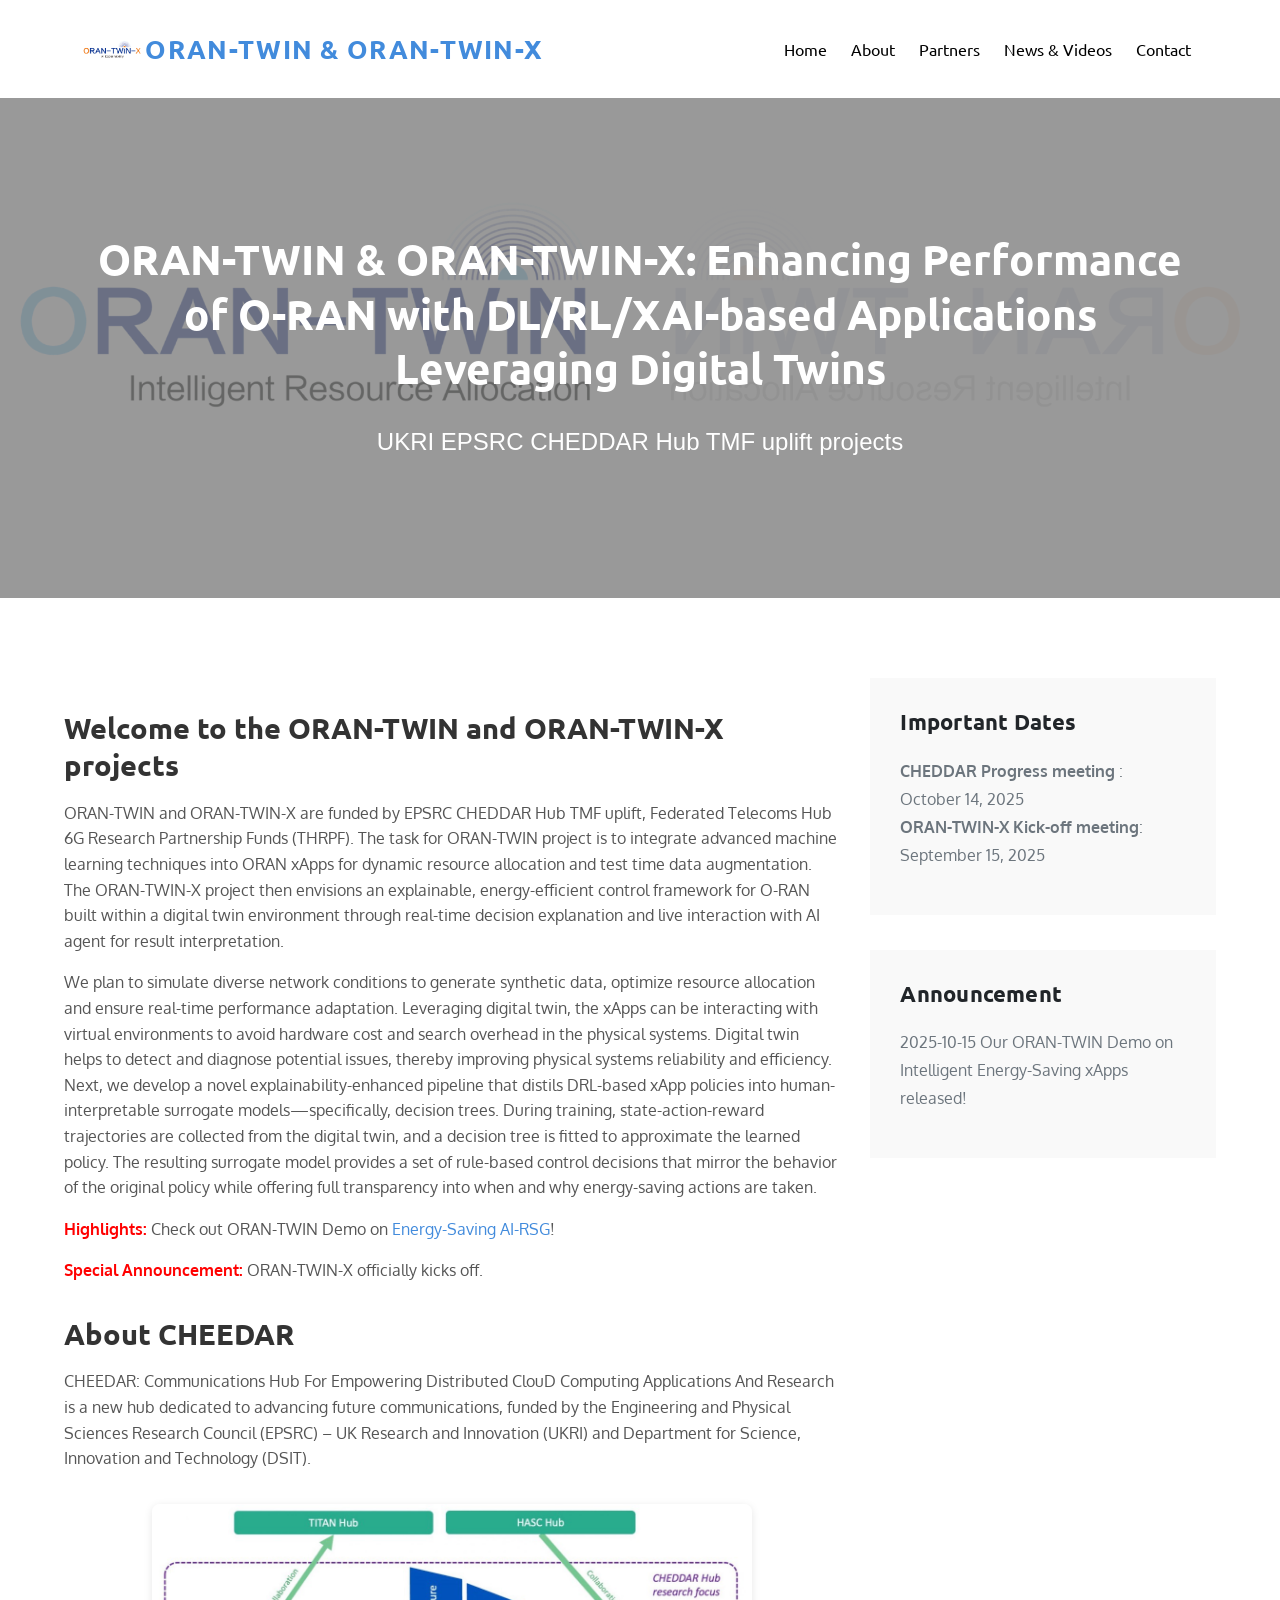
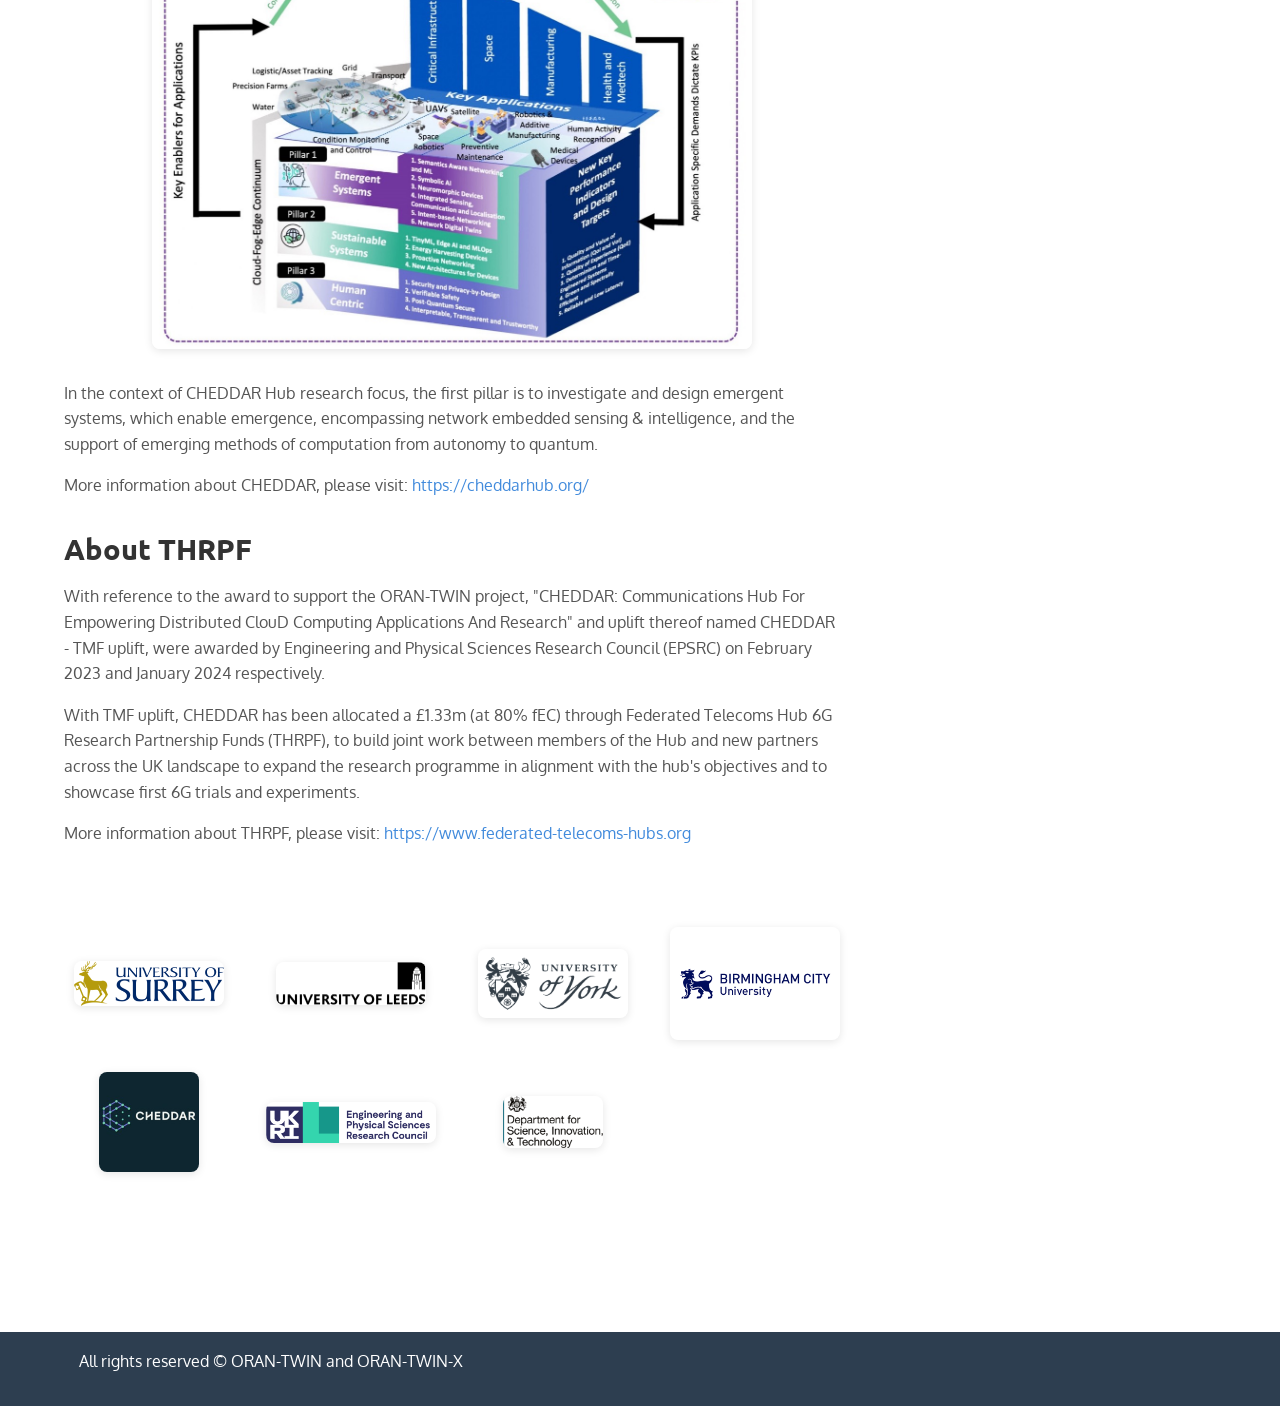
<file: index.html>
<!DOCTYPE html>
<html lang="en-US">
<head>
    <meta charset="UTF-8">
    <meta name="viewport" content="width=device-width, initial-scale=1, maximum-scale=5">
    
    <!-- SEO Meta Tags -->
    <title>ORAN-TWIN & ORAN-TWIN-X: Open Radio Access Network Digital Twin Projects</title>
    <meta name="description" content="ORAN-TWIN and ORAN-TWIN-X projects evolve O-RAN performance using DL/RL and XAI based applications with digital twins. Funded by UKRI EPSRC CHEDDAR Hub TMF uplift.">
    <meta name="keywords" content="ORAN-TWIN, ORAN-TWIN-X, O-RAN, Digital Twin, 5G, 6G, Machine Learning, Deep Learning, Explainable AI ">
    <meta name="robots" content="index,follow">
    
    <!-- Open Graph Meta Tags -->
    <meta property="og:title" content="ORAN-TWIN & ORAN-TWIN-X: Open Radio Access Network Digital Twin">
    <meta property="og:description" content="Enhancing Performance of O-RAN with DL/RL and XAI based Applications Leveraging Digital Twins">
    <meta property="og:type" content="website">
    <meta property="og:url" content="https://orantwin.github.io/">
    <meta property="og:image" content="https://orantwin.github.io/images/otx_logo.png">
    
    <!-- Twitter Card -->
    <meta name="twitter:card" content="summary_large_image">
    <meta name="twitter:title" content="ORAN-TWIN Project">
    <meta name="twitter:title" content="ORAN-TWIN-X Project">
    <meta name="twitter:description" content="Enhancing Performance of O-RAN with DL/RL and XAI based Applications">
    
    <!-- Preload Critical Resources -->
    <link rel="dns-prefetch" href="https://fonts.googleapis.com">
    <link rel="preload" as="style" href="index_files/styled03b.css">
    
    <!-- Stylesheets -->
    <link rel="stylesheet" href="index_files/style.mind03b.css?ver=5.5.1" media="all">
    <link rel="stylesheet" href="index_files/theme.mind03b.css?ver=5.5.1" media="all">
    <link rel="stylesheet" href="https://fonts.googleapis.com/css?family=Ubuntu:400,500,700|Oxygen:400,700&display=swap" media="all">
    <link rel="stylesheet" href="index_files/all.min1849.css?ver=4.7.0" media="all">
    <link rel="stylesheet" href="index_files/slick-theme.min7db6.css?ver=v2.2.0" media="all">
    <link rel="stylesheet" href="index_files/slick.min.css?ver=v1.8.0" media="all">
    <link rel="stylesheet" href="index_files/blocks.mind03b.css?ver=5.5.1" media="all">
    <link rel="stylesheet" href="index_files/styled03b.css?ver=5.5.1" media="all">
    <link rel="stylesheet" href="css/orantwin-optimized.css" media="all">
    
    <!-- jQuery (load early for dependencies) -->
    <script src="index_files/jquery4a5f.js?ver=1.12.4-wp"></script>
    
    <!-- Custom Styles -->
    <style>
        /* Skip link accessibility */
        .skip-link {
            position: absolute;
            left: -9999px;
            top: 0;
            background: #000;
            color: #fff;
            padding: 1rem 2rem;
            text-decoration: none;
            z-index: 1000;
        }
        
        .skip-link:focus {
            left: 0;
        }
        
        /* Logo grid layout */
        .partner-logos {
            margin: 3rem 0;
        }
        
        .logo-grid {
            display: grid;
            grid-template-columns: repeat(auto-fit, minmax(150px, 1fr));
            gap: 2rem;
            align-items: center;
            justify-items: center;
            padding: 2rem 0;
        }
        
        .logo-grid a {
            display: flex;
            align-items: center;
            justify-content: center;
        }
        
        /* Back to top button */
        .backtotop {
            position: fixed;
            bottom: 20px;
            right: 20px;
            background: #0066cc;
            color: white;
            width: 50px;
            height: 50px;
            border-radius: 50%;
            display: flex;
            align-items: center;
            justify-content: center;
            cursor: pointer;
            transition: opacity 0.3s, transform 0.3s;
            opacity: 0;
            transform: translateY(100px);
            z-index: 1000;
            border: none;
        }
        
        .backtotop.visible {
            opacity: 1;
            transform: translateY(0);
        }
        
        .backtotop:hover {
            background: #0052a3;
            transform: translateY(-5px);
        }
        
        /* Content spacing */
        .entry-content h2 {
            margin-top: 2rem;
            margin-bottom: 1rem;
        }
        
        .entry-content p {
            margin-bottom: 1rem;
            line-height: 1.6;
        }
        
        .entry-content img {
            max-width: 100%;
            height: auto;
        }
        
        /* Mobile responsiveness */
        @media (max-width: 768px) {
            .page-title {
                font-size: 1.5rem !important;
                line-height: 1.3;
            }
            
            .logo-grid {
                grid-template-columns: repeat(2, 1fr);
                gap: 1rem;
            }
            
            .logo-grid img {
                max-width: 100px;
            }
        }
    </style>
</head>

<body class="page-template-default page page-id-58 right-sidebar">
    <div id="page" class="site">
        <a class="skip-link screen-reader-text" href="#content">Skip to content</a>
        
        <!-- Header -->
        <header id="masthead" class="site-header" role="banner">
            <div class="wrapper">
                <div class="site-branding">
                    <div class="site-logo">
                        <img src="images/otx_logo.png" alt="ORAN-TWIN-X Logo" height="50">
                    </div>
                    
                    <div id="site-identity">
                        <h1 class="site-title">
                            <a href="index.html" rel="home">ORAN-TWIN & ORAN-TWIN-X</a>
                        </h1>
                    </div>
                </div>
                
<!-- Updated Navigation for all pages -->
<nav id="site-navigation" class="main-navigation" role="navigation" aria-label="Primary Menu">
    <button type="button" class="menu-toggle" aria-label="Toggle navigation menu" aria-expanded="false">
        <span class="icon-bar"></span>
        <span class="icon-bar"></span>
        <span class="icon-bar"></span>
    </button>
    
    <div class="menu-1-container">
        <ul id="primary-menu" class="nav-menu" aria-expanded="false">
            <li class="menu-item">
                <a href="index.html">Home</a>
            </li>
            <li class="menu-item">
                <a href="about.html">About</a>
            </li>
            <li class="menu-item">
                <a href="partners.html">Partners</a>
            </li>
            <li class="menu-item">
                <a href="news.html">News & Videos</a>
            </li>
            <li class="menu-item">
                <a href="contact.html">Contact</a>
            </li>
        </ul>
    </div>
</nav>
            </div>
        </header>
        
        <!-- Main Content -->
        <div id="content" class="site-content">
            <div id="page-site-header" style="background-image: url(images/logo_long.png);">
                <div class="overlay"></div>
                <header class="page-header">
                    <div class="wrapper">
                        <h2 class="page-title">ORAN-TWIN & ORAN-TWIN-X: Enhancing Performance of O-RAN with DL/RL/XAI-based Applications Leveraging Digital Twins</h2>
                        <p style="font-size:24px;color:white; font-family:sans-serif; margin-top: 1rem;">UKRI EPSRC CHEDDAR Hub TMF uplift projects</p>
                    </div>
                </header>
            </div>
            
            <div class="wrapper page-section">
                <div id="primary" class="content-area">
                    <main id="main" class="site-main" role="main">
                        <article id="post-58" class="post-58 page type-page status-publish hentry">
                            <div class="entry-content">
                                <h2><strong>Welcome to the ORAN-TWIN and ORAN-TWIN-X projects</strong></h2>
                                
                                <p>ORAN-TWIN and ORAN-TWIN-X are funded by EPSRC CHEDDAR Hub TMF uplift, Federated Telecoms Hub 6G Research Partnership Funds (THRPF). The task for ORAN-TWIN project is to integrate advanced machine learning techniques into ORAN xApps for dynamic resource allocation and test time data augmentation. The ORAN-TWIN-X project then envisions an explainable, energy-efficient control framework for O-RAN built within a digital twin environment through real-time decision explanation and live interaction with AI agent for result interpretation. </p>
                                
                                <p>We plan to simulate diverse network conditions to generate synthetic data, optimize resource allocation and ensure real-time performance adaptation. Leveraging digital twin, the xApps can be interacting with virtual environments to avoid hardware cost and search overhead in the physical systems. Digital twin helps to detect and diagnose potential issues, thereby improving physical systems reliability and efficiency. Next, we develop a novel explainability-enhanced pipeline that distils DRL-based xApp policies into human-interpretable surrogate models—specifically, decision trees. During training, state-action-reward trajectories are collected from the digital twin, and a decision tree is fitted to approximate the learned policy. The resulting surrogate model provides a set of rule-based control decisions that mirror the behavior of the original policy while offering full transparency into when and why energy-saving actions are taken.</p>
                                
                                <p><span style="color:#FF0000;"><strong>Highlights:</strong></span> Check out ORAN-TWIN Demo on <a href="https://www.youtube.com/watch?v=shP4oSc0MWE">Energy-Saving AI-RSG</a>! </p>
                                
                                <p><span style="color:#FF0000;"><strong>Special Announcement:</strong></span> ORAN-TWIN-X officially kicks off.</p>
                                
                                <h2><strong>About CHEEDAR</strong></h2>
                                
                                <p>CHEEDAR: Communications Hub For Empowering Distributed ClouD Computing Applications And Research is a new hub dedicated to advancing future communications, funded by the Engineering and Physical Sciences Research Council (EPSRC) – UK Research and Innovation (UKRI) and Department for Science, Innovation and Technology (DSIT).</p>
                                
                                <img src="cheddar/cheddar1.jpg" alt="CHEDDAR Hub Research Focus" loading="lazy" style="display: block; margin: 2rem auto; max-width: 600px; width: 100%; height: auto;">
                                
                                <p>In the context of CHEDDAR Hub research focus, the first pillar is to investigate and design emergent systems, which enable emergence, encompassing network embedded sensing & intelligence, and the support of emerging methods of computation from autonomy to quantum.</p>
                                
                                <p>More information about CHEDDAR, please visit: <a href="https://cheddarhub.org/" target="_blank" rel="noopener noreferrer">https://cheddarhub.org/</a></p>
                                
                                <h2><strong>About THRPF</strong></h2>
                                
                                <p>With reference to the award to support the ORAN-TWIN project, "CHEDDAR: Communications Hub For Empowering Distributed ClouD Computing Applications And Research" and uplift thereof named CHEDDAR - TMF uplift, were awarded by Engineering and Physical Sciences Research Council (EPSRC) on February 2023 and January 2024 respectively.</p>
                                
                                <p>With TMF uplift, CHEDDAR has been allocated a £1.33m (at 80% fEC) through Federated Telecoms Hub 6G Research Partnership Funds (THRPF), to build joint work between members of the Hub and new partners across the UK landscape to expand the research programme in alignment with the hub's objectives and to showcase first 6G trials and experiments.</p>
                                
                                <p>More information about THRPF, please visit: <a href="https://www.federated-telecoms-hubs.org" target="_blank" rel="noopener noreferrer">https://www.federated-telecoms-hubs.org</a></p>
                                
                                
                                <!-- Partner Logos -->
                                <section class="partner-logos" aria-label="Partner Organizations and Sponsors">
                                    <div class="logo-grid">
                                        <a href="https://www.surrey.ac.uk/" target="_blank" rel="noopener noreferrer">
                                            <img loading="lazy" src="images/logo_surrey.png" alt="University of Surrey" width="150" height="50">
                                        </a>
                                        <a href="https://www.leeds.ac.uk/" target="_blank" rel="noopener noreferrer">
                                            <img loading="lazy" src="images/logo_leeds.png" alt="University of Leeds" width="150" height="50">
                                        </a>
                                        <a href="https://www.york.ac.uk/" target="_blank" rel="noopener noreferrer">
                                            <img loading="lazy" src="images/logo_york.png" alt="University of York" width="150" height="50">
                                        </a>
                                        <a href="https://www.bcu.ac.uk/" target="_blank" rel="noopener noreferrer">
                                            <img loading="lazy" src="images/logo_bcu.png" alt="Birmingham City University" width="200" height="70">
                                        </a>
                                        <a href="https://cheddarhub.org/" target="_blank" rel="noopener noreferrer">
                                            <img loading="lazy" src="images/cheddar_logo.png" alt="CHEDDAR Hub" width="100" height="30">
                                        </a>
                                        <a href="https://www.ukri.org/councils/epsrc/" target="_blank" rel="noopener noreferrer">
                                            <img loading="lazy" src="images/logo_epsrc.png" alt="EPSRC - Engineering and Physical Sciences Research Council" width="200" height="70">
                                        </a>
                                        <a href="https://www.gov.uk/government/organisations/department-for-science-innovation-and-technology" target="_blank" rel="noopener noreferrer">
                                            <img loading="lazy" src="images/logo_dsit.png" alt="DSIT - Department for Science, Innovation and Technology" width="100" height="30">
                                        </a>
                                    </div>
                                </section>
                            </div>
                        </article>
                    </main>
                </div>
                
                <!-- Sidebar -->
                <aside id="secondary" class="widget-area" role="complementary">
                    <aside id="text-5" class="widget widget_text">
                        <h2 class="widget-title">Important Dates</h2>
                        <div class="textwidget">
                            <p>
                                <strong>CHEDDAR Progress meeting </strong>: October 14, 2025<br>
                                <strong>ORAN-TWIN-X Kick-off meeting</strong>: September 15, 2025
                            </p>
                        </div>
                    </aside>
                    
                    <aside id="text-6" class="widget widget_text">
                        <h2 class="widget-title">Announcement</h2>
                        <div class="textwidget">
                            <p>2025-10-15 Our ORAN-TWIN Demo on <a href="https://www.youtube.com/watch?v=shP4oSc0MWE">Intelligent Energy-Saving xApps</a> released!</p>
                        </div>
                    </aside>
                </aside>
            </div>
        </div>
        
        <!-- Footer -->
        <footer id="colophon" class="site-footer" role="contentinfo">
            <div class="site-info">
                <div class="wrapper">
                    <p class="copy-right">All rights reserved © ORAN-TWIN and ORAN-TWIN-X </p>
                </div>
            </div>
        </footer>
        
        <!-- Back to Top Button -->
        <button class="backtotop" aria-label="Back to top">
            <i class="fas fa-caret-up"></i>
        </button>
    </div>
    
    <!-- Scripts -->
    <script src="index_files/slick.min.js" defer></script>
    <script src="index_files/navigation.min.js" defer></script>
    <script src="index_files/skip-link-focus-fix.min.js" defer></script>
    <script src="index_files/custom.min.js" defer></script>
    <script src="index_files/wp-embed.min.js" defer></script>
    
    <!-- Back to Top functionality -->
    <script>
        // Show/hide back to top button
        window.addEventListener('scroll', function() {
            const backToTop = document.querySelector('.backtotop');
            if (window.scrollY > 300) {
                backToTop.classList.add('visible');
            } else {
                backToTop.classList.remove('visible');
            }
        });
        
        // Scroll to top on click
        document.querySelector('.backtotop').addEventListener('click', function() {
            window.scrollTo({ top: 0, behavior: 'smooth' });
        });
    </script>
</body>
</html>
</file>
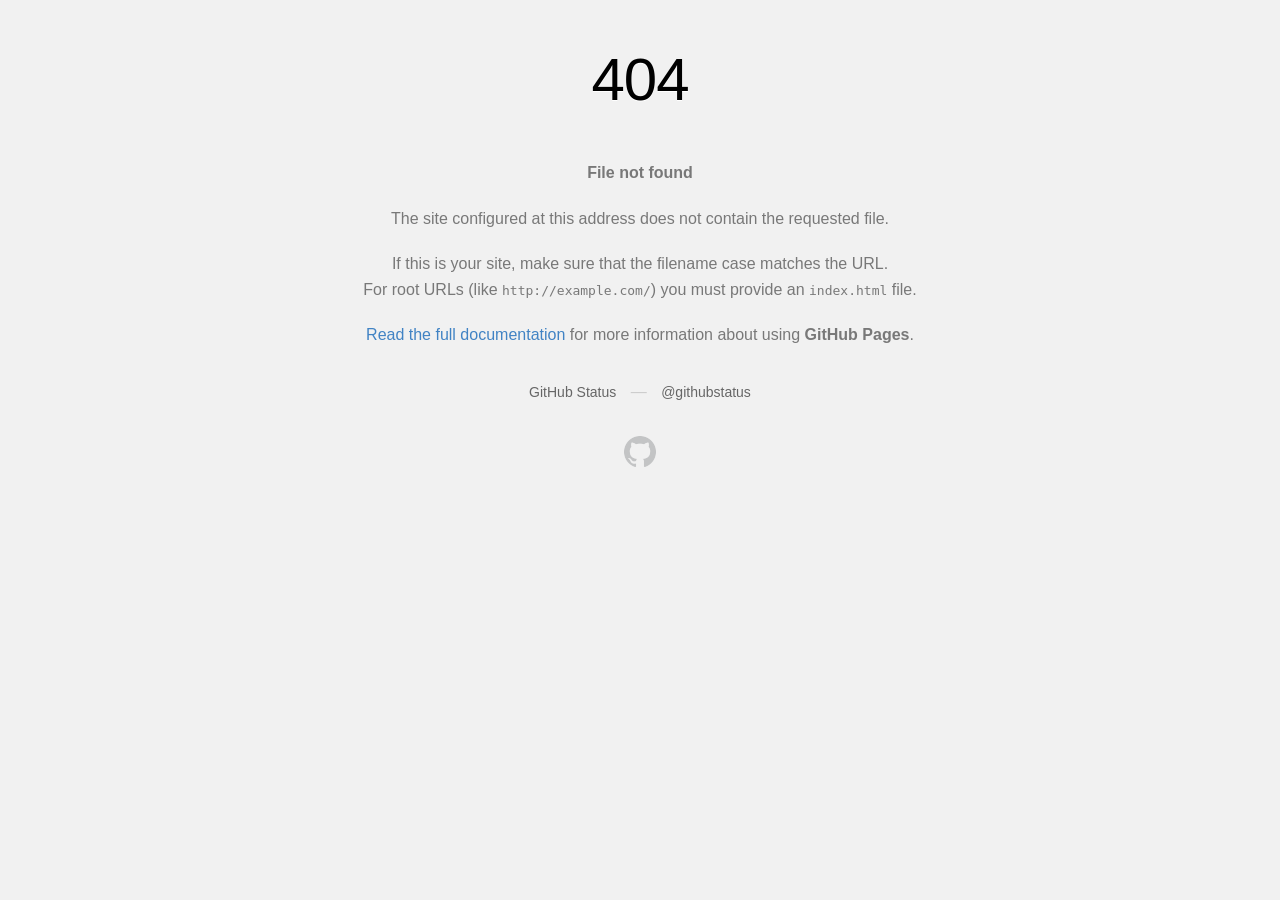
<file: feed/index.html>
<!DOCTYPE html>
<html>
  <head>
    <meta http-equiv="Content-type" content="text/html; charset=utf-8">
    <meta http-equiv="Content-Security-Policy" content="default-src 'none'; style-src 'unsafe-inline'; img-src data:; connect-src 'self'">
    <title>Page not found &middot; GitHub Pages</title>
    <style type="text/css" media="screen">
      body {
        background-color: #f1f1f1;
        margin: 0;
        font-family: "Helvetica Neue", Helvetica, Arial, sans-serif;
      }

      .container { margin: 50px auto 40px auto; width: 600px; text-align: center; }

      a { color: #4183c4; text-decoration: none; }
      a:hover { text-decoration: underline; }

      h1 { width: 800px; position:relative; left: -100px; letter-spacing: -1px; line-height: 60px; font-size: 60px; font-weight: 100; margin: 0px 0 50px 0; text-shadow: 0 1px 0 #fff; }
      p { color: rgba(0, 0, 0, 0.5); margin: 20px 0; line-height: 1.6; }

      ul { list-style: none; margin: 25px 0; padding: 0; }
      li { display: table-cell; font-weight: bold; width: 1%; }

      .logo { display: inline-block; margin-top: 35px; }
      .logo-img-2x { display: none; }
      @media
      only screen and (-webkit-min-device-pixel-ratio: 2),
      only screen and (   min--moz-device-pixel-ratio: 2),
      only screen and (     -o-min-device-pixel-ratio: 2/1),
      only screen and (        min-device-pixel-ratio: 2),
      only screen and (                min-resolution: 192dpi),
      only screen and (                min-resolution: 2dppx) {
        .logo-img-1x { display: none; }
        .logo-img-2x { display: inline-block; }
      }

      #suggestions {
        margin-top: 35px;
        color: #ccc;
      }
      #suggestions a {
        color: #666666;
        font-weight: 200;
        font-size: 14px;
        margin: 0 10px;
      }

    </style>
  </head>
  <body>

    <div class="container">

      <h1>404</h1>
      <p><strong>File not found</strong></p>

      <p>
        The site configured at this address does not
        contain the requested file.
      </p>

      <p>
        If this is your site, make sure that the filename case matches the URL.<br>
        For root URLs (like <code>http://example.com/</code>) you must provide an
        <code>index.html</code> file.
      </p>

      <p>
        <a href="https://help.github.com/pages/">Read the full documentation</a>
        for more information about using <strong>GitHub Pages</strong>.
      </p>

      <div id="suggestions">
        <a href="https://githubstatus.com">GitHub Status</a> &mdash;
        <a href="https://twitter.com/githubstatus">@githubstatus</a>
      </div>

      <a href="/" class="logo logo-img-1x">
        <img width="32" height="32" title="" alt="" src="[data-uri]">
      </a>

      <a href="/" class="logo logo-img-2x">
        <img width="32" height="32" title="" alt="" src="[data-uri]">
      </a>
    </div>
  </body>
</html>
</file>
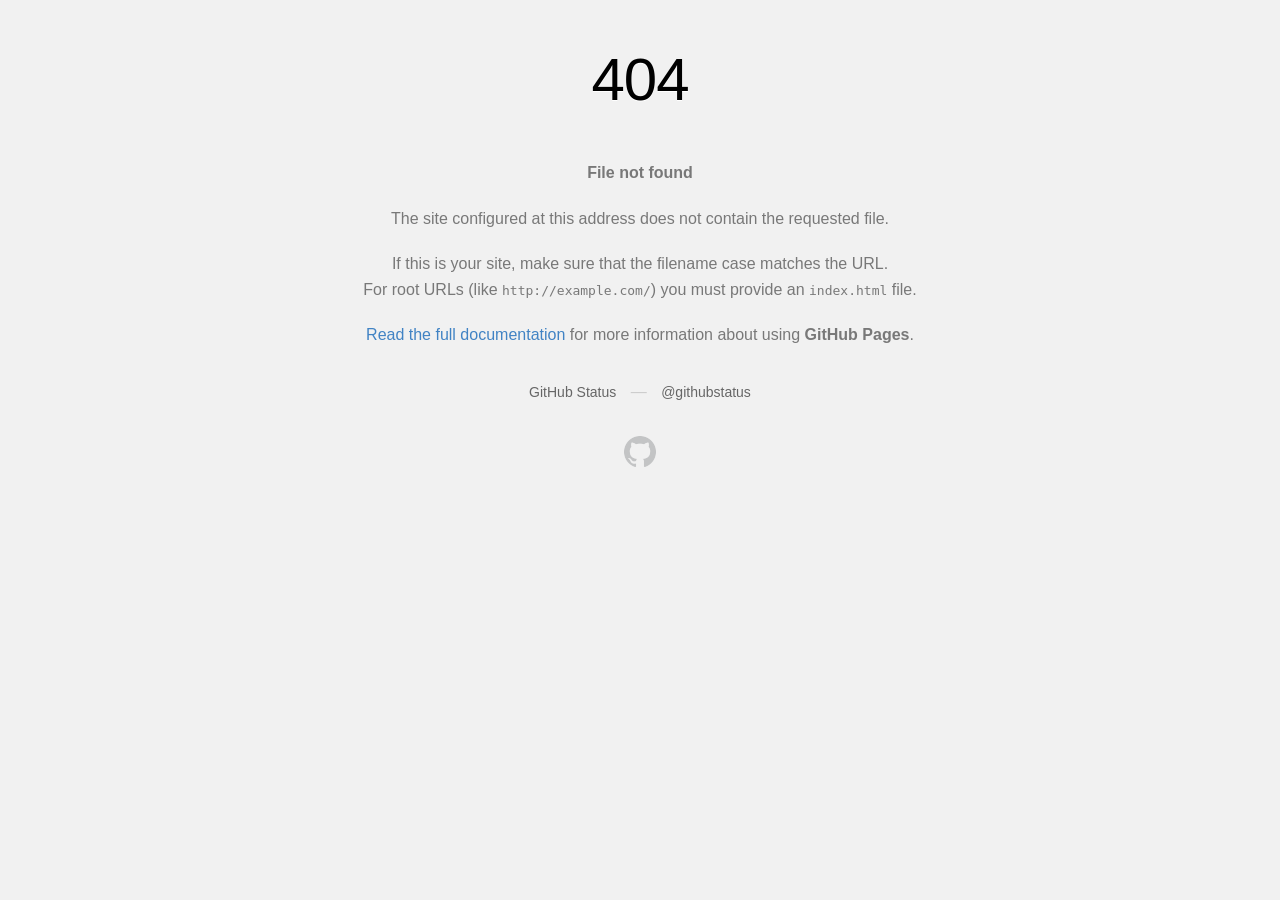
<file: comments/feed/index.html>
<!DOCTYPE html>
<html>
  <head>
    <meta http-equiv="Content-type" content="text/html; charset=utf-8">
    <meta http-equiv="Content-Security-Policy" content="default-src 'none'; style-src 'unsafe-inline'; img-src data:; connect-src 'self'">
    <title>Page not found &middot; GitHub Pages</title>
    <style type="text/css" media="screen">
      body {
        background-color: #f1f1f1;
        margin: 0;
        font-family: "Helvetica Neue", Helvetica, Arial, sans-serif;
      }

      .container { margin: 50px auto 40px auto; width: 600px; text-align: center; }

      a { color: #4183c4; text-decoration: none; }
      a:hover { text-decoration: underline; }

      h1 { width: 800px; position:relative; left: -100px; letter-spacing: -1px; line-height: 60px; font-size: 60px; font-weight: 100; margin: 0px 0 50px 0; text-shadow: 0 1px 0 #fff; }
      p { color: rgba(0, 0, 0, 0.5); margin: 20px 0; line-height: 1.6; }

      ul { list-style: none; margin: 25px 0; padding: 0; }
      li { display: table-cell; font-weight: bold; width: 1%; }

      .logo { display: inline-block; margin-top: 35px; }
      .logo-img-2x { display: none; }
      @media
      only screen and (-webkit-min-device-pixel-ratio: 2),
      only screen and (   min--moz-device-pixel-ratio: 2),
      only screen and (     -o-min-device-pixel-ratio: 2/1),
      only screen and (        min-device-pixel-ratio: 2),
      only screen and (                min-resolution: 192dpi),
      only screen and (                min-resolution: 2dppx) {
        .logo-img-1x { display: none; }
        .logo-img-2x { display: inline-block; }
      }

      #suggestions {
        margin-top: 35px;
        color: #ccc;
      }
      #suggestions a {
        color: #666666;
        font-weight: 200;
        font-size: 14px;
        margin: 0 10px;
      }

    </style>
  </head>
  <body>

    <div class="container">

      <h1>404</h1>
      <p><strong>File not found</strong></p>

      <p>
        The site configured at this address does not
        contain the requested file.
      </p>

      <p>
        If this is your site, make sure that the filename case matches the URL.<br>
        For root URLs (like <code>http://example.com/</code>) you must provide an
        <code>index.html</code> file.
      </p>

      <p>
        <a href="https://help.github.com/pages/">Read the full documentation</a>
        for more information about using <strong>GitHub Pages</strong>.
      </p>

      <div id="suggestions">
        <a href="https://githubstatus.com">GitHub Status</a> &mdash;
        <a href="https://twitter.com/githubstatus">@githubstatus</a>
      </div>

      <a href="/" class="logo logo-img-1x">
        <img width="32" height="32" title="" alt="" src="[data-uri]">
      </a>

      <a href="/" class="logo logo-img-2x">
        <img width="32" height="32" title="" alt="" src="[data-uri] p1gjF2oonivZAsxVgl2daa4EQWCW6J55qFAFFZiJWYLxNQy2qOSUzGRsyXCUDIeliwAHEO4WSlWQBRFoZakXcKmCXmyXAKs0Ve9vl8q42WoIYpJU4hV3hKcNs8m9gl7p/xQ73eF5kB4j5mNrWmTJRNwAzqiV1CxjVTZCIkEq+Z1bZFZSN2CenmVAFVy4Plz8xKAGWjjAKFk6lCBMDR/MJjLLMSQNm43xAiQKTaA+9/wewhDjL+JVI1kkTSSOTcKbMTwPqESAot6dn6Fr1gHwVJju6IRuyiByPuUUBAg5DGkAgBmxlvdgIEK9gDkohdY/BJo4CAG0R8miRSsGABkgVQs4KXu098IgUXSSRsFAoKZiVAVDY2WUiiPTjYRi41KwGisrGsLtlsth8Fiwnz2fBkQvWfRtlE3iF2yW63/yCacXZ1dW02GwGyTFaRd4idJnCKHRaCxYRHoG5LTKT6SyiToP1fJHbmAYPYRR0UnZQtMnA6s0zg+GZBlt0Gdo7EPHgpE3Q6nZ8YyLhc8Xj8MJh/aKTAY+5FPAKHLE7RdwuYJZmNwzyCMkBCYyKROJBMJl9B/PXXCjjmCmDOVzH3fiPpObEWGqoKe4EBl8v1hlqsdLvd23mkxHM9pc9kMpmno9HoeTii7ewbHEZPPx1ztLS1tV3AnGuMjiNjvbQFuHw6zDo5By7dTPAQNBgMLrRarTkSls1mnwT7uwp9virx9QzbW/HuV/j5d/b+6jniKlllP8lkeONJDk+dq9GsQTnC4fB1heO0K47Hwe7WdDr9nAKgXwOBwHI+C45Htj1d6sd429TUNEcmUdc+PRaLHcvn87dXW4ugzdsaGxufL94NFv9zi1J7GVbhlvb2dnaJ3SVrxfc+n2+NTsZ7/H7/[base64]/KZWKBSainT4Iy3FqQBfnUZR42PKQFksBr9QKVXCPusD3OiA/RkQ5kP8qV/Jl1WywAp/6+dcmPM2zL1UrUahe4JqfnWWKXIul3uUbfP8njAFLW1OFr3gdFtZ72cNH+PtQT7/brW+NXqJAHh0y9V8/U/A1U7AfwIMAD7mS3pCbuWJAAAAAElFTkSuQmCC">
      </a>
    </div>
  </body>
</html>
</file>
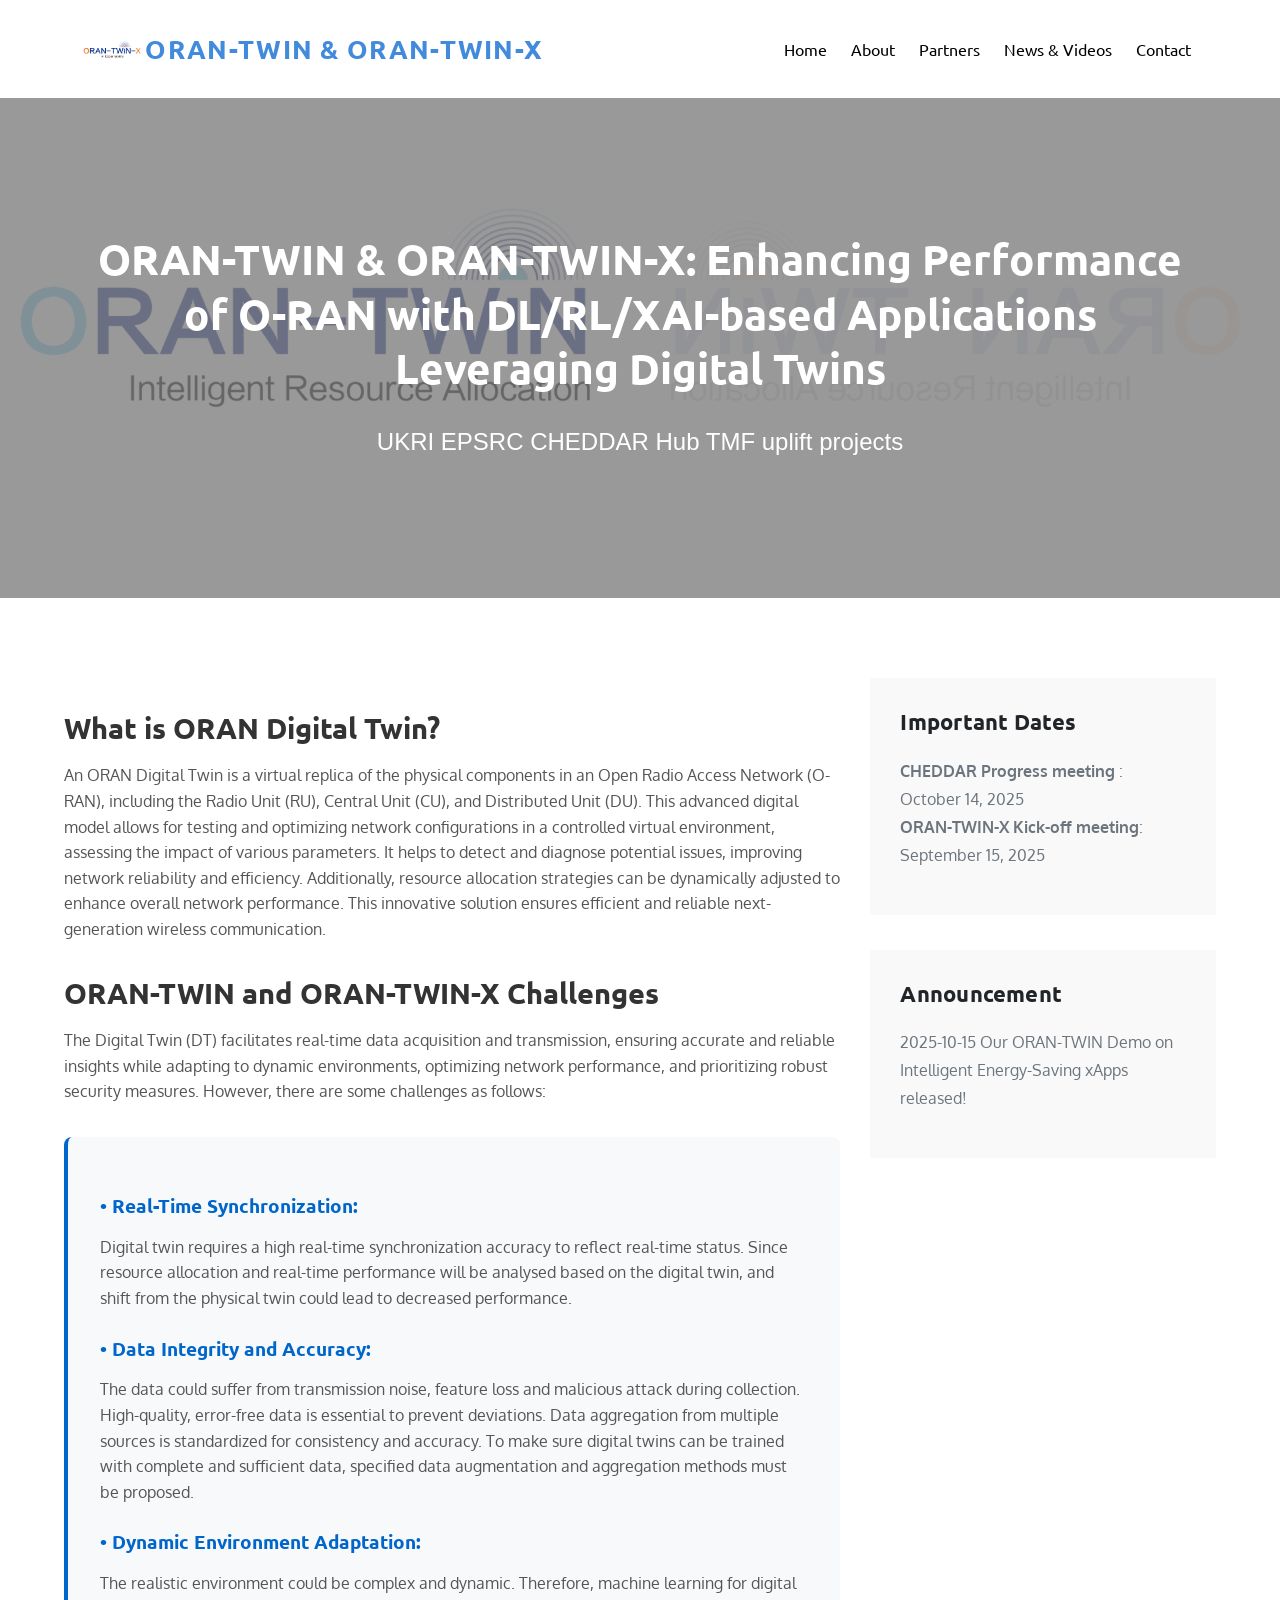
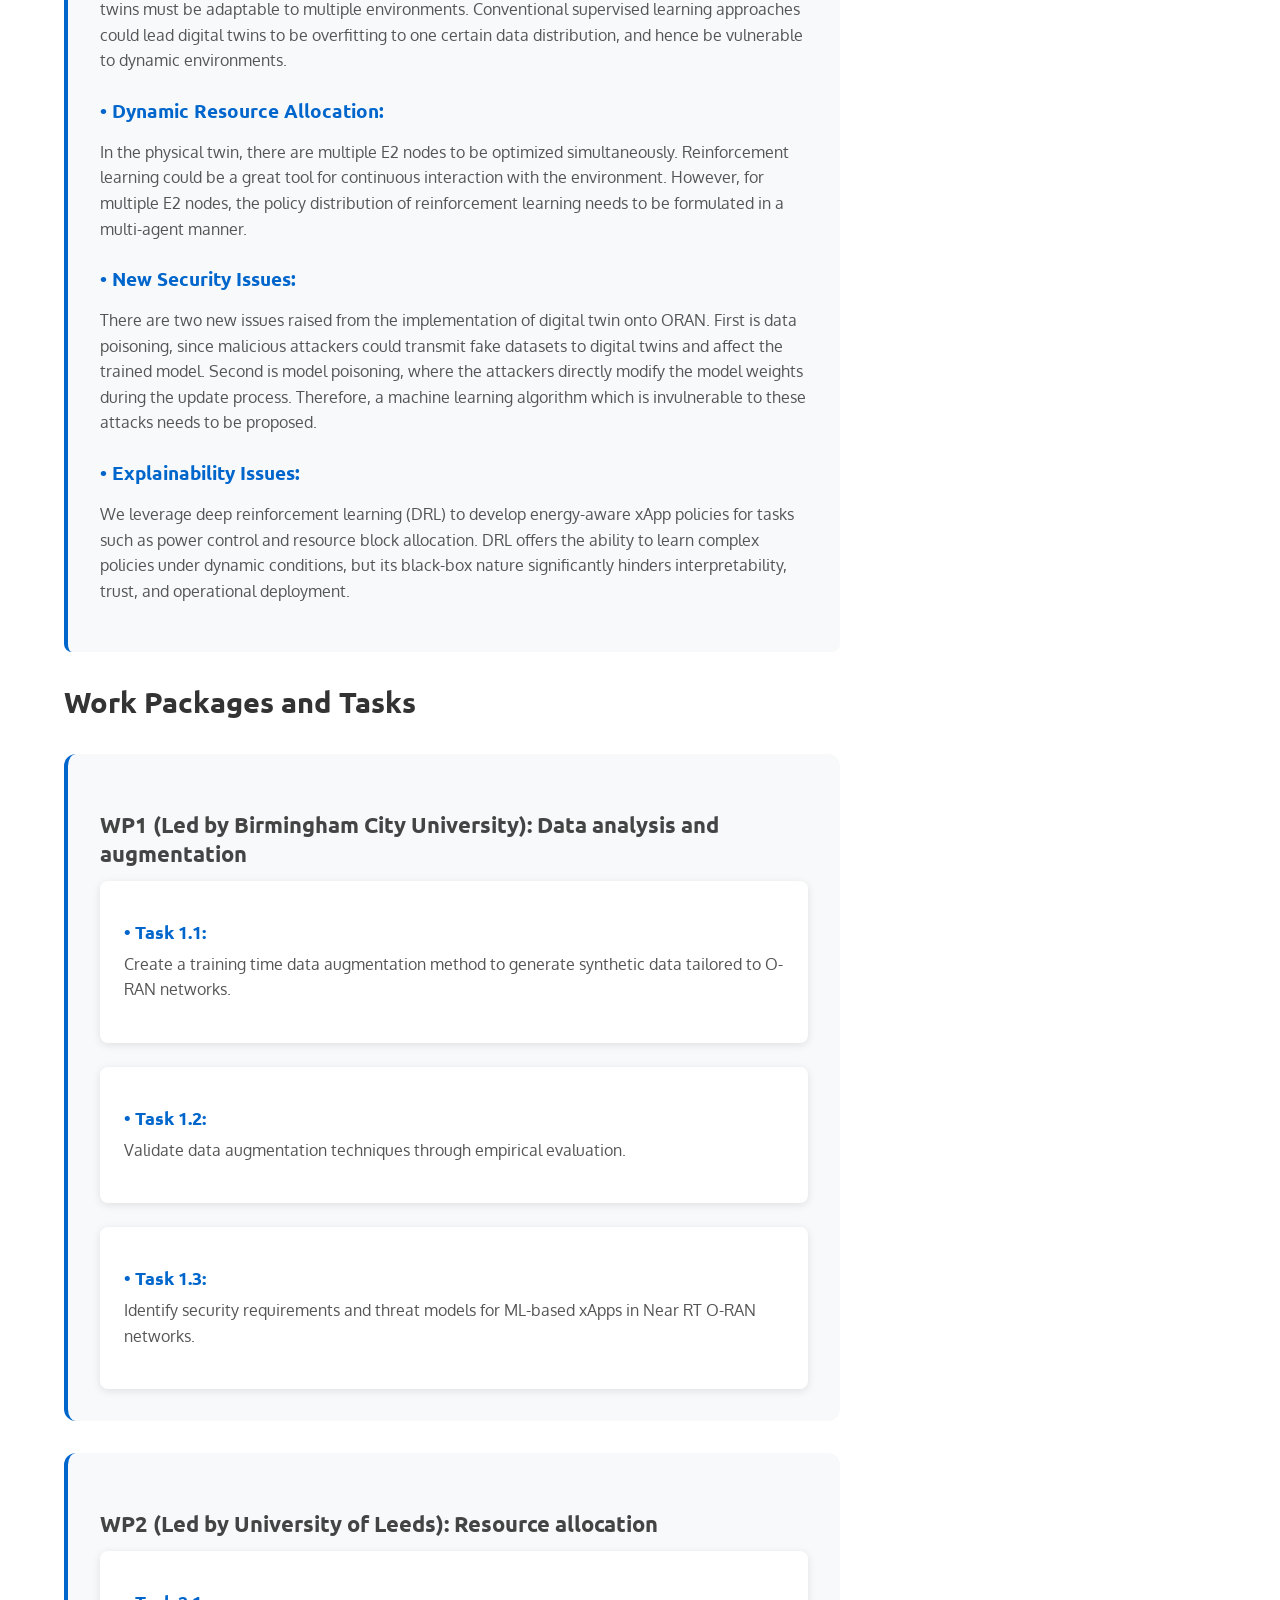
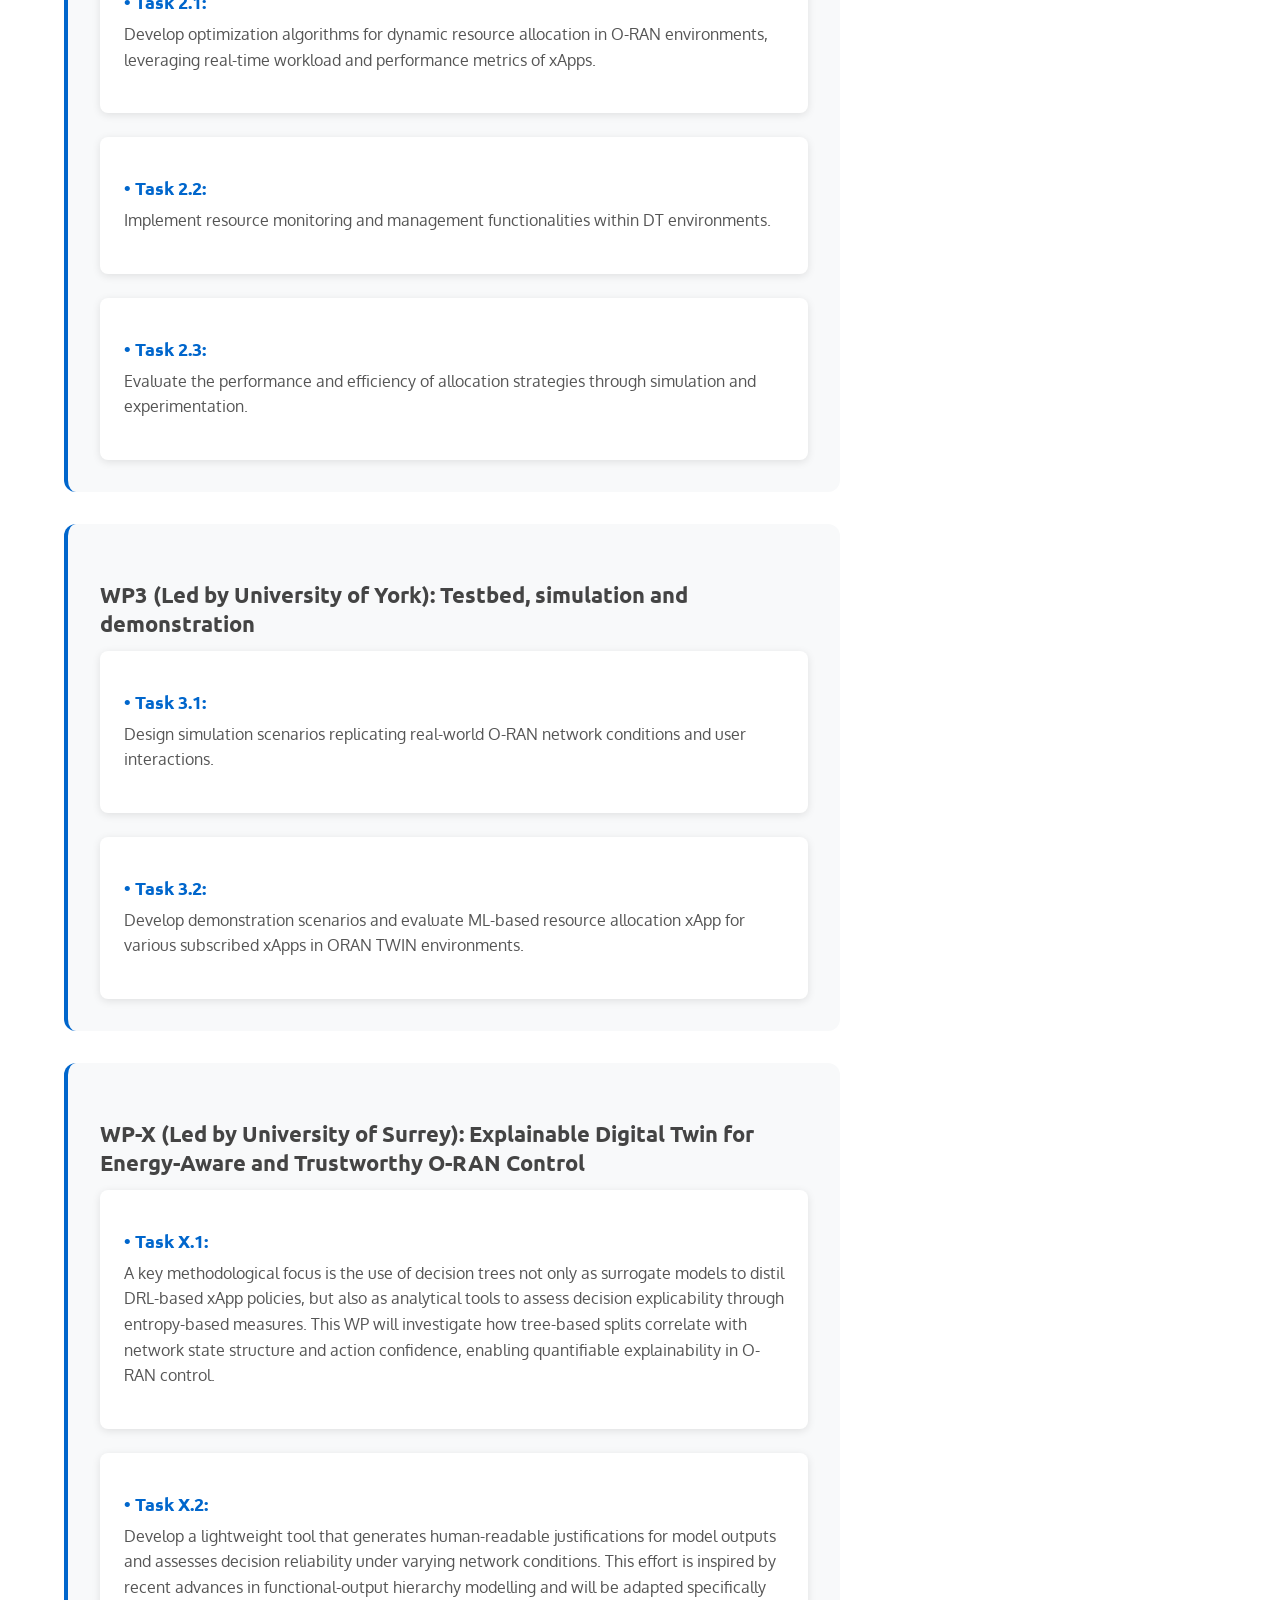
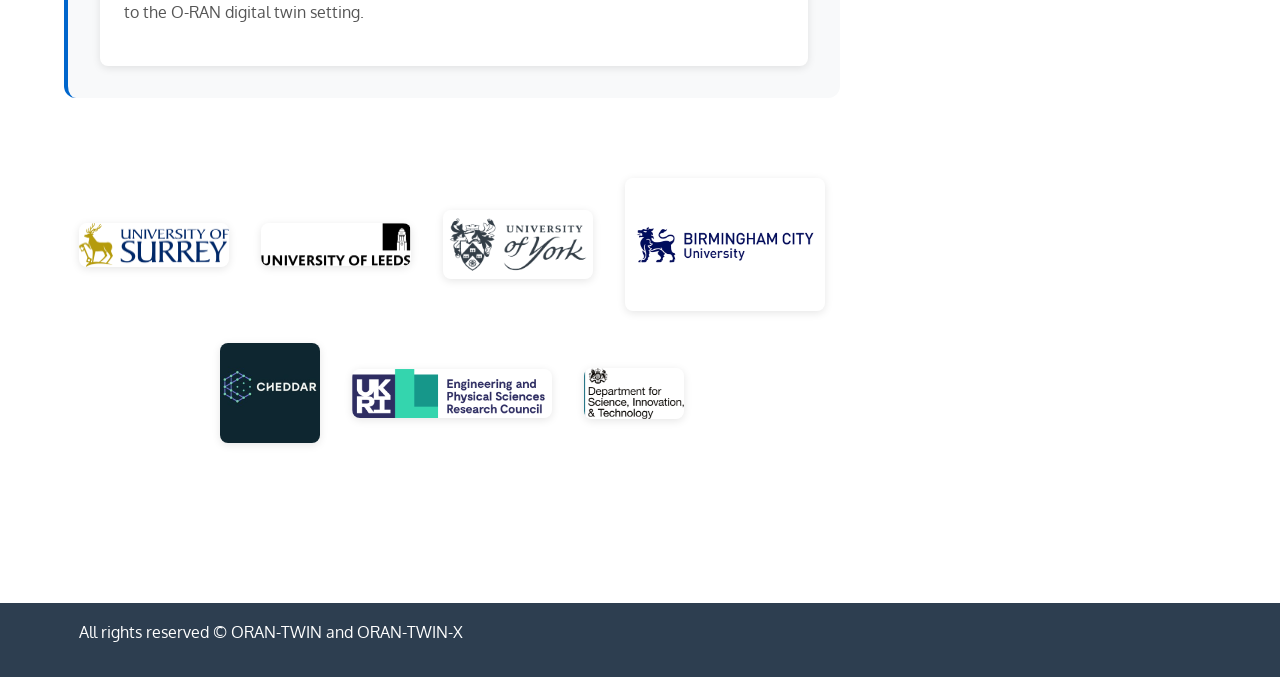
<file: about.html>
<!DOCTYPE html>
<html lang="en-US">
<head>
    <meta charset="UTF-8">
    <meta name="viewport" content="width=device-width, initial-scale=1, maximum-scale=5">
    
    <!-- SEO Meta Tags -->
    <title>About ORAN Digital Twin & Work Packages | ORAN-TWIN & ORAN-TWIN-X Projects</title>
    <meta name="description" content="Learn about ORAN-TWIN & ORAN-TWIN-X Projects, ORAN Digital Twin technology, challenges, and explore work packages including data augmentation, resource allocation, and testbed simulation for O-RAN networks.">
    <meta name="keywords" content="ORAN Digital Twin, O-RAN challenges, work packages, data augmentation, resource allocation, testbed simulation, ORAN-TWIN, ORAN-TWIN-X">
    <meta name="robots" content="index,follow">
    
    <!-- Open Graph Meta Tags -->
    <meta property="og:title" content="About ORAN Digital Twin Technology & ORAN-TWIN and ORAN-TWIN-X Work Packages">
    <meta property="og:description" content="Understanding ORAN Digital Twin challenges and research work packages">
    <meta property="og:type" content="website">
    <meta property="og:url" content="https://orantwin.github.io/about.html">
    
    <!-- Preload Critical Resources -->
    <link rel="dns-prefetch" href="https://fonts.googleapis.com">
    <link rel="preload" as="style" href="index_files/styled03b.css">
    
    <!-- Stylesheets -->
    <link rel="stylesheet" href="index_files/style.mind03b.css?ver=5.5.1" media="all">
    <link rel="stylesheet" href="index_files/theme.mind03b.css?ver=5.5.1" media="all">
    <link rel="stylesheet" href="https://fonts.googleapis.com/css?family=Ubuntu:400,500,700|Oxygen:400,700&display=swap" media="all">
    <link rel="stylesheet" href="index_files/all.min1849.css?ver=4.7.0" media="all">
    <link rel="stylesheet" href="index_files/slick-theme.min7db6.css?ver=v2.2.0" media="all">
    <link rel="stylesheet" href="index_files/slick.min.css?ver=v1.8.0" media="all">
    <link rel="stylesheet" href="index_files/blocks.mind03b.css?ver=5.5.1" media="all">
    <link rel="stylesheet" href="index_files/styled03b.css?ver=5.5.1" media="all">
    <link rel="stylesheet" href="css/orantwin-optimized.css" media="all">
    
    <!-- jQuery -->
    <script src="index_files/jquery4a5f.js?ver=1.12.4-wp"></script>
</head>

<body class="page-template-default page page-id-50 right-sidebar">
    <div id="page" class="site">
        <a class="skip-link screen-reader-text" href="#content">Skip to content</a>
        
        <!-- Header -->
        <header id="masthead" class="site-header" role="banner">
            <div class="wrapper">
                <div class="site-branding">
                    <div class="site-logo">
                        <img src="images/otx_logo.png" alt="ORAN-TWIN-X Logo" height="50">
                    </div>
                    
                    <div id="site-identity">
                        <h1 class="site-title">
                            <a href="index.html" rel="home">ORAN-TWIN & ORAN-TWIN-X</a>
                        </h1>
                    </div>
                </div>
<!-- Updated Navigation for all pages -->
<nav id="site-navigation" class="main-navigation" role="navigation" aria-label="Primary Menu">
    <button type="button" class="menu-toggle" aria-label="Toggle navigation menu" aria-expanded="false">
        <span class="icon-bar"></span>
        <span class="icon-bar"></span>
        <span class="icon-bar"></span>
    </button>
    
    <div class="menu-1-container">
        <ul id="primary-menu" class="nav-menu" aria-expanded="false">
            <li class="menu-item">
                <a href="index.html">Home</a>
            </li>
            <li class="menu-item">
                <a href="about.html">About</a>
            </li>
            <li class="menu-item">
                <a href="partners.html">Partners</a>
            </li>
            <li class="menu-item">
                <a href="news.html">News & Videos</a>
            </li>
            <li class="menu-item">
                <a href="contact.html">Contact</a>
            </li>
        </ul>
    </div>
</nav>
            </div>
        </header>
        
        <!-- Main Content -->
        <div id="content" class="site-content">
            <div id="page-site-header" style="background-image: url(images/logo_long.png);">
                <div class="overlay"></div>
                <header class="page-header">
                    <div class="wrapper">
                        <h2 class="page-title">ORAN-TWIN & ORAN-TWIN-X: Enhancing Performance of O-RAN with DL/RL/XAI-based Applications Leveraging Digital Twins</h2>
                        <p style="font-size:24px;color:white; font-family:sans-serif; margin-top: 1rem;">UKRI EPSRC CHEDDAR Hub TMF uplift projects</p>
                    </div>
                </header>
            </div>
            
            <div class="wrapper page-section">
                <div id="primary" class="content-area">
                    <main id="main" class="site-main" role="main">
                        <article id="post-50" class="post-50 page type-page status-publish hentry">
                            <div class="entry-content">
                                <!-- About Section -->
                                <h2><strong>What is ORAN Digital Twin?</strong></h2>
                                
                                <p>An ORAN Digital Twin is a virtual replica of the physical components in an Open Radio Access Network (O-RAN), including the Radio Unit (RU), Central Unit (CU), and Distributed Unit (DU). This advanced digital model allows for testing and optimizing network configurations in a controlled virtual environment, assessing the impact of various parameters. It helps to detect and diagnose potential issues, improving network reliability and efficiency. Additionally, resource allocation strategies can be dynamically adjusted to enhance overall network performance. This innovative solution ensures efficient and reliable next-generation wireless communication.</p>
                                
                                <h2><strong>ORAN-TWIN and ORAN-TWIN-X Challenges</strong></h2>
                                
                                <p>The Digital Twin (DT) facilitates real-time data acquisition and transmission, ensuring accurate and reliable insights while adapting to dynamic environments, optimizing network performance, and prioritizing robust security measures. However, there are some challenges as follows:</p>
                                
                                <div class="challenge-section">
                                    <h3><strong>• Real-Time Synchronization:</strong></h3>
                                    <p>Digital twin requires a high real-time synchronization accuracy to reflect real-time status. Since resource allocation and real-time performance will be analysed based on the digital twin, and shift from the physical twin could lead to decreased performance.</p>
                                    
                                    <h3><strong>• Data Integrity and Accuracy:</strong></h3>
                                    <p>The data could suffer from transmission noise, feature loss and malicious attack during collection. High-quality, error-free data is essential to prevent deviations. Data aggregation from multiple sources is standardized for consistency and accuracy. To make sure digital twins can be trained with complete and sufficient data, specified data augmentation and aggregation methods must be proposed.</p>
                                    
                                    <h3><strong>• Dynamic Environment Adaptation:</strong></h3>
                                    <p>The realistic environment could be complex and dynamic. Therefore, machine learning for digital twins must be adaptable to multiple environments. Conventional supervised learning approaches could lead digital twins to be overfitting to one certain data distribution, and hence be vulnerable to dynamic environments.</p>
                                    
                                    <h3><strong>• Dynamic Resource Allocation:</strong></h3>
                                    <p>In the physical twin, there are multiple E2 nodes to be optimized simultaneously. Reinforcement learning could be a great tool for continuous interaction with the environment. However, for multiple E2 nodes, the policy distribution of reinforcement learning needs to be formulated in a multi-agent manner.</p>
                                    
                                    <h3><strong>• New Security Issues:</strong></h3>
                                    <p>There are two new issues raised from the implementation of digital twin onto ORAN. First is data poisoning, since malicious attackers could transmit fake datasets to digital twins and affect the trained model. Second is model poisoning, where the attackers directly modify the model weights during the update process. Therefore, a machine learning algorithm which is invulnerable to these attacks needs to be proposed.</p>

                                    <h3><strong>• Explainability Issues:</strong></h3>
                                    <p>We leverage deep reinforcement learning (DRL) to develop energy-aware xApp policies for tasks such as power control and resource block allocation. DRL offers the ability to learn complex policies under dynamic conditions, but its black-box nature significantly hinders interpretability, trust, and operational deployment.</p>
                                </div>
                                
                                <!-- Work Packages Section -->
                                <h2><strong>Work Packages and Tasks</strong></h2>
                                
                                <div class="work-package">
                                    <h3 class="wp-title">WP1 (Led by Birmingham City University): Data analysis and augmentation</h3>
                                    
                                    <div class="task-list">
                                        <div class="task-item">
                                            <h4><strong>• Task 1.1:</strong></h4>
                                            <p>Create a training time data augmentation method to generate synthetic data tailored to O-RAN networks.</p>
                                        </div>
                                        
                                        <div class="task-item">
                                            <h4><strong>• Task 1.2:</strong></h4>
                                            <p>Validate data augmentation techniques through empirical evaluation.</p>
                                        </div>
                                        
                                        <div class="task-item">
                                            <h4><strong>• Task 1.3:</strong></h4>
                                            <p>Identify security requirements and threat models for ML-based xApps in Near RT O-RAN networks.</p>
                                        </div>
                                    </div>
                                </div>
                                
                                <div class="work-package">
                                    <h3 class="wp-title">WP2 (Led by University of Leeds): Resource allocation</h3>
                                    
                                    <div class="task-list">
                                        <div class="task-item">
                                            <h4><strong>• Task 2.1:</strong></h4>
                                            <p>Develop optimization algorithms for dynamic resource allocation in O-RAN environments, leveraging real-time workload and performance metrics of xApps.</p>
                                        </div>
                                        
                                        <div class="task-item">
                                            <h4><strong>• Task 2.2:</strong></h4>
                                            <p>Implement resource monitoring and management functionalities within DT environments.</p>
                                        </div>
                                        
                                        <div class="task-item">
                                            <h4><strong>• Task 2.3:</strong></h4>
                                            <p>Evaluate the performance and efficiency of allocation strategies through simulation and experimentation.</p>
                                        </div>
                                    </div>
                                </div>
                                
                                <div class="work-package">
                                    <h3 class="wp-title">WP3 (Led by University of York): Testbed, simulation and demonstration</h3>
                                    
                                    <div class="task-list">
                                        <div class="task-item">
                                            <h4><strong>• Task 3.1:</strong></h4>
                                            <p>Design simulation scenarios replicating real-world O-RAN network conditions and user interactions.</p>
                                        </div>
                                        
                                        <div class="task-item">
                                            <h4><strong>• Task 3.2:</strong></h4>
                                            <p>Develop demonstration scenarios and evaluate ML-based resource allocation xApp for various subscribed xApps in ORAN TWIN environments.</p>
                                        </div>
                                    </div>
                                </div>

                                <div class="work-package">
                                    <h3 class="wp-title">WP-X (Led by University of Surrey): Explainable Digital Twin for Energy-Aware and Trustworthy O-RAN Control</h3>
                                    
                                    <div class="task-list">
                                        <div class="task-item">
                                            <h4><strong>• Task X.1:</strong></h4>
                                            <p>A key methodological focus is the use of decision trees not only as surrogate models to distil DRL-based xApp policies, but also as analytical tools to assess decision explicability through entropy-based measures. This WP will investigate how tree-based splits correlate with network state structure and action confidence, enabling quantifiable explainability in O-RAN control.</p>
                                        </div>
                                        
                                        <div class="task-item">
                                            <h4><strong>• Task X.2:</strong></h4>
                                            <p>Develop a lightweight tool that generates human-readable justifications for model outputs and assesses decision reliability under varying network conditions. This effort is inspired by recent advances in functional-output hierarchy modelling and will be adapted specifically to the O-RAN digital twin setting.</p>
                                        </div>
                                    </div>
                                </div>
                                
                                <!-- Partner Logos -->
                                <section class="partner-logos" aria-label="Partner Organizations and Sponsors">
                                    <div class="logo-grid">
                                        <a href="https://www.surrey.ac.uk/" target="_blank" rel="noopener noreferrer">
                                            <img loading="lazy" src="images/logo_surrey.png" alt="University of Surrey" width="150" height="50">
                                        </a>
                                        <a href="https://www.leeds.ac.uk/" target="_blank" rel="noopener noreferrer">
                                            <img loading="lazy" src="images/logo_leeds.png" alt="University of Leeds" width="150" height="50">
                                        </a>
                                        <a href="https://www.york.ac.uk/" target="_blank" rel="noopener noreferrer">
                                            <img loading="lazy" src="images/logo_york.png" alt="University of York" width="150" height="50">
                                        </a>
                                        <a href="https://www.bcu.ac.uk/" target="_blank" rel="noopener noreferrer">
                                            <img loading="lazy" src="images/logo_bcu.png" alt="Birmingham City University" width="200" height="70">
                                        </a>
                                        <a href="https://cheddarhub.org/" target="_blank" rel="noopener noreferrer">
                                            <img loading="lazy" src="images/cheddar_logo.png" alt="CHEDDAR Hub" width="100" height="30">
                                        </a>
                                        <a href="https://www.ukri.org/councils/epsrc/" target="_blank" rel="noopener noreferrer">
                                            <img loading="lazy" src="images/logo_epsrc.png" alt="EPSRC - Engineering and Physical Sciences Research Council" width="200" height="70">
                                        </a>
                                        <a href="https://www.gov.uk/government/organisations/department-for-science-innovation-and-technology" target="_blank" rel="noopener noreferrer">
                                            <img loading="lazy" src="images/logo_dsit.png" alt="DSIT - Department for Science, Innovation and Technology" width="100" height="30">
                                        </a>
                                    </div>
                                </section>
                            </div>
                        </article>
                    </main>
                </div>
                
                <!-- Sidebar -->
                <aside id="secondary" class="widget-area" role="complementary">
                    <aside id="text-5" class="widget widget_text">
                        <h2 class="widget-title">Important Dates</h2>
                        <div class="textwidget">
                            <p>
                                <strong>CHEDDAR Progress meeting </strong>: October 14, 2025<br>
                                <strong>ORAN-TWIN-X Kick-off meeting</strong>: September 15, 2025
                            </p>
                        </div>
                    </aside>
                    
                    <aside id="text-6" class="widget widget_text">
                        <h2 class="widget-title">Announcement</h2>
                        <div class="textwidget">
                            <p>2025-10-15 Our ORAN-TWIN Demo on <a href="https://www.youtube.com/watch?v=shP4oSc0MWE">Intelligent Energy-Saving xApps</a> released!</p>
                        </div>
                    </aside>
                </aside>
            </div>
        </div>
        
        <!-- Footer -->
        <footer id="colophon" class="site-footer" role="contentinfo">
            <div class="site-info">
                <div class="wrapper">
                    <p class="copy-right">All rights reserved © ORAN-TWIN and ORAN-TWIN-X</p>
                </div>
            </div>
        </footer>
        
        <!-- Back to Top Button -->
        <button class="backtotop" aria-label="Back to top">
            <i class="fas fa-caret-up"></i>
        </button>
    </div>
    
    <!-- Scripts -->
    <script src="about_files/slick.min.js" defer></script>
    <script src="about_files/navigation.min.js" defer></script>
    <script src="about_files/skip-link-focus-fix.min.js" defer></script>
    <script src="about_files/custom.min.js" defer></script>
    <script src="about_files/wp-embed.min.js" defer></script>
    
    <!-- Back to Top functionality -->
    <script>
        window.addEventListener('scroll', function() {
            const backToTop = document.querySelector('.backtotop');
            if (window.scrollY > 300) {
                backToTop.classList.add('visible');
            } else {
                backToTop.classList.remove('visible');
            }
        });
        
        document.querySelector('.backtotop').addEventListener('click', function() {
            window.scrollTo({ top: 0, behavior: 'smooth' });
        });
    </script>
</body>
</html>
</file>
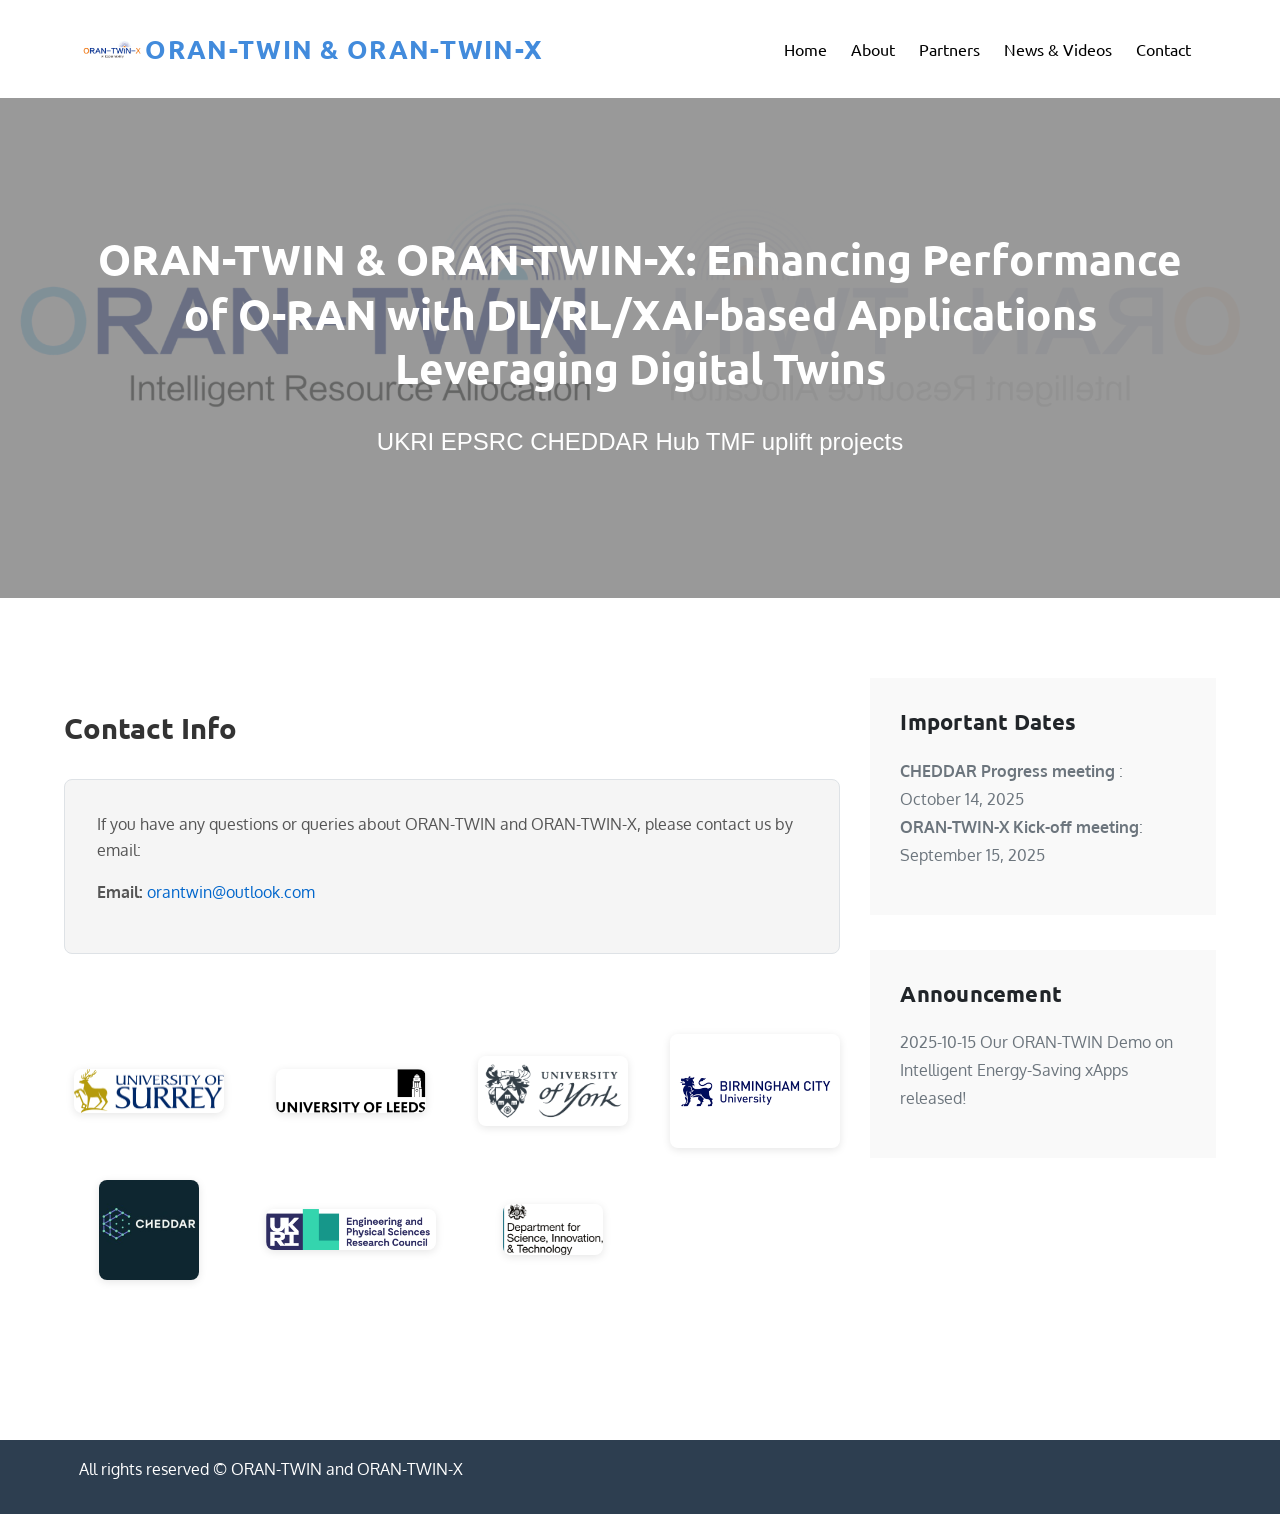
<file: contact.html>
<!DOCTYPE html>
<html lang="en-US">
<head>
    <meta charset="UTF-8">
    <meta name="viewport" content="width=device-width, initial-scale=1, maximum-scale=5">
    
    <!-- SEO Meta Tags -->
    <title>Contact ORAN-TWIN and ORAN-TWIN-X | Get in Touch</title>
    <meta name="description" content="Contact the ORAN-TWIN & ORAN-TWIN-X team for inquiries about open radio access network digital twin research and collaboration opportunities.">
    <meta name="keywords" content="ORAN-TWIN contact, ORAN-TWIN-X contact, O-RAN research, XAI, digital twin collaboration">
    <meta name="robots" content="index,follow">
    
    <!-- Open Graph Meta Tags -->
    <meta property="og:title" content="Contact ORAN-TWIN & ORAN-TWIN-X">
    <meta property="og:description" content="Get in touch with the ORAN-TWIN & ORAN-TWIN-X research team">
    <meta property="og:type" content="website">
    <meta property="og:url" content="https://orantwin.github.io/contact.html">
    
    <!-- Preload Critical Resources -->
    <link rel="dns-prefetch" href="https://fonts.googleapis.com">
    
    <!-- Stylesheets -->
    <link rel="stylesheet" href="index_files/style.mind03b.css?ver=5.5.1" media="all">
    <link rel="stylesheet" href="index_files/theme.mind03b.css?ver=5.5.1" media="all">
    <link rel="stylesheet" href="https://fonts.googleapis.com/css?family=Ubuntu:400,500,700|Oxygen:400,700&display=swap" media="all">
    <link rel="stylesheet" href="index_files/all.min1849.css?ver=4.7.0" media="all">
    <link rel="stylesheet" href="index_files/slick-theme.min7db6.css?ver=v2.2.0" media="all">
    <link rel="stylesheet" href="index_files/slick.min.css?ver=v1.8.0" media="all">
    <link rel="stylesheet" href="index_files/blocks.mind03b.css?ver=5.5.1" media="all">
    <link rel="stylesheet" href="index_files/styled03b.css?ver=5.5.1" media="all">
    <link rel="stylesheet" href="css/orantwin-optimized.css" media="all">
    
    <!-- jQuery -->
    <script src="index_files/jquery4a5f.js?ver=1.12.4-wp"></script>
    
    <!-- Custom Styles -->
    <style>
        .skip-link {
            position: absolute;
            left: -9999px;
            top: 0;
            background: #000;
            color: #fff;
            padding: 1rem 2rem;
            text-decoration: none;
            z-index: 1000;
        }
        
        .skip-link:focus {
            left: 0;
        }
        
        .partner-logos {
            margin: 3rem 0;
        }
        
        .logo-grid {
            display: grid;
            grid-template-columns: repeat(auto-fit, minmax(150px, 1fr));
            gap: 2rem;
            align-items: center;
            justify-items: center;
            padding: 2rem 0;
        }
        
        .logo-grid a {
            display: flex;
            align-items: center;
            justify-content: center;
        }
        
        .backtotop {
            position: fixed;
            bottom: 20px;
            right: 20px;
            background: #0066cc;
            color: white;
            width: 50px;
            height: 50px;
            border-radius: 50%;
            display: flex;
            align-items: center;
            justify-content: center;
            cursor: pointer;
            transition: opacity 0.3s, transform 0.3s;
            opacity: 0;
            transform: translateY(100px);
            z-index: 1000;
            border: none;
        }
        
        .backtotop.visible {
            opacity: 1;
            transform: translateY(0);
        }
        
        .backtotop:hover {
            background: #0052a3;
            transform: translateY(-5px);
        }
        
        .entry-content h2 {
            margin-top: 2rem;
            margin-bottom: 1rem;
        }
        
        .entry-content p {
            margin-bottom: 1rem;
            line-height: 1.6;
        }
        
        .contact-info {
            background: #f5f5f5;
            padding: 2rem;
            border-radius: 8px;
            margin: 2rem 0;
        }
        
        .contact-info a {
            color: #0066cc;
            text-decoration: none;
        }
        
        .contact-info a:hover {
            text-decoration: underline;
        }
        
        @media (max-width: 768px) {
            .page-title {
                font-size: 1.5rem !important;
                line-height: 1.3;
            }
            
            .logo-grid {
                grid-template-columns: repeat(2, 1fr);
                gap: 1rem;
            }
            
            .logo-grid img {
                max-width: 100px;
            }
        }
    </style>
</head>

<body class="page-template-default page page-id-50 right-sidebar">
    <div id="page" class="site">
        <a class="skip-link screen-reader-text" href="#content">Skip to content</a>
        
        <!-- Header -->
        <header id="masthead" class="site-header" role="banner">
            <div class="wrapper">
                <div class="site-branding">
                    <div class="site-logo">
                        <img src="images/otx_logo.png" alt="ORAN-TWIN-X Logo" height="50">
                    </div>
                    
                    <div id="site-identity">
                        <h1 class="site-title">
                            <a href="index.html" rel="home">ORAN-TWIN & ORAN-TWIN-X</a>
                        </h1>
                    </div>
                </div>
                
<!-- Updated Navigation for all pages -->
<nav id="site-navigation" class="main-navigation" role="navigation" aria-label="Primary Menu">
    <button type="button" class="menu-toggle" aria-label="Toggle navigation menu" aria-expanded="false">
        <span class="icon-bar"></span>
        <span class="icon-bar"></span>
        <span class="icon-bar"></span>
    </button>
    
    <div class="menu-1-container">
        <ul id="primary-menu" class="nav-menu" aria-expanded="false">
            <li class="menu-item">
                <a href="index.html">Home</a>
            </li>
            <li class="menu-item">
                <a href="about.html">About</a>
            </li>
            <li class="menu-item">
                <a href="partners.html">Partners</a>
            </li>
            <li class="menu-item">
                <a href="news.html">News & Videos</a>
            </li>
            <li class="menu-item">
                <a href="contact.html">Contact</a>
            </li>
        </ul>
    </div>
</nav>
            </div>
        </header>
        
        <!-- Main Content -->
        <div id="content" class="site-content">
            <div id="page-site-header" style="background-image: url(images/logo_long.png);">
                <div class="overlay"></div>
                <header class="page-header">
                    <div class="wrapper">
                        <h2 class="page-title">ORAN-TWIN & ORAN-TWIN-X: Enhancing Performance of O-RAN with DL/RL/XAI-based Applications Leveraging Digital Twins</h2>
                        <p style="font-size:24px;color:white; font-family:sans-serif; margin-top: 1rem;">UKRI EPSRC CHEDDAR Hub TMF uplift projects</p>
                    </div>
                </header>
            </div>
            
            <div class="wrapper page-section">
                <div id="primary" class="content-area">
                    <main id="main" class="site-main" role="main">
                        <article id="post-50" class="post-50 page type-page status-publish hentry">
                            <div class="entry-content">
                                <h2><strong>Contact Info</strong></h2>
                                
                                <div class="contact-info">
                                    <p>If you have any questions or queries about ORAN-TWIN and ORAN-TWIN-X, please contact us by email:</p>
                                    <p><strong>Email:</strong> <a href="mailto:orantwin@outlook.com">orantwin@outlook.com</a></p>
                                </div>
                                
                                <!-- Partner Logos -->
                                <section class="partner-logos" aria-label="Partner Organizations and Sponsors">
                                    <div class="logo-grid">
                                        <a href="https://www.surrey.ac.uk/" target="_blank" rel="noopener noreferrer">
                                            <img loading="lazy" src="images/logo_surrey.png" alt="University of Surrey" width="150" height="50">
                                        </a>
                                        <a href="https://www.leeds.ac.uk/" target="_blank" rel="noopener noreferrer">
                                            <img loading="lazy" src="images/logo_leeds.png" alt="University of Leeds" width="150" height="50">
                                        </a>
                                        <a href="https://www.york.ac.uk/" target="_blank" rel="noopener noreferrer">
                                            <img loading="lazy" src="images/logo_york.png" alt="University of York" width="150" height="50">
                                        </a>
                                        <a href="https://www.bcu.ac.uk/" target="_blank" rel="noopener noreferrer">
                                            <img loading="lazy" src="images/logo_bcu.png" alt="Birmingham City University" width="200" height="70">
                                        </a>
                                        <a href="https://cheddarhub.org/" target="_blank" rel="noopener noreferrer">
                                            <img loading="lazy" src="images/cheddar_logo.png" alt="CHEDDAR Hub" width="100" height="30">
                                        </a>
                                        <a href="https://www.ukri.org/councils/epsrc/" target="_blank" rel="noopener noreferrer">
                                            <img loading="lazy" src="images/logo_epsrc.png" alt="EPSRC - Engineering and Physical Sciences Research Council" width="200" height="70">
                                        </a>
                                        <a href="https://www.gov.uk/government/organisations/department-for-science-innovation-and-technology" target="_blank" rel="noopener noreferrer">
                                            <img loading="lazy" src="images/logo_dsit.png" alt="DSIT - Department for Science, Innovation and Technology" width="100" height="30">
                                        </a>
                                    </div>
                                </section>
                            </div>
                        </article>
                    </main>
                </div>
                
                <!-- Sidebar -->
                <aside id="secondary" class="widget-area" role="complementary">
                    <aside id="text-5" class="widget widget_text">
                        <h2 class="widget-title">Important Dates</h2>
                        <div class="textwidget">
                            <p>
                                <strong>CHEDDAR Progress meeting </strong>: October 14, 2025<br>
                                <strong>ORAN-TWIN-X Kick-off meeting</strong>: September 15, 2025
                            </p>
                        </div>
                    </aside>
                    
                    <aside id="text-6" class="widget widget_text">
                        <h2 class="widget-title">Announcement</h2>
                        <div class="textwidget">
                            <p>2025-10-15 Our ORAN-TWIN Demo on <a href="https://www.youtube.com/watch?v=shP4oSc0MWE">Intelligent Energy-Saving xApps</a> released!</p>
                        </div>
                    </aside>
                </aside>
            </div>
        </div>
        
        <!-- Footer -->
        <footer id="colophon" class="site-footer" role="contentinfo">
            <div class="site-info">
                <div class="wrapper">
                    <p class="copy-right">All rights reserved © ORAN-TWIN and ORAN-TWIN-X</p>
                </div>
            </div>
        </footer>
        
        <!-- Back to Top Button -->
        <button class="backtotop" aria-label="Back to top">
            <i class="fas fa-caret-up"></i>
        </button>
    </div>
    
    <!-- Scripts -->
    <script src="about_files/slick.min.js" defer></script>
    <script src="about_files/navigation.min.js" defer></script>
    <script src="about_files/skip-link-focus-fix.min.js" defer></script>
    <script src="about_files/custom.min.js" defer></script>
    <script src="about_files/wp-embed.min.js" defer></script>
    
    <!-- Back to Top functionality -->
    <script>
        window.addEventListener('scroll', function() {
            const backToTop = document.querySelector('.backtotop');
            if (window.scrollY > 300) {
                backToTop.classList.add('visible');
            } else {
                backToTop.classList.remove('visible');
            }
        });
        
        document.querySelector('.backtotop').addEventListener('click', function() {
            window.scrollTo({ top: 0, behavior: 'smooth' });
        });
    </script>
</body>
</html>
</file>
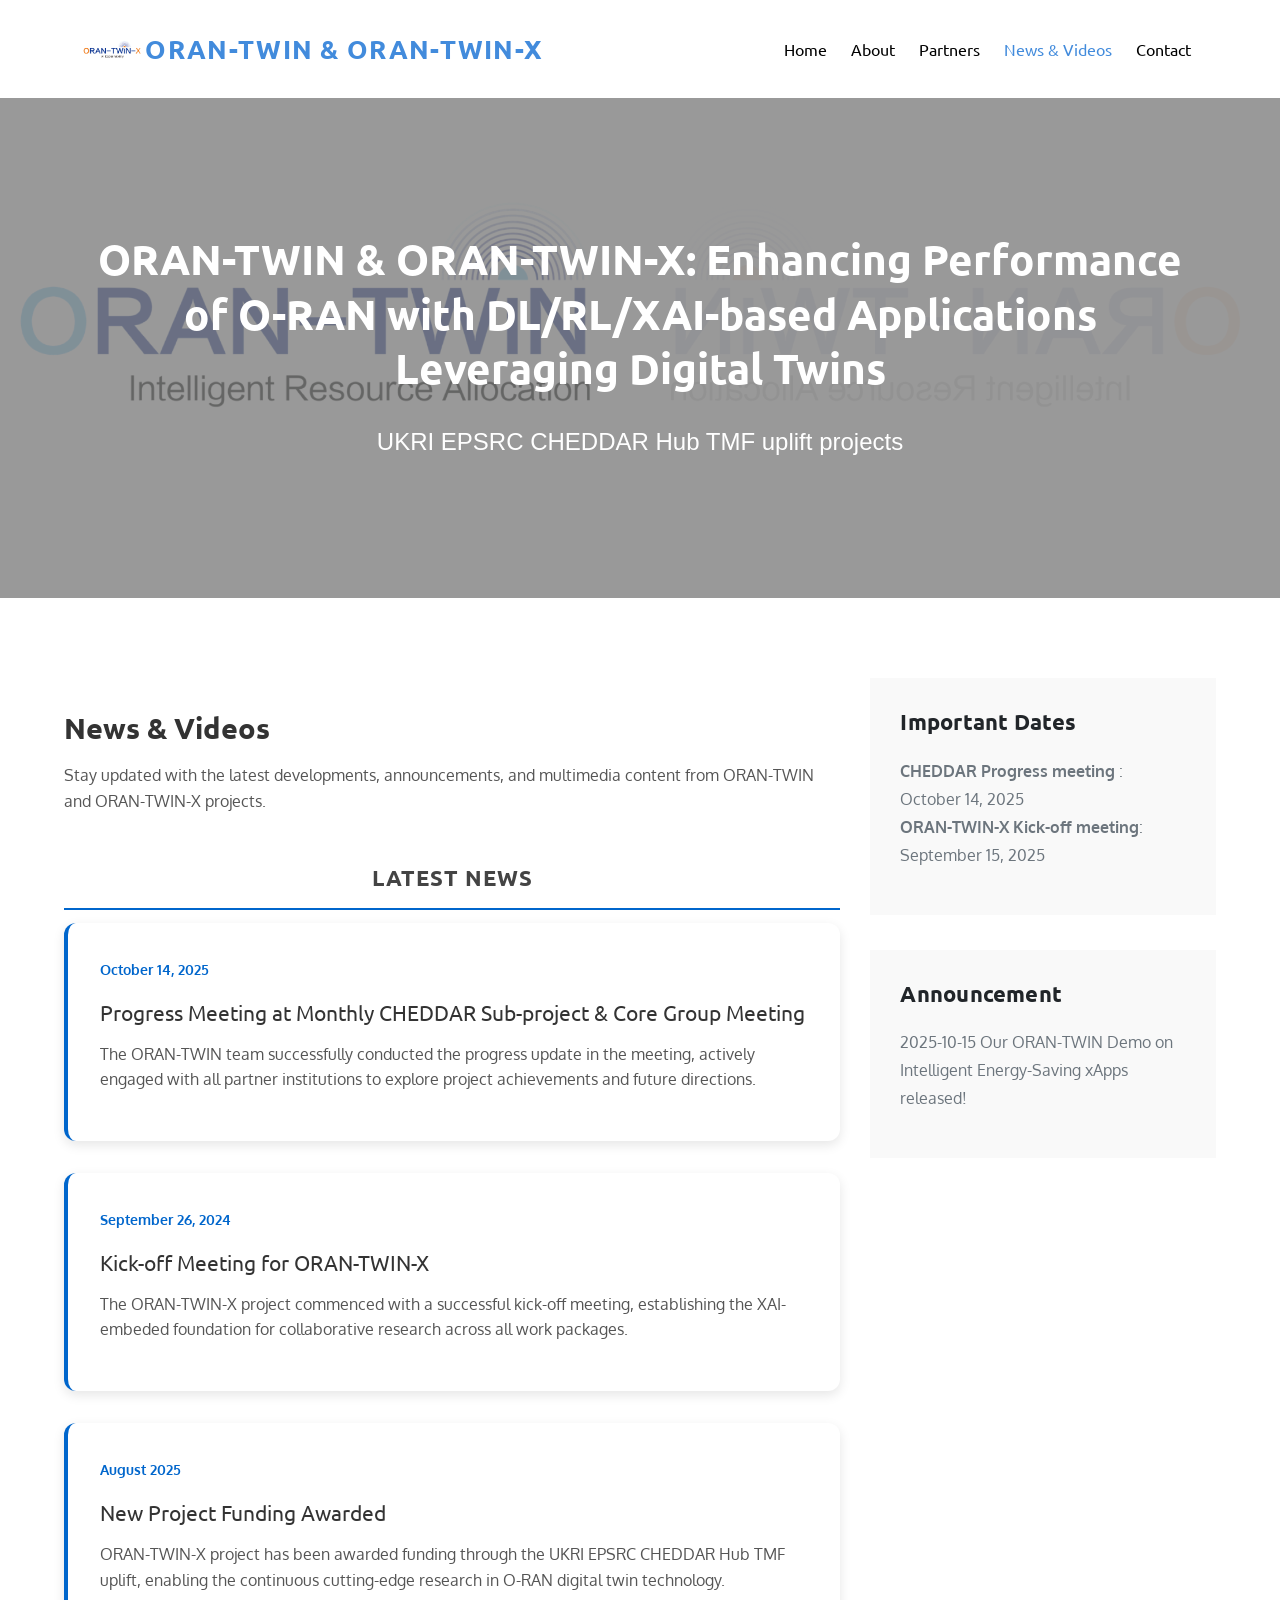
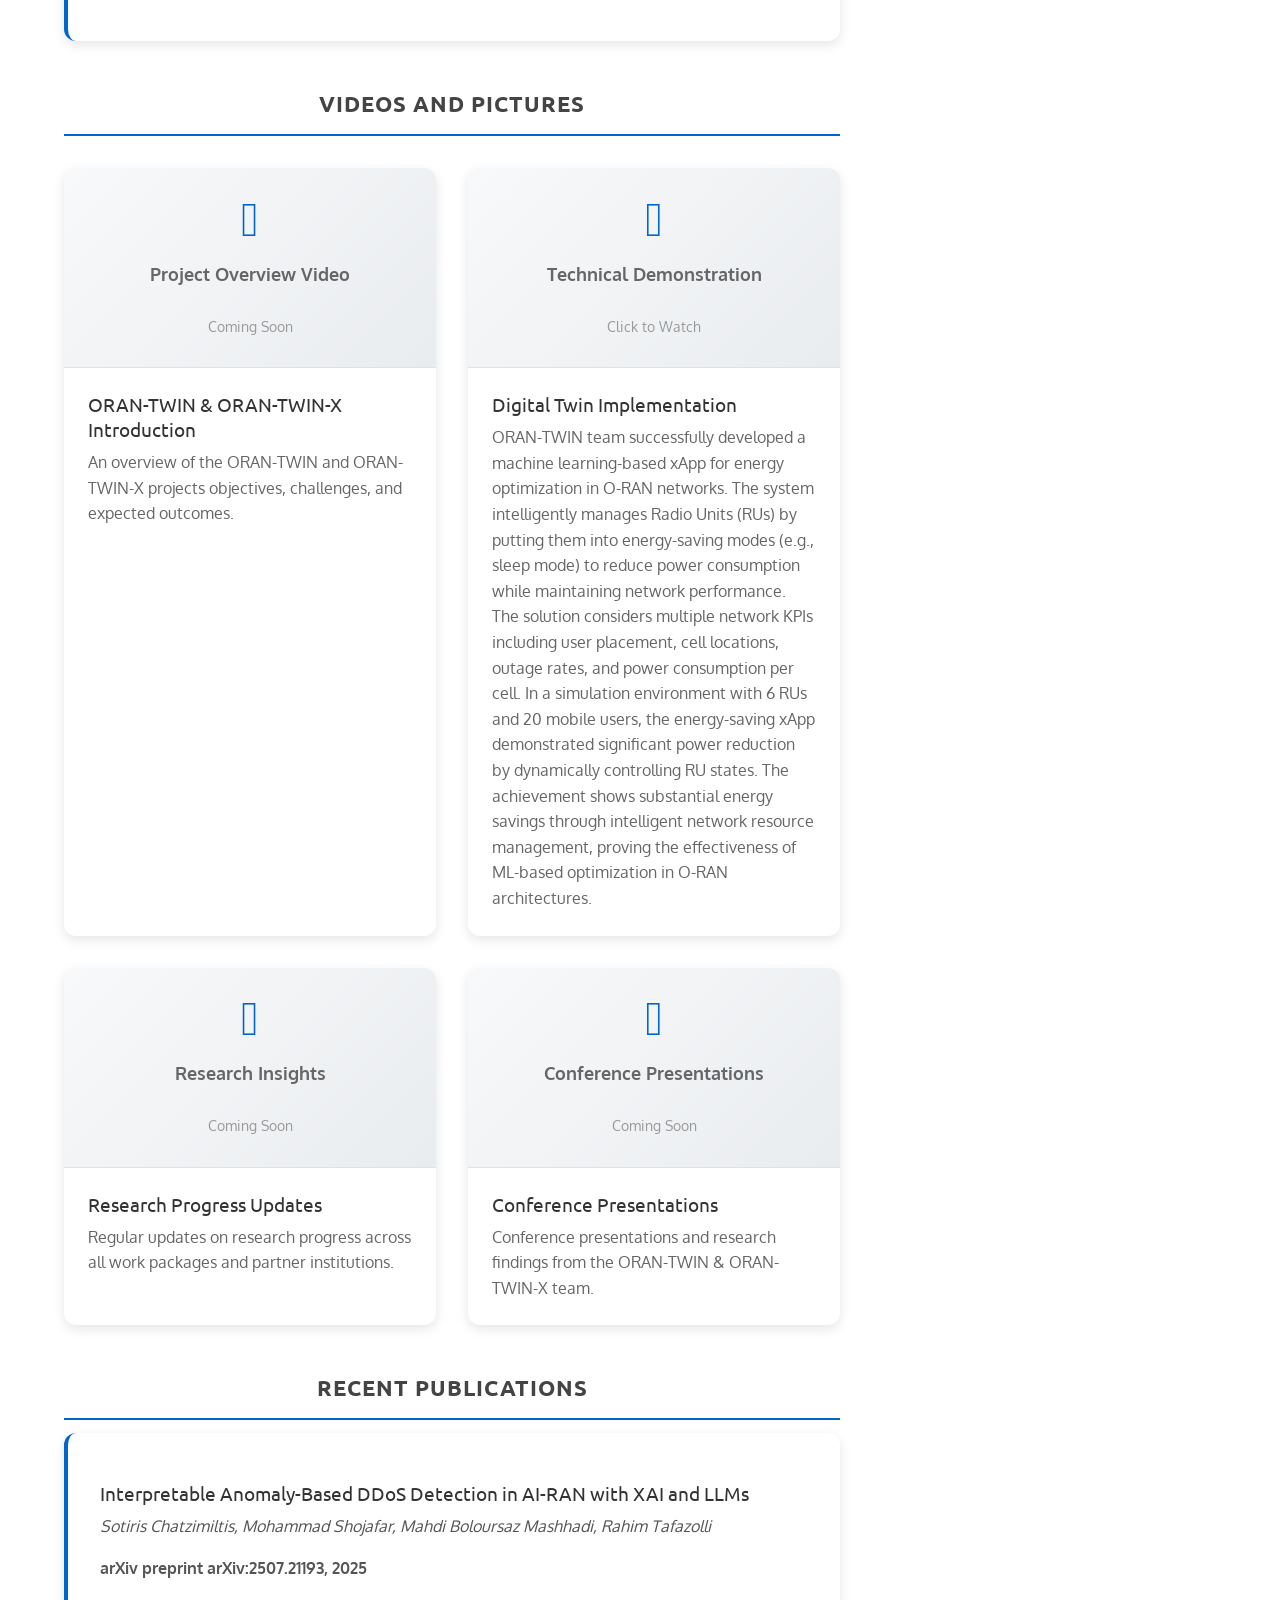
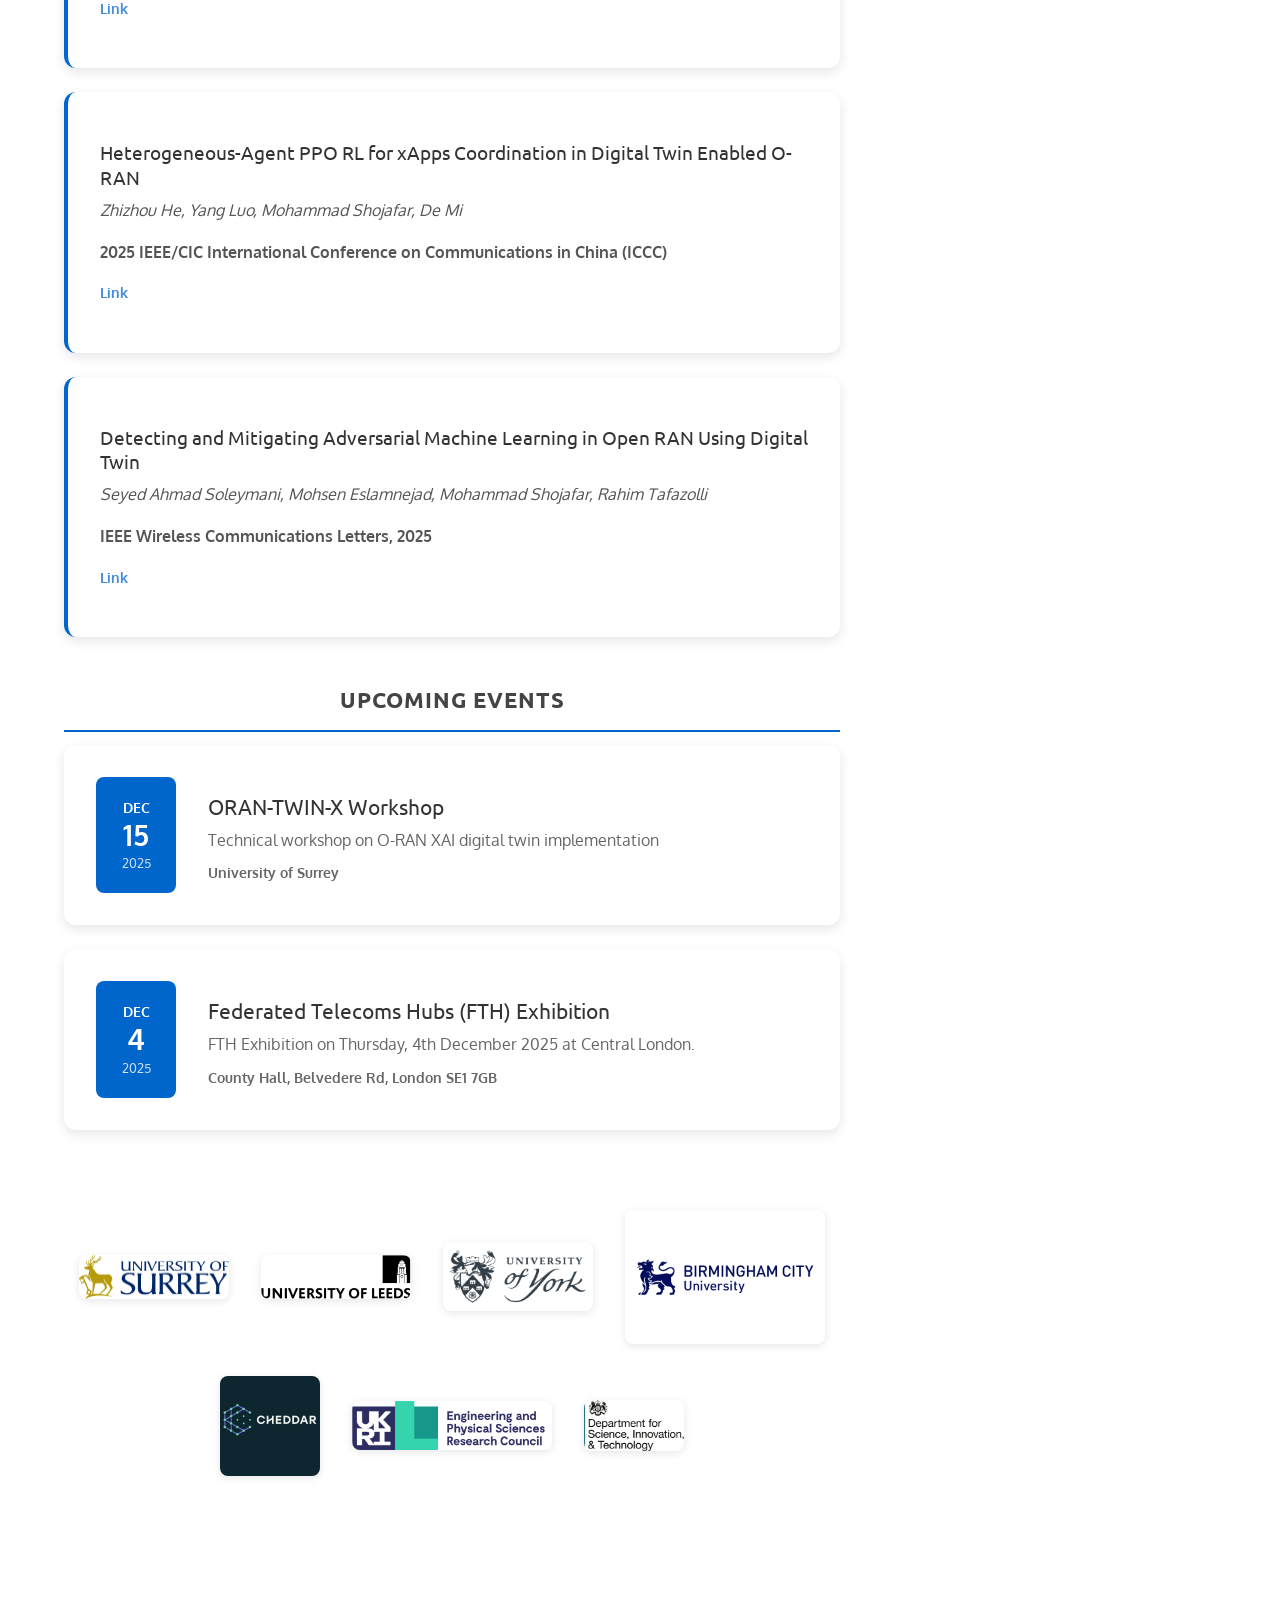
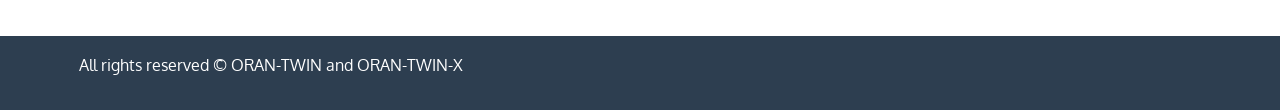
<file: news.html>
<!DOCTYPE html>
<html lang="en-US">
<head>
    <meta charset="UTF-8">
    <meta name="viewport" content="width=device-width, initial-scale=1, maximum-scale=5">
    
    <!-- SEO Meta Tags -->
    <title>News & Videos | ORAN-TWIN Project Updates</title>
    <meta name="description" content="Stay updated with the latest news, announcements, and videos from ORAN-TWIN and ORAN-TWIN-X projects. Discover recent developments in O-RAN digital twin research.">
    <meta name="keywords" content="ORAN-TWIN news, ORAN-TWIN-X news, videos, announcements, O-RAN research updates, digital twin news">
    <meta name="robots" content="index,follow">
    
    <!-- Open Graph Meta Tags -->
    <meta property="og:title" content="ORAN-TWIN & ORAN-TWIN-X News & Videos">
    <meta property="og:description" content="Latest news and videos from ORAN-TWIN and ORAN-TWIN-X projects">
    <meta property="og:type" content="website">
    <meta property="og:url" content="https://orantwin.github.io/news.html">
    
    <!-- Preload Critical Resources -->
    <link rel="dns-prefetch" href="https://fonts.googleapis.com">
    <link rel="preload" as="style" href="index_files/styled03b.css">
    
    <!-- Stylesheets -->
    <link rel="stylesheet" href="index_files/style.mind03b.css?ver=5.5.1" media="all">
    <link rel="stylesheet" href="index_files/theme.mind03b.css?ver=5.5.1" media="all">
    <link rel="stylesheet" href="https://fonts.googleapis.com/css?family=Ubuntu:400,500,700|Oxygen:400,700&display=swap" media="all">
    <link rel="stylesheet" href="index_files/all.min1849.css?ver=4.7.0" media="all">
    <link rel="stylesheet" href="index_files/slick-theme.min7db6.css?ver=v2.2.0" media="all">
    <link rel="stylesheet" href="index_files/slick.min.css?ver=v1.8.0" media="all">
    <link rel="stylesheet" href="index_files/blocks.mind03b.css?ver=5.5.1" media="all">
    <link rel="stylesheet" href="index_files/styled03b.css?ver=5.5.1" media="all">
    <link rel="stylesheet" href="css/orantwin-optimized.css" media="all">
    
    <!-- jQuery -->
    <script src="index_files/jquery4a5f.js?ver=1.12.4-wp"></script>
</head>

<body class="page-template-default page page-id-50 right-sidebar">
    <div id="page" class="site">
        <a class="skip-link screen-reader-text" href="#content">Skip to content</a>
        
        <!-- Header -->
        <header id="masthead" class="site-header" role="banner">
            <div class="wrapper">
                <div class="site-branding">
                    <div class="site-logo">
                        <img src="images/otx_logo.png" alt="ORAN-TWIN-X Logo" height="50">
                    </div>
                    
                    <div id="site-identity">
                        <h1 class="site-title">
                            <a href="index.html" rel="home">ORAN-TWIN & ORAN-TWIN-X</a>
                        </h1>
                    </div>
                </div>
                
                <nav id="site-navigation" class="main-navigation" role="navigation" aria-label="Primary Menu">
                    <button type="button" class="menu-toggle" aria-label="Toggle navigation menu" aria-expanded="false">
                        <span class="icon-bar"></span>
                        <span class="icon-bar"></span>
                        <span class="icon-bar"></span>
                    </button>
                    
                    <div class="menu-1-container">
                        <ul id="primary-menu" class="nav-menu" aria-expanded="false">
                            <li class="menu-item">
                                <a href="index.html">Home</a>
                            </li>
                            <li class="menu-item">
                                <a href="about.html">About</a>
                            </li>
                            <li class="menu-item">
                                <a href="partners.html">Partners</a>
                            </li>
                            <li class="menu-item current-menu-item">
                                <a href="news.html" aria-current="page">News & Videos</a>
                            </li>
                            <li class="menu-item">
                                <a href="contact.html">Contact</a>
                            </li>
                        </ul>
                    </div>
                </nav>
            </div>
        </header>
        
        <!-- Main Content -->
        <div id="content" class="site-content">
            <div id="page-site-header" style="background-image: url(images/logo_long.png);">
                <div class="overlay"></div>
                <header class="page-header">
                    <div class="wrapper">
                        <h2 class="page-title">ORAN-TWIN & ORAN-TWIN-X: Enhancing Performance of O-RAN with DL/RL/XAI-based Applications Leveraging Digital Twins</h2>
                        <p style="font-size:24px;color:white; font-family:sans-serif; margin-top: 1rem;">UKRI EPSRC CHEDDAR Hub TMF uplift projects</p>
                    </div>
                </header>
            </div>
            
            <div class="wrapper page-section">
                <div id="primary" class="content-area">
                    <main id="main" class="site-main" role="main">
                        <article id="post-50" class="post-50 page type-page status-publish hentry">
                            <div class="entry-content">
                                <h2><strong>News & Videos</strong></h2>
                                
                                <p>Stay updated with the latest developments, announcements, and multimedia content from ORAN-TWIN and ORAN-TWIN-X projects.</p>
                                
                                <!-- Latest News Section -->
                                <section class="news-section">
                                    <h3 class="section-title">Latest News</h3>
                                    
                                    <div class="news-item">
                                        <div class="news-date">October 14, 2025</div>
                                        <h4>Progress Meeting at Monthly CHEDDAR Sub-project & Core Group Meeting</h4>
                                        <p>The ORAN-TWIN team successfully conducted the progress update in the meeting, actively engaged with all partner institutions to explore project achievements and future directions.</p>
                                    </div>
                                    
                                    <div class="news-item">
                                        <div class="news-date">September 26, 2024</div>
                                        <h4>Kick-off Meeting for ORAN-TWIN-X</h4>
                                        <p>The ORAN-TWIN-X project commenced with a successful kick-off meeting, establishing the XAI-embeded foundation for collaborative research across all work packages.</p>
                                    </div>
                                    
                                    <div class="news-item">
                                        <div class="news-date">August 2025</div>
                                        <h4>New Project Funding Awarded</h4>
                                        <p>ORAN-TWIN-X project has been awarded funding through the UKRI EPSRC CHEDDAR Hub TMF uplift, enabling the continuous cutting-edge research in O-RAN digital twin technology.</p>
                                    </div>
                                </section>
                                
                                <!-- Videos Section -->
                                <section class="videos-section">
                                    <h3 class="section-title">Videos and Pictures</h3>
                                    
                                    <div class="video-grid">
                                        <div class="video-item">
                                            <div class="video-placeholder">
                                                <i class="fas fa-play-circle"></i>
                                                <p>Project Overview Video</p>
                                                <small>Coming Soon</small>
                                            </div>
                                            <h4>ORAN-TWIN & ORAN-TWIN-X Introduction</h4>
                                            <p>An overview of the ORAN-TWIN and ORAN-TWIN-X projects objectives, challenges, and expected outcomes.</p>
                                        </div>
                                        
                                        <div class="video-item">
                                            <a href="https://www.youtube.com/watch?v=shP4oSc0MWE" target="_blank" rel="noopener noreferrer">
                                                <div class="video-placeholder">
                                                    <i class="fas fa-play-circle"></i>
                                                    <p>Technical Demonstration</p>
                                                    <small>Click to Watch</small>
                                                </div>
                                            </a>
                                            <h4>Digital Twin Implementation</h4>
                                            <p>ORAN-TWIN team successfully developed a machine learning-based xApp for energy optimization in O-RAN networks. The system intelligently manages Radio Units (RUs) by putting them into energy-saving modes (e.g., sleep mode) to reduce power consumption while maintaining network performance. The solution considers multiple network KPIs including user placement, cell locations, outage rates, and power consumption per cell. In a simulation environment with 6 RUs and 20 mobile users, the energy-saving xApp demonstrated significant power reduction by dynamically controlling RU states. The achievement shows substantial energy savings through intelligent network resource management, proving the effectiveness of ML-based optimization in O-RAN architectures.</p>
                                        </div>
                                        
                                        <div class="video-item">
                                            <div class="video-placeholder">
                                                <i class="fas fa-play-circle"></i>
                                                <p>Research Insights</p>
                                                <small>Coming Soon</small>
                                            </div>
                                            <h4>Research Progress Updates</h4>
                                            <p>Regular updates on research progress across all work packages and partner institutions.</p>
                                        </div>
                                        
                                        <div class="video-item">
                                            <div class="video-placeholder">
                                                <i class="fas fa-play-circle"></i>
                                                <p>Conference Presentations</p>
                                                <small>Coming Soon</small>
                                            </div>
                                            <h4>Conference Presentations</h4>
                                            <p>Conference presentations and research findings from the ORAN-TWIN & ORAN-TWIN-X team.</p>
                                        </div>
                                    </div>
                                </section>
                                
                                <!-- Publications Section -->
                                <section class="publications-section">
                                    <h3 class="section-title">Recent Publications</h3>
                                    
                                    <div class="publication-list">
                                        <div class="publication-item">
                                            <h4>Interpretable Anomaly-Based DDoS Detection in AI-RAN with XAI and LLMs</h4>
                                            <p class="publication-authors">Sotiris Chatzimiltis, Mohammad Shojafar, Mahdi Boloursaz Mashhadi, Rahim Tafazolli</p>
                                            <p class="publication-venue">arXiv preprint arXiv:2507.21193, 2025</p>
                                            <p class="publication-status"><a href="https://arxiv.org/abs/2507.21193">Link</a></p>
                                        </div>

                                        <div class="publication-item">
                                            <h4>Heterogeneous-Agent PPO RL for xApps Coordination in Digital Twin Enabled O-RAN</h4>
                                            <p class="publication-authors">Zhizhou He, Yang Luo, Mohammad Shojafar, De Mi</p>
                                            <p class="publication-venue">2025 IEEE/CIC International Conference on Communications in China (ICCC)</p>
                                            <p class="publication-status"><a href="https://ieeexplore.ieee.org/abstract/document/11148612">Link</a></p>
                                        </div>

                                        <div class="publication-item">
                                            <h4>Detecting and Mitigating Adversarial Machine Learning in Open RAN Using Digital Twin</h4>
                                            <p class="publication-authors">Seyed Ahmad Soleymani, Mohsen Eslamnejad, Mohammad Shojafar, Rahim Tafazolli</p>
                                            <p class="publication-venue">IEEE Wireless Communications Letters, 2025</p>
                                            <p class="publication-status"><a href="https://ieeexplore.ieee.org/abstract/document/11162553">Link</a></p>
                                        </div>
                                
                                    </div>
                                </section>
                                
                                <!-- Events Section -->
                                <section class="events-section">
                                    <h3 class="section-title">Upcoming Events</h3>
                                    
                                    <div class="event-list">
                                        <div class="event-item">
                                            <div class="event-date">
                                                <span class="month">Dec</span>
                                                <span class="day">15</span>
                                                <span class="year">2025</span>
                                            </div>
                                            <div class="event-details">
                                                <h4>ORAN-TWIN-X Workshop</h4>
                                                <p>Technical workshop on O-RAN XAI digital twin implementation</p>
                                                <p class="event-location">University of Surrey</p>
                                            </div>
                                        </div>

                                        <div class="event-item">
                                            <div class="event-date">
                                                <span class="month">Dec</span>
                                                <span class="day">4</span>
                                                <span class="year">2025</span>
                                            </div>
                                            <div class="event-details">
                                                <h4>Federated Telecoms Hubs (FTH) Exhibition</h4>
                                                <p>FTH Exhibition on Thursday, 4th December 2025 at Central London.</p>
                                                <p class="event-location">County Hall, Belvedere Rd, London SE1 7GB</p>
                                            </div>
                                        </div>
                                        
                                    </div>
                                </section>
                                
                                <!-- Partner Logos -->
                                <section class="partner-logos" aria-label="Partner Organizations and Sponsors">
                                    <div class="logo-grid">
                                        <a href="https://www.surrey.ac.uk/" target="_blank" rel="noopener noreferrer">
                                            <img loading="lazy" src="images/logo_surrey.png" alt="University of Surrey" width="150" height="50">
                                        </a>
                                        <a href="https://www.leeds.ac.uk/" target="_blank" rel="noopener noreferrer">
                                            <img loading="lazy" src="images/logo_leeds.png" alt="University of Leeds" width="150" height="50">
                                        </a>
                                        <a href="https://www.york.ac.uk/" target="_blank" rel="noopener noreferrer">
                                            <img loading="lazy" src="images/logo_york.png" alt="University of York" width="150" height="50">
                                        </a>
                                        <a href="https://www.bcu.ac.uk/" target="_blank" rel="noopener noreferrer">
                                            <img loading="lazy" src="images/logo_bcu.png" alt="Birmingham City University" width="200" height="70">
                                        </a>
                                        <a href="https://cheddarhub.org/" target="_blank" rel="noopener noreferrer">
                                            <img loading="lazy" src="images/cheddar_logo.png" alt="CHEDDAR Hub" width="100" height="30">
                                        </a>
                                        <a href="https://www.ukri.org/councils/epsrc/" target="_blank" rel="noopener noreferrer">
                                            <img loading="lazy" src="images/logo_epsrc.png" alt="EPSRC - Engineering and Physical Sciences Research Council" width="200" height="70">
                                        </a>
                                        <a href="https://www.gov.uk/government/organisations/department-for-science-innovation-and-technology" target="_blank" rel="noopener noreferrer">
                                            <img loading="lazy" src="images/logo_dsit.png" alt="DSIT - Department for Science, Innovation and Technology" width="100" height="30">
                                        </a>
                                    </div>
                                </section>
                            </div>
                        </article>
                    </main>
                </div>
                
                <!-- Sidebar -->
                <aside id="secondary" class="widget-area" role="complementary">
                    <aside id="text-5" class="widget widget_text">
                        <h2 class="widget-title">Important Dates</h2>
                        <div class="textwidget">
                            <p>
                                <strong>CHEDDAR Progress meeting </strong>: October 14, 2025<br>
                                <strong>ORAN-TWIN-X Kick-off meeting</strong>: September 15, 2025
                            </p>
                        </div>
                    </aside>
                    
                    <aside id="text-6" class="widget widget_text">
                        <h2 class="widget-title">Announcement</h2>
                        <div class="textwidget">
                            <p>2025-10-15 Our ORAN-TWIN Demo on <a href="https://www.youtube.com/watch?v=shP4oSc0MWE">Intelligent Energy-Saving xApps</a> released!</p>
                        </div>
                    </aside>
                </aside>
            </div>
        </div>
        
        <!-- Footer -->
        <footer id="colophon" class="site-footer" role="contentinfo">
            <div class="site-info">
                <div class="wrapper">
                    <p class="copy-right">All rights reserved © ORAN-TWIN and ORAN-TWIN-X</p>
                </div>
            </div>
        </footer>
        
        <!-- Back to Top Button -->
        <button class="backtotop" aria-label="Back to top">
            <i class="fas fa-caret-up"></i>
        </button>
    </div>
    
    <!-- Scripts -->
    <script src="about_files/slick.min.js" defer></script>
    <script src="about_files/navigation.min.js" defer></script>
    <script src="about_files/skip-link-focus-fix.min.js" defer></script>
    <script src="about_files/custom.min.js" defer></script>
    <script src="about_files/wp-embed.min.js" defer></script>
    
    <!-- Back to Top functionality -->
    <script>
        window.addEventListener('scroll', function() {
            const backToTop = document.querySelector('.backtotop');
            if (window.scrollY > 300) {
                backToTop.classList.add('visible');
            } else {
                backToTop.classList.remove('visible');
            }
        });
        
        document.querySelector('.backtotop').addEventListener('click', function() {
            window.scrollTo({ top: 0, behavior: 'smooth' });
        });
    </script>
</body>
</html>
</file>
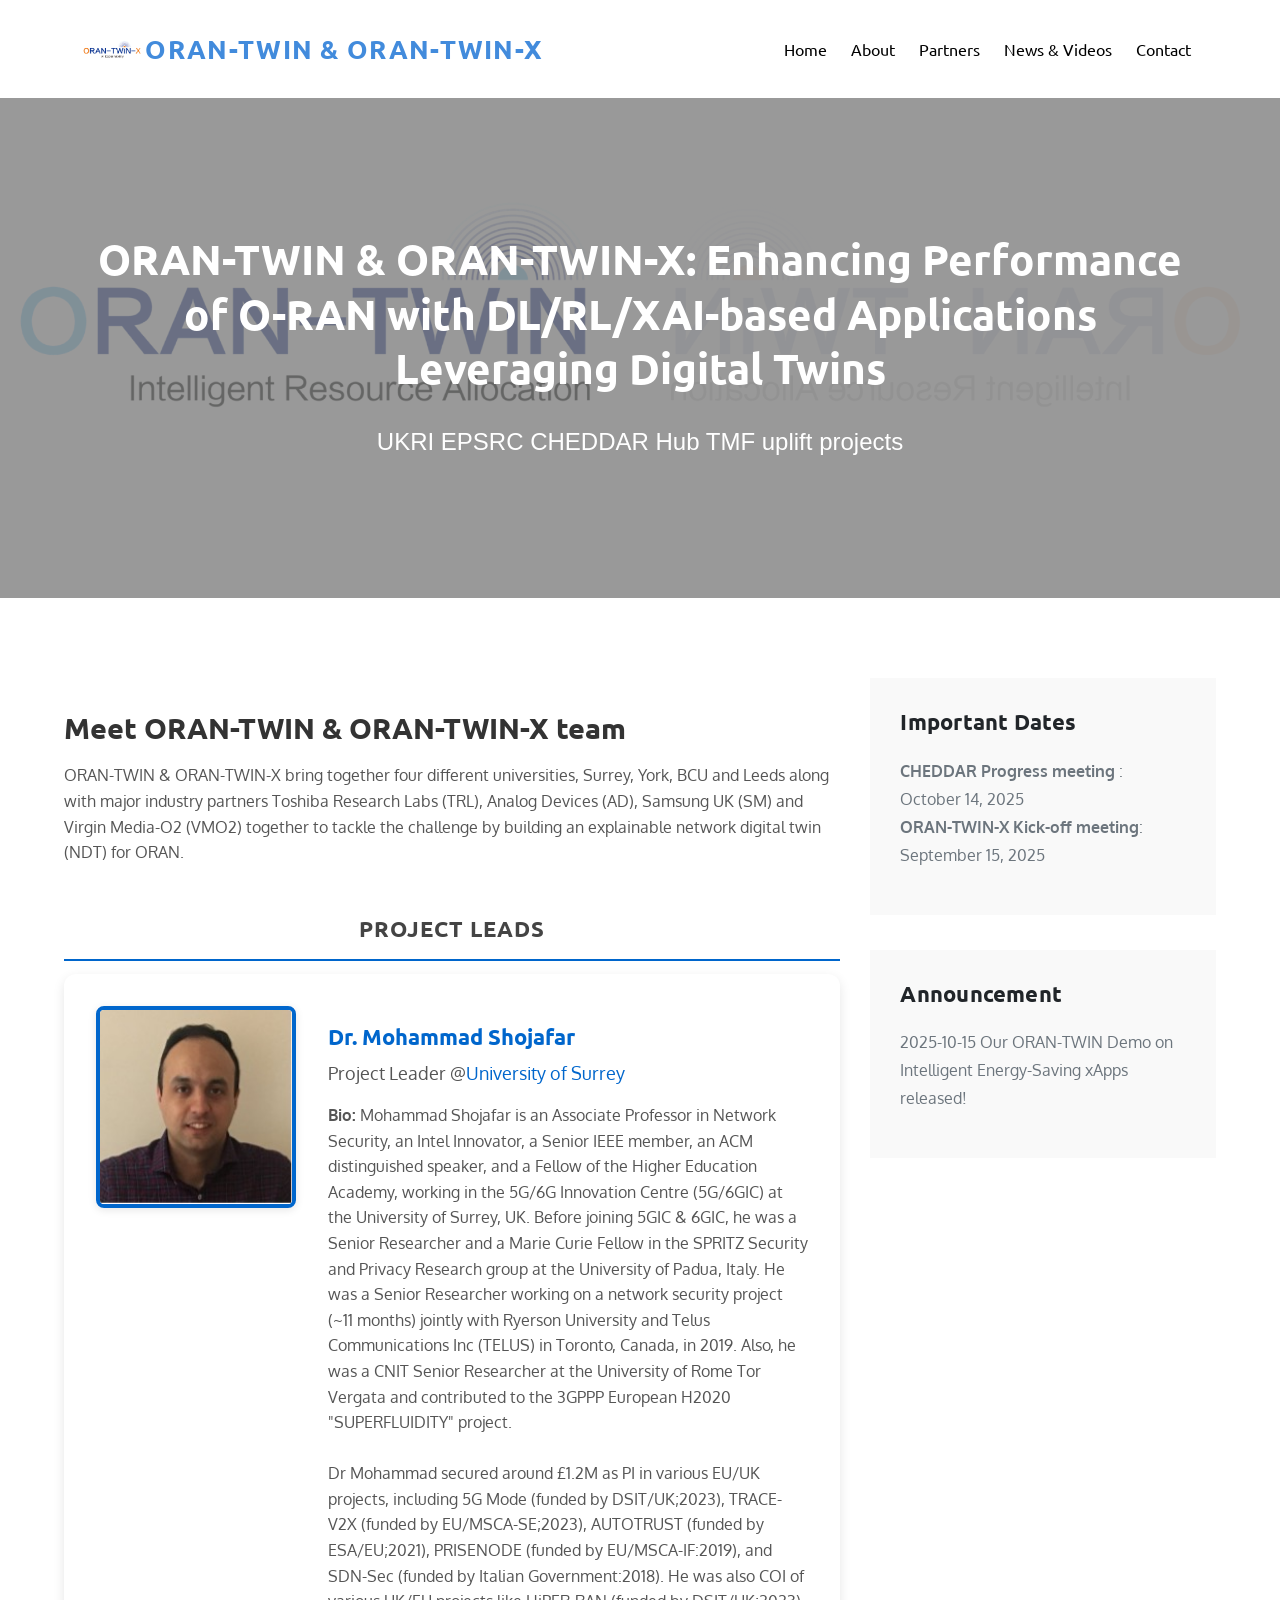
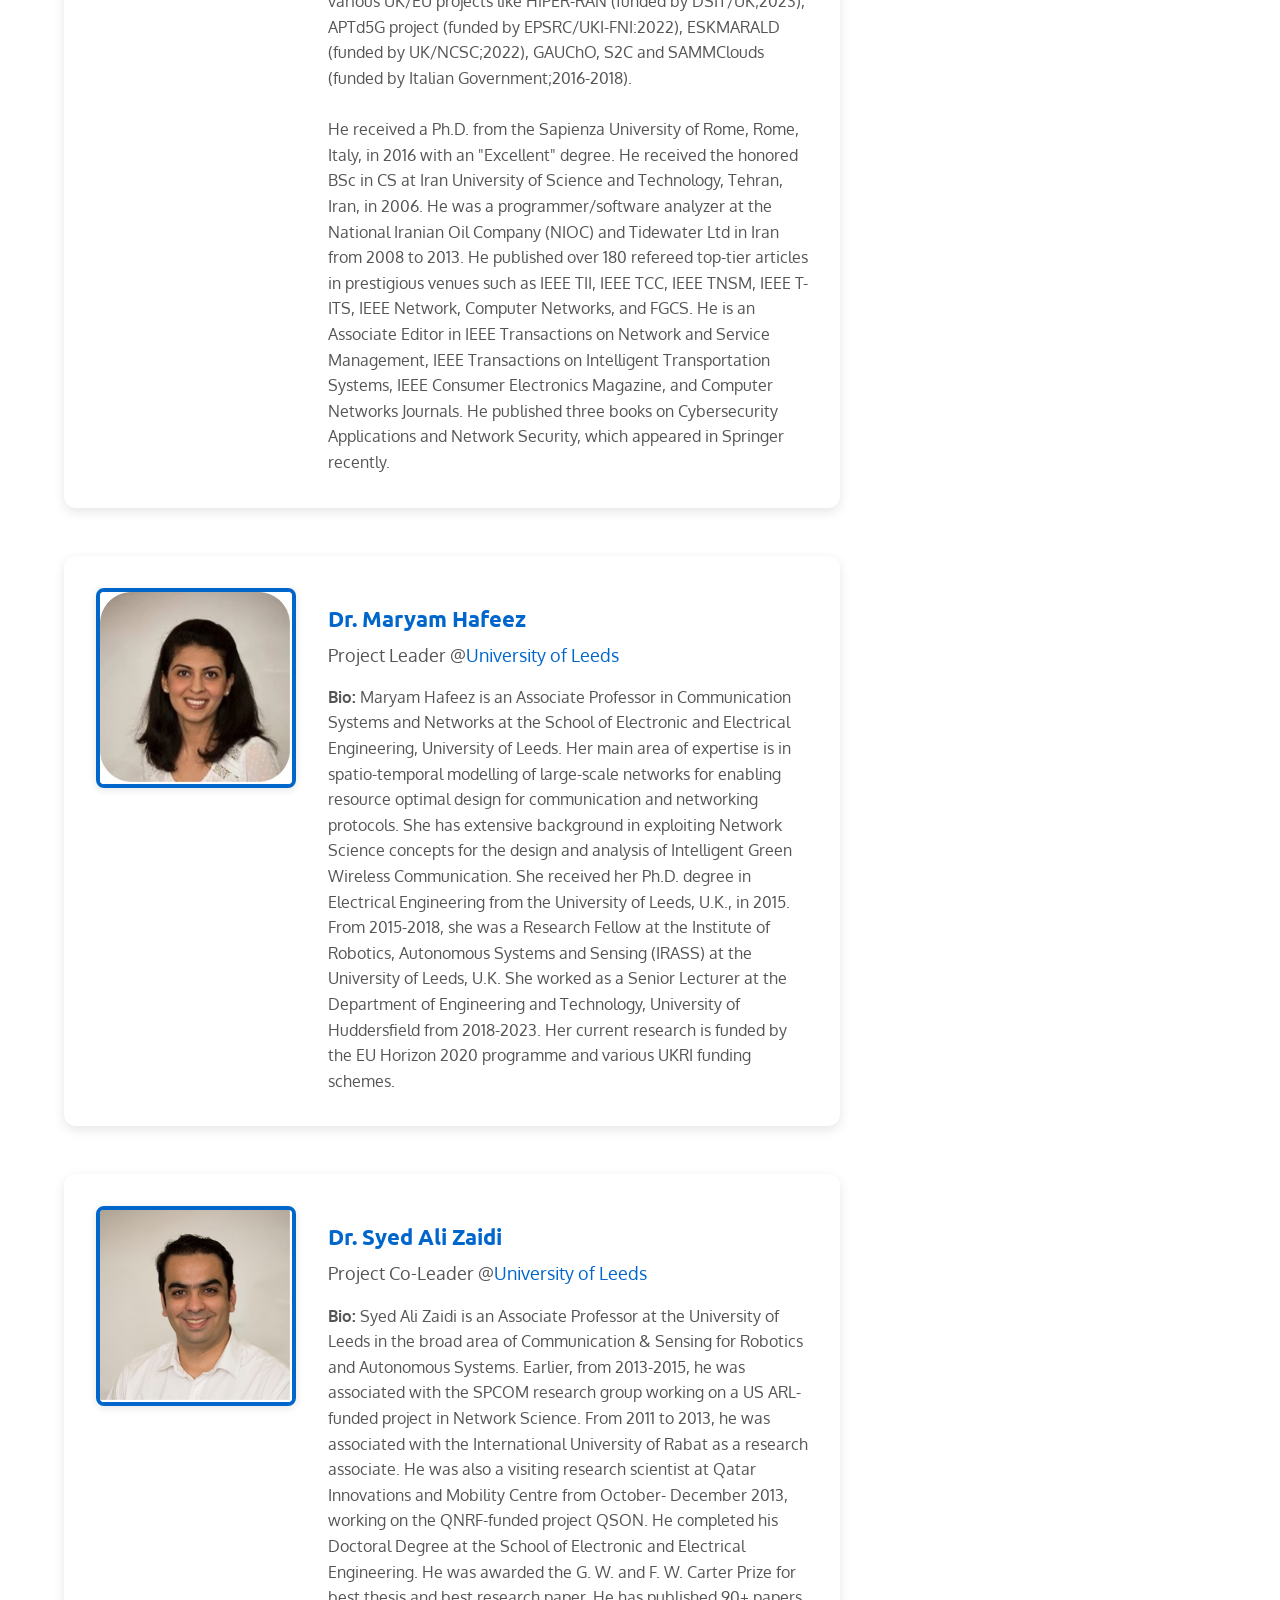
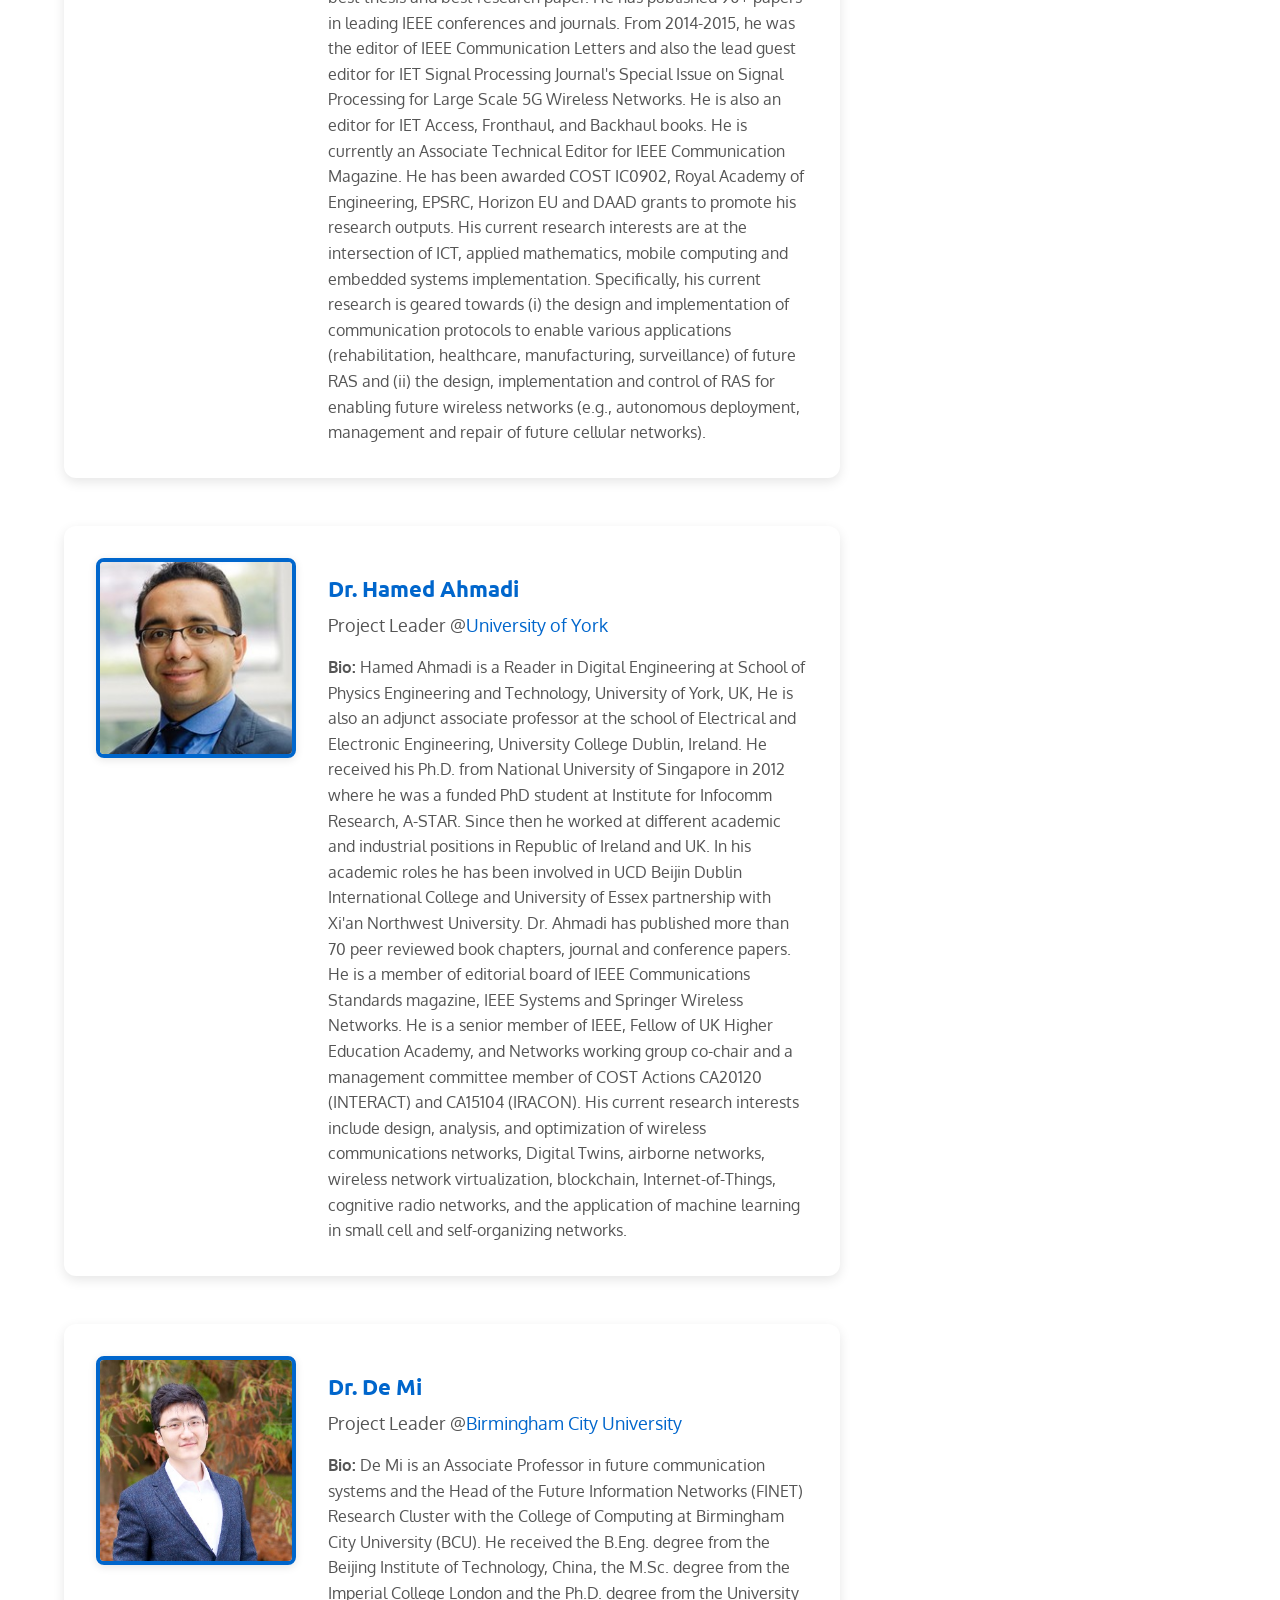
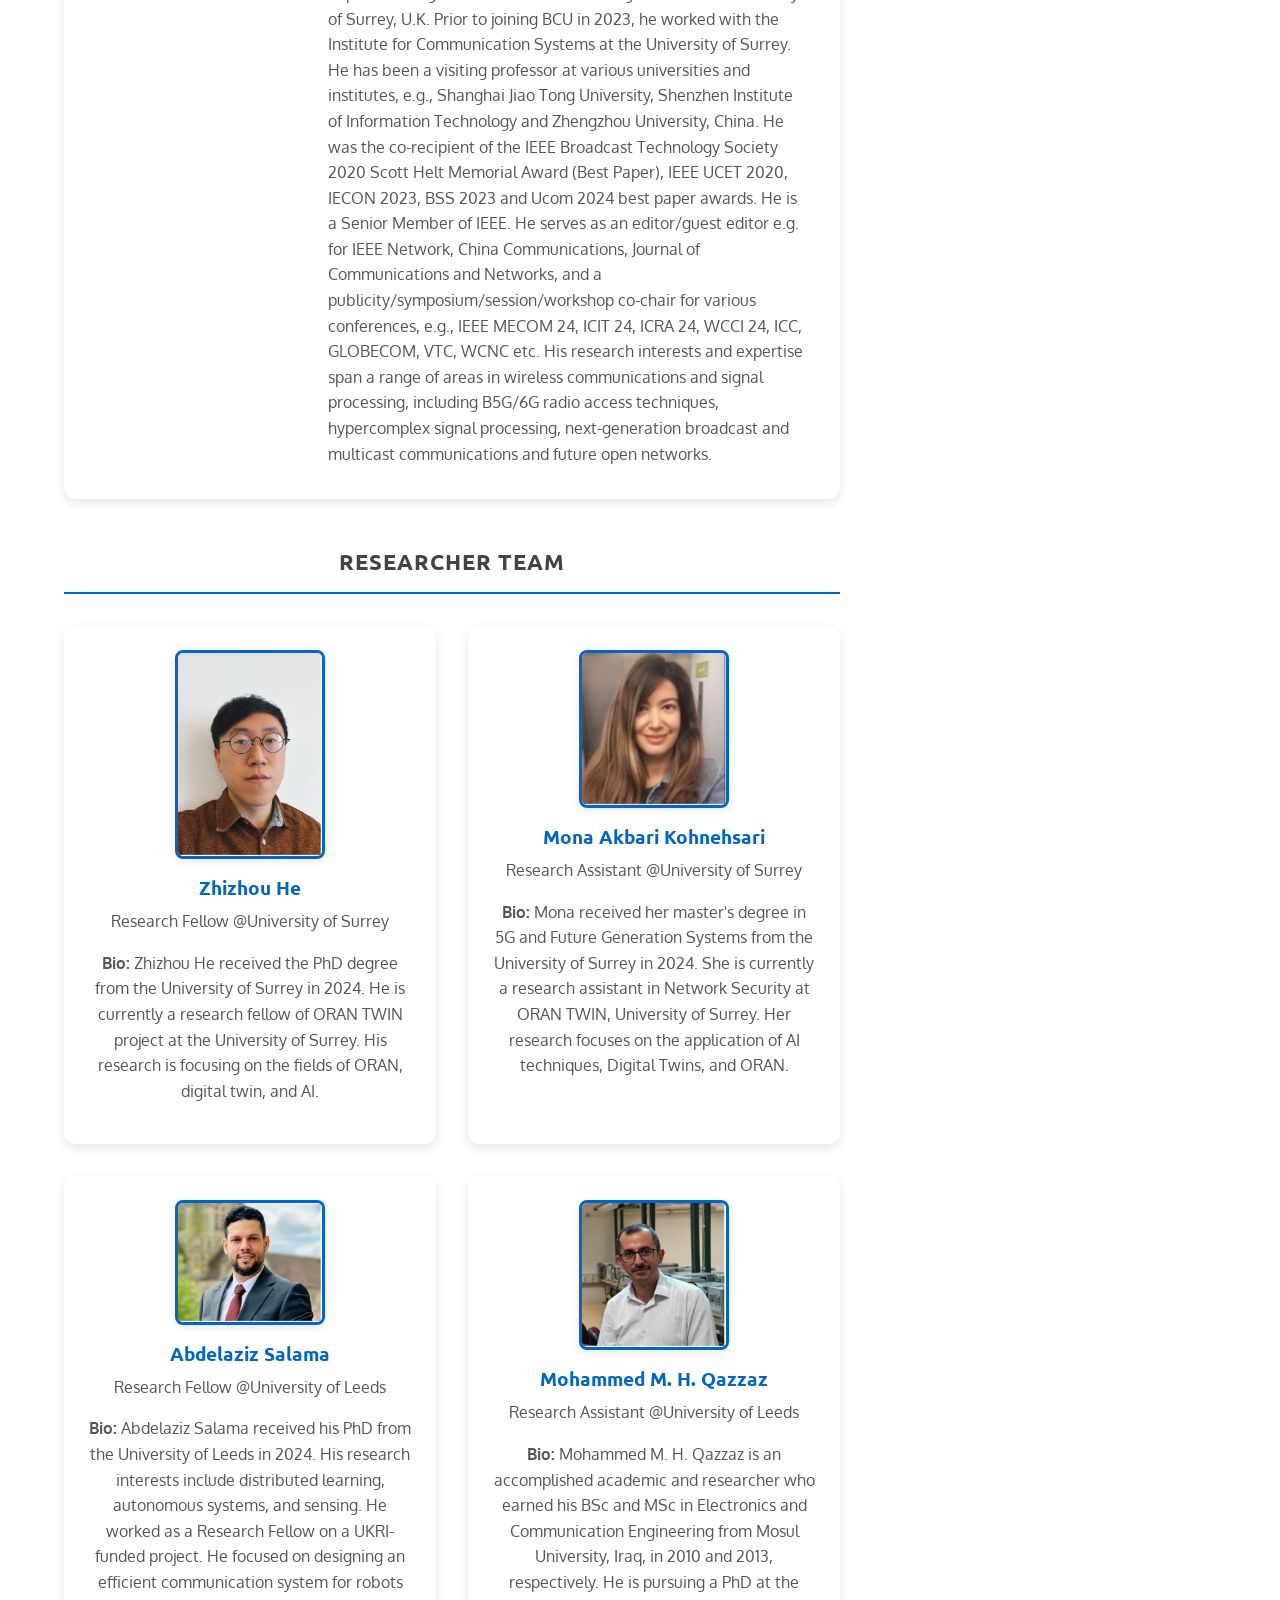
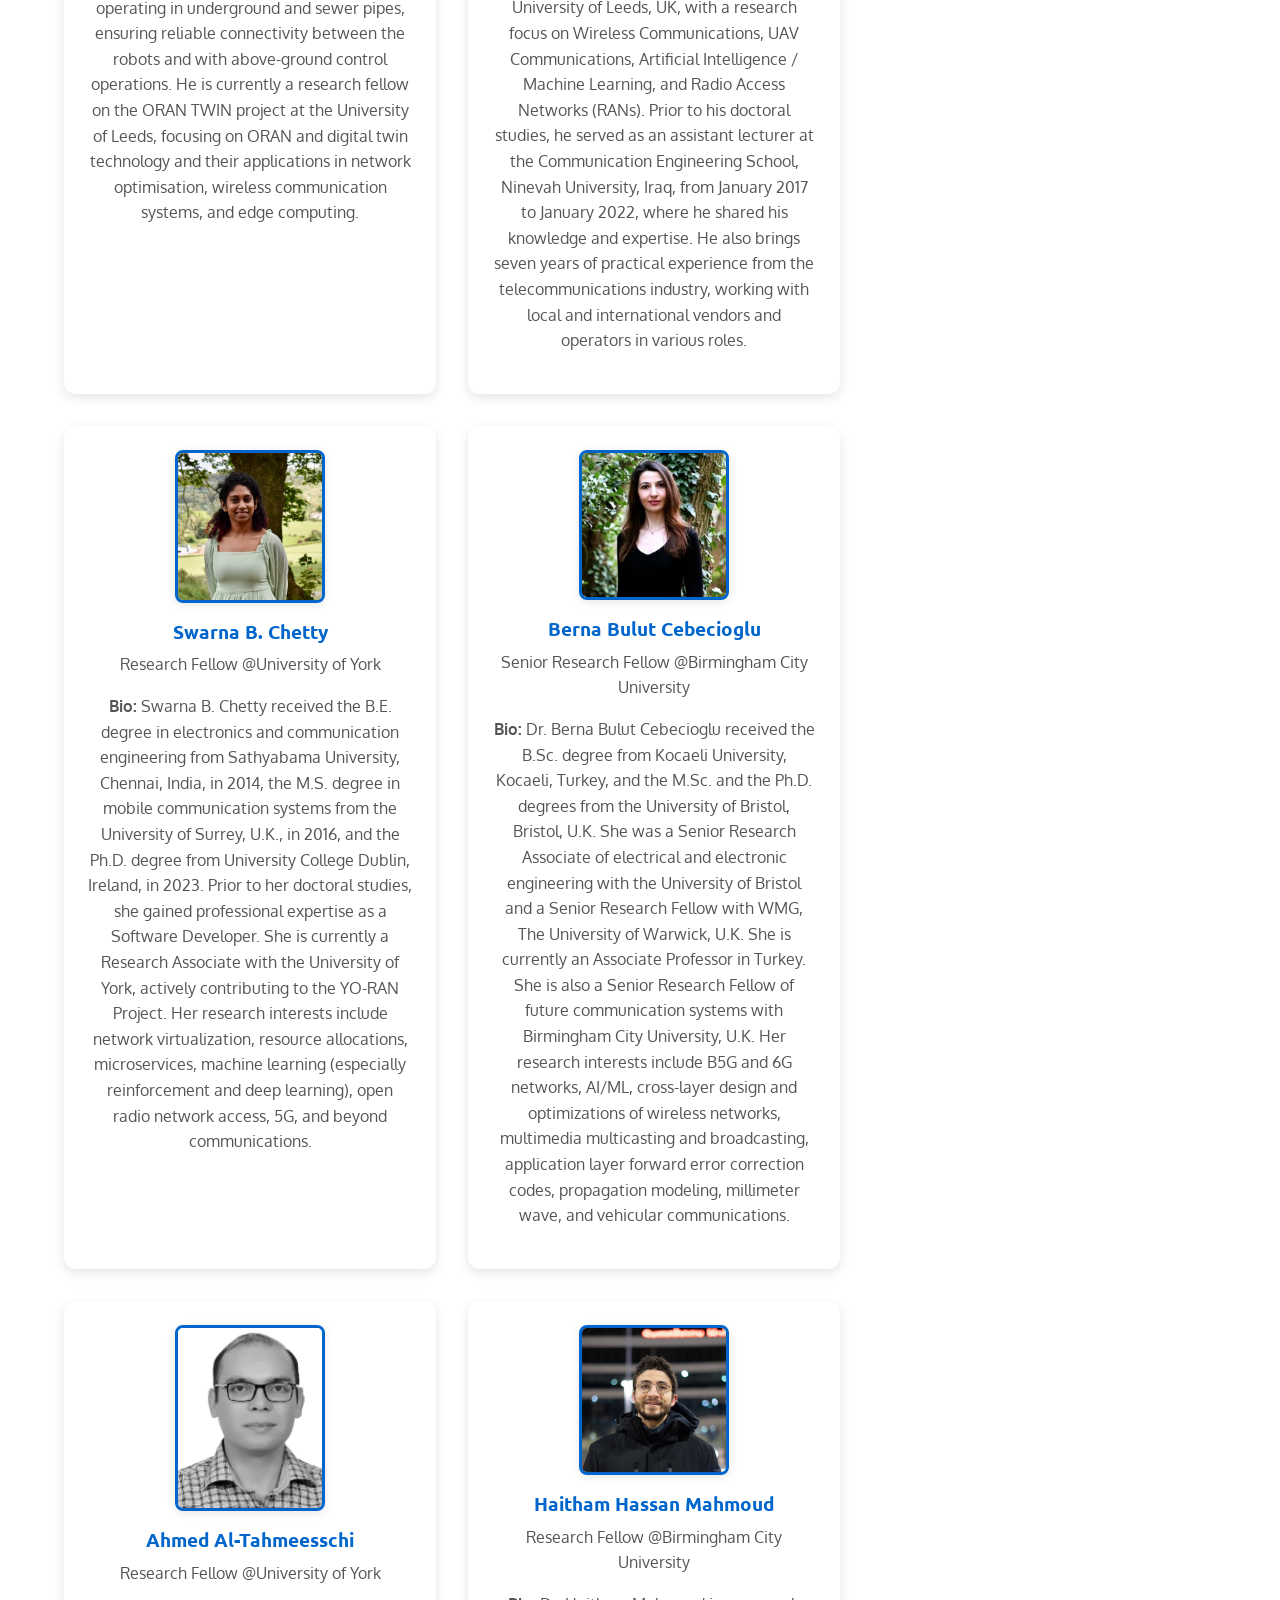
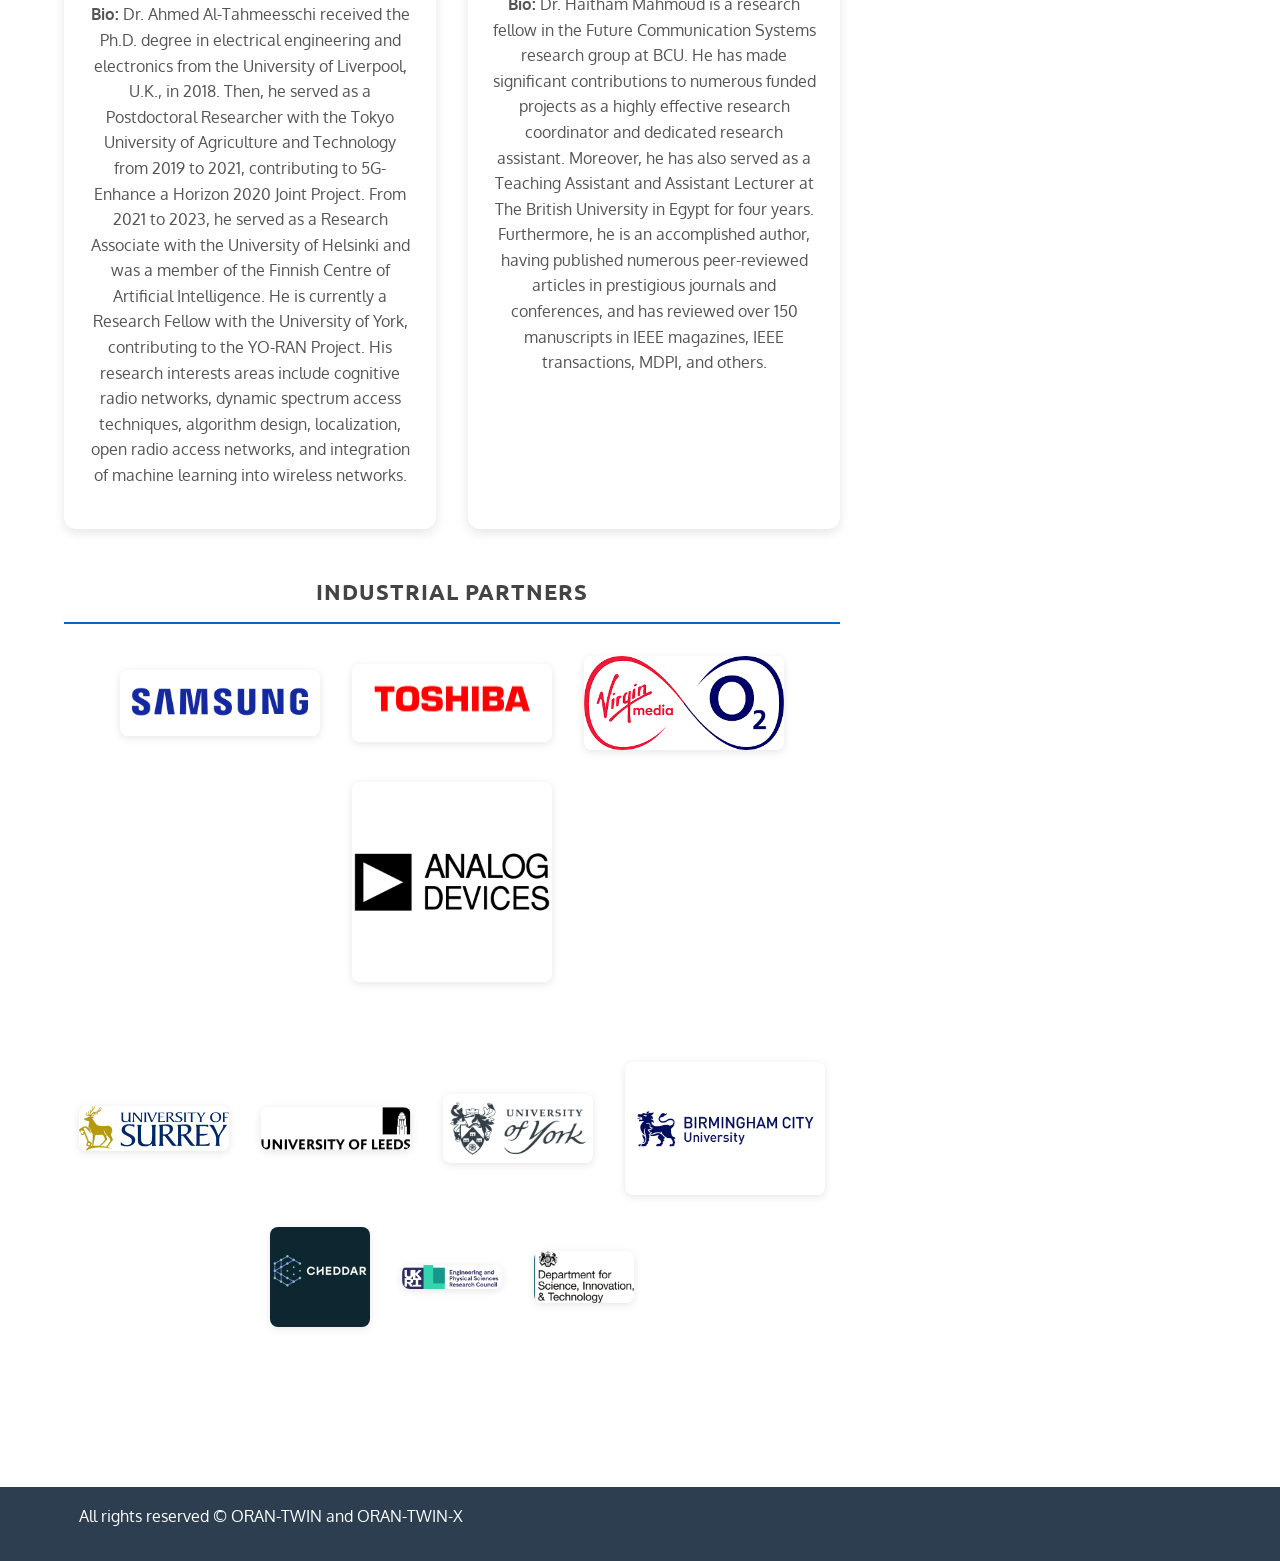
<file: partners.html>
<!DOCTYPE html>
<html lang="en-US">
<head>
    <meta charset="UTF-8">
    <meta name="viewport" content="width=device-width, initial-scale=1, maximum-scale=5">
    
    <!-- SEO Meta Tags -->
    <title>Meet the ORAN-TWIN & ORAN-TWIN-X Team | Partners & Researchers</title>
    <meta name="description" content="Meet the ORAN-TWIN & ORAN-TWIN-X team from University of Surrey, Leeds, York, and BCU, along with industry partners Toshiba, Samsung, Analog Devices, and Virgin Media O2.">
    <meta name="keywords" content="ORAN-TWIN, ORAN-TWIN-X, team, researchers, partners, University of Surrey, Leeds, York, BCU, industry partners">
    <meta name="robots" content="index,follow">
    
    <!-- Open Graph Meta Tags -->
    <meta property="og:title" content="ORAN-TWIN & ORAN-TWIN-X Team & Partners">
    <meta property="og:description" content="Meet our research team and industry partners">
    <meta property="og:type" content="website">
    <meta property="og:url" content="https://orantwin.github.io/partners.html">
    
    <!-- Preload Critical Resources -->
    <link rel="dns-prefetch" href="https://fonts.googleapis.com">
    <link rel="preload" as="style" href="index_files/styled03b.css">
    
    <!-- Stylesheets -->
    <link rel="stylesheet" href="index_files/style.mind03b.css?ver=5.5.1" media="all">
    <link rel="stylesheet" href="index_files/theme.mind03b.css?ver=5.5.1" media="all">
    <link rel="stylesheet" href="https://fonts.googleapis.com/css?family=Ubuntu:400,500,700|Oxygen:400,700&display=swap" media="all">
    <link rel="stylesheet" href="index_files/all.min1849.css?ver=4.7.0" media="all">
    <link rel="stylesheet" href="index_files/slick-theme.min7db6.css?ver=v2.2.0" media="all">
    <link rel="stylesheet" href="index_files/slick.min.css?ver=v1.8.0" media="all">
    <link rel="stylesheet" href="index_files/blocks.mind03b.css?ver=5.5.1" media="all">
    <link rel="stylesheet" href="index_files/styled03b.css?ver=5.5.1" media="all">
    <link rel="stylesheet" href="css/orantwin-optimized.css" media="all">
    
    <!-- jQuery -->
    <script src="index_files/jquery4a5f.js?ver=1.12.4-wp"></script>
</head>

<body class="page-template-default page page-id-50 right-sidebar">
    <div id="page" class="site">
        <a class="skip-link screen-reader-text" href="#content">Skip to content</a>
        
        <!-- Header -->
        <header id="masthead" class="site-header" role="banner">
            <div class="wrapper">
                <div class="site-branding">
                    <div class="site-logo">
                        <img src="images/otx_logo.png" alt="ORAN-TWIN-X Logo" height="50">
                    </div>
                    
                    <div id="site-identity">
                        <h1 class="site-title">
                            <a href="index.html" rel="home">ORAN-TWIN & ORAN-TWIN-X</a>
                        </h1>
                    </div>
                </div>
                
<!-- Updated Navigation for all pages -->
<nav id="site-navigation" class="main-navigation" role="navigation" aria-label="Primary Menu">
    <button type="button" class="menu-toggle" aria-label="Toggle navigation menu" aria-expanded="false">
        <span class="icon-bar"></span>
        <span class="icon-bar"></span>
        <span class="icon-bar"></span>
    </button>
    
    <div class="menu-1-container">
        <ul id="primary-menu" class="nav-menu" aria-expanded="false">
            <li class="menu-item">
                <a href="index.html">Home</a>
            </li>
            <li class="menu-item">
                <a href="about.html">About</a>
            </li>
            <li class="menu-item">
                <a href="partners.html">Partners</a>
            </li>
            <li class="menu-item">
                <a href="news.html">News & Videos</a>
            </li>
            <li class="menu-item">
                <a href="contact.html">Contact</a>
            </li>
        </ul>
    </div>
</nav>
            </div>
        </header>
        
        <!-- Main Content -->
        <div id="content" class="site-content">
            <div id="page-site-header" style="background-image: url(images/logo_long.png);">
                <div class="overlay"></div>
                <header class="page-header">
                    <div class="wrapper">
                        <h2 class="page-title">ORAN-TWIN & ORAN-TWIN-X: Enhancing Performance of O-RAN with DL/RL/XAI-based Applications Leveraging Digital Twins</h2>
                        <p style="font-size:24px;color:white; font-family:sans-serif; margin-top: 1rem;">UKRI EPSRC CHEDDAR Hub TMF uplift projects</p>
                    </div>
                </header>
            </div>
            
            <div class="wrapper page-section">
                <div id="primary" class="content-area">
                    <main id="main" class="site-main" role="main">
                        <article id="post-2" class="post-2 page type-page status-publish hentry">
                            <div class="entry-content">
                                <h2><strong>Meet ORAN-TWIN & ORAN-TWIN-X team</strong></h2>
                                
                                <p>ORAN-TWIN & ORAN-TWIN-X bring together four different universities, Surrey, York, BCU and Leeds along with major industry partners Toshiba Research Labs (TRL), Analog Devices (AD), Samsung UK (SM) and Virgin Media-O2 (VMO2) together to tackle the challenge by building an explainable network digital twin (NDT) for ORAN.</p>
                                
                                <section class="team-section">
                                    <h3 class="section-title">Project Leads</h3>
                                    
                                    <div class="team-member">
                                        <img src="partners_files/MS.jpg" alt="Dr. Mohammad Shojafar" loading="lazy" class="member-photo">
                                        <div class="member-info">
                                            <h4><strong>Dr. Mohammad Shojafar</strong></h4>
                                            <p class="member-role">Project Leader @<a href="https://www.surrey.ac.uk/people/mohammad-shojafar" target="_blank" rel="noopener noreferrer">University of Surrey</a></p>
                                            <div class="member-bio">
                                                <strong>Bio:</strong> Mohammad Shojafar is an Associate Professor in Network Security, an Intel Innovator, a Senior IEEE member, an ACM distinguished speaker, and a Fellow of the Higher Education Academy, working in the 5G/6G Innovation Centre (5G/6GIC) at the University of Surrey, UK. Before joining 5GIC & 6GIC, he was a Senior Researcher and a Marie Curie Fellow in the SPRITZ Security and Privacy Research group at the University of Padua, Italy. He was a Senior Researcher working on a network security project (~11 months) jointly with Ryerson University and Telus Communications Inc (TELUS) in Toronto, Canada, in 2019. Also, he was a CNIT Senior Researcher at the University of Rome Tor Vergata and contributed to the 3GPPP European H2020 "SUPERFLUIDITY" project.
                                                <br><br>
                                                Dr Mohammad secured around £1.2M as PI in various EU/UK projects, including 5G Mode (funded by DSIT/UK;2023), TRACE-V2X (funded by EU/MSCA-SE;2023), AUTOTRUST (funded by ESA/EU;2021), PRISENODE (funded by EU/MSCA-IF:2019), and SDN-Sec (funded by Italian Government:2018). He was also COI of various UK/EU projects like HiPER-RAN (funded by DSIT/UK;2023), APTd5G project (funded by EPSRC/UKI-FNI:2022), ESKMARALD (funded by UK/NCSC;2022), GAUChO, S2C and SAMMClouds (funded by Italian Government;2016-2018).
                                                <br><br>
                                                He received a Ph.D. from the Sapienza University of Rome, Rome, Italy, in 2016 with an "Excellent" degree. He received the honored BSc in CS at Iran University of Science and Technology, Tehran, Iran, in 2006. He was a programmer/software analyzer at the National Iranian Oil Company (NIOC) and Tidewater Ltd in Iran from 2008 to 2013. He published over 180 refereed top-tier articles in prestigious venues such as IEEE TII, IEEE TCC, IEEE TNSM, IEEE T-ITS, IEEE Network, Computer Networks, and FGCS. He is an Associate Editor in IEEE Transactions on Network and Service Management, IEEE Transactions on Intelligent Transportation Systems, IEEE Consumer Electronics Magazine, and Computer Networks Journals. He published three books on Cybersecurity Applications and Network Security, which appeared in Springer recently.
                                            </div>
                                        </div>
                                    </div>
                                    
                                    <div class="team-member">
                                        <img src="partners_files/MH.jpg" alt="Dr. Maryam Hafeez" loading="lazy" class="member-photo">
                                        <div class="member-info">
                                            <h4><strong>Dr. Maryam Hafeez</strong></h4>
                                            <p class="member-role">Project Leader @<a href="https://eps.leeds.ac.uk/electronic-engineering/staff/14596/dr-maryam-hafeez" target="_blank" rel="noopener noreferrer">University of Leeds</a></p>
                                            <div class="member-bio">
                                                <strong>Bio:</strong> Maryam Hafeez is an Associate Professor in Communication Systems and Networks at the School of Electronic and Electrical Engineering, University of Leeds. Her main area of expertise is in spatio-temporal modelling of large-scale networks for enabling resource optimal design for communication and networking protocols. She has extensive background in exploiting Network Science concepts for the design and analysis of Intelligent Green Wireless Communication. She received her Ph.D. degree in Electrical Engineering from the University of Leeds, U.K., in 2015. From 2015-2018, she was a Research Fellow at the Institute of Robotics, Autonomous Systems and Sensing (IRASS) at the University of Leeds, U.K. She worked as a Senior Lecturer at the Department of Engineering and Technology, University of Huddersfield from 2018-2023. Her current research is funded by the EU Horizon 2020 programme and various UKRI funding schemes.
                                            </div>
                                        </div>
                                    </div>
                                    
                                    <div class="team-member">
                                        <img src="partners_files/SZ.jpg" alt="Dr. Syed Ali Zaidi" loading="lazy" class="member-photo">
                                        <div class="member-info">
                                            <h4><strong>Dr. Syed Ali Zaidi</strong></h4>
                                            <p class="member-role">Project Co-Leader @<a href="https://eps.leeds.ac.uk/electronic-engineering/staff/624/dr-syed-ali-raza-zaidi" target="_blank" rel="noopener noreferrer">University of Leeds</a></p>
                                            <div class="member-bio">
                                                <strong>Bio:</strong> Syed Ali Zaidi is an Associate Professor at the University of Leeds in the broad area of Communication & Sensing for Robotics and Autonomous Systems. Earlier, from 2013-2015, he was associated with the SPCOM research group working on a US ARL-funded project in Network Science. From 2011 to 2013, he was associated with the International University of Rabat as a research associate. He was also a visiting research scientist at Qatar Innovations and Mobility Centre from October- December 2013, working on the QNRF-funded project QSON. He completed his Doctoral Degree at the School of Electronic and Electrical Engineering. He was awarded the G. W. and F. W. Carter Prize for best thesis and best research paper. He has published 90+ papers in leading IEEE conferences and journals. From 2014-2015, he was the editor of IEEE Communication Letters and also the lead guest editor for IET Signal Processing Journal's Special Issue on Signal Processing for Large Scale 5G Wireless Networks. He is also an editor for IET Access, Fronthaul, and Backhaul books. He is currently an Associate Technical Editor for IEEE Communication Magazine. He has been awarded COST IC0902, Royal Academy of Engineering, EPSRC, Horizon EU and DAAD grants to promote his research outputs. His current research interests are at the intersection of ICT, applied mathematics, mobile computing and embedded systems implementation. Specifically, his current research is geared towards (i) the design and implementation of communication protocols to enable various applications (rehabilitation, healthcare, manufacturing, surveillance) of future RAS and (ii) the design, implementation and control of RAS for enabling future wireless networks (e.g., autonomous deployment, management and repair of future cellular networks).
                                            </div>
                                        </div>
                                    </div>
                                    
                                    <div class="team-member">
                                        <img src="partners_files/HA.jpg" alt="Dr. Hamed Ahmadi" loading="lazy" class="member-photo">
                                        <div class="member-info">
                                            <h4><strong>Dr. Hamed Ahmadi</strong></h4>
                                            <p class="member-role">Project Leader @<a href="https://www.york.ac.uk/physics-engineering-technology/people/hamed_ahmadi/" target="_blank" rel="noopener noreferrer">University of York</a></p>
                                            <div class="member-bio">
                                                <strong>Bio:</strong> Hamed Ahmadi is a Reader in Digital Engineering at School of Physics Engineering and Technology, University of York, UK, He is also an adjunct associate professor at the school of Electrical and Electronic Engineering, University College Dublin, Ireland. He received his Ph.D. from National University of Singapore in 2012 where he was a funded PhD student at Institute for Infocomm Research, A-STAR. Since then he worked at different academic and industrial positions in Republic of Ireland and UK. In his academic roles he has been involved in UCD Beijin Dublin International College and University of Essex partnership with Xi'an Northwest University. Dr. Ahmadi has published more than 70 peer reviewed book chapters, journal and conference papers. He is a member of editorial board of IEEE Communications Standards magazine, IEEE Systems and Springer Wireless Networks. He is a senior member of IEEE, Fellow of UK Higher Education Academy, and Networks working group co-chair and a management committee member of COST Actions CA20120 (INTERACT) and CA15104 (IRACON). His current research interests include design, analysis, and optimization of wireless communications networks, Digital Twins, airborne networks, wireless network virtualization, blockchain, Internet-of-Things, cognitive radio networks, and the application of machine learning in small cell and self-organizing networks.
                                            </div>
                                        </div>
                                    </div>
                                    
                                    <div class="team-member">
                                        <img src="partners_files/DM.jpg" alt="Dr. De Mi" loading="lazy" class="member-photo">
                                        <div class="member-info">
                                            <h4><strong>Dr. De Mi</strong></h4>
                                            <p class="member-role">Project Leader @<a href="https://www.bcu.ac.uk/computing-engineering-and-the-built-environment/staff/computing/de-mi" target="_blank" rel="noopener noreferrer">Birmingham City University</a></p>
                                            <div class="member-bio">
                                                <strong>Bio:</strong> De Mi is an Associate Professor in future communication systems and the Head of the Future Information Networks (FINET) Research Cluster with the College of Computing at Birmingham City University (BCU). He received the B.Eng. degree from the Beijing Institute of Technology, China, the M.Sc. degree from the Imperial College London and the Ph.D. degree from the University of Surrey, U.K. Prior to joining BCU in 2023, he worked with the Institute for Communication Systems at the University of Surrey. He has been a visiting professor at various universities and institutes, e.g., Shanghai Jiao Tong University, Shenzhen Institute of Information Technology and Zhengzhou University, China. He was the co-recipient of the IEEE Broadcast Technology Society 2020 Scott Helt Memorial Award (Best Paper), IEEE UCET 2020, IECON 2023, BSS 2023 and Ucom 2024 best paper awards. He is a Senior Member of IEEE. He serves as an editor/guest editor e.g. for IEEE Network, China Communications, Journal of Communications and Networks, and a publicity/symposium/session/workshop co-chair for various conferences, e.g., IEEE MECOM 24, ICIT 24, ICRA 24, WCCI 24, ICC, GLOBECOM, VTC, WCNC etc. His research interests and expertise span a range of areas in wireless communications and signal processing, including B5G/6G radio access techniques, hypercomplex signal processing, next-generation broadcast and multicast communications and future open networks.
                                            </div>
                                        </div>
                                    </div>
                                </section>
                                
                                <section class="researcher-section">
                                    <h3 class="section-title">Researcher Team</h3>
                                    
                                    <div class="researcher-grid">
                                        <div class="researcher-card">
                                            <img src="partners_files/ZH.jpg" alt="Zhizhou He" loading="lazy" class="researcher-photo">
                                            <div class="researcher-info">
                                                <h4><strong>Zhizhou He</strong></h4>
                                                <p class="researcher-role">Research Fellow @University of Surrey</p>
                                                <p><strong>Bio:</strong> Zhizhou He received the PhD degree from the University of Surrey in 2024. He is currently a research fellow of ORAN TWIN project at the University of Surrey. His research is focusing on the fields of ORAN, digital twin, and AI.</p>
                                            </div>
                                        </div>
                                        
                                        <div class="researcher-card">
                                            <img src="partners_files/MK.jpg" alt="Mona Akbari Kohnehsari" loading="lazy" class="researcher-photo">
                                            <div class="researcher-info">
                                                <h4><strong>Mona Akbari Kohnehsari</strong></h4>
                                                <p class="researcher-role">Research Assistant @University of Surrey</p>
                                                <p><strong>Bio:</strong> Mona received her master's degree in 5G and Future Generation Systems from the University of Surrey in 2024. She is currently a research assistant in Network Security at ORAN TWIN, University of Surrey. Her research focuses on the application of AI techniques, Digital Twins, and ORAN.</p>
                                            </div>
                                        </div>
                                        
                                        <div class="researcher-card">
                                            <img src="partners_files/AS.jpg" alt="Abdelaziz Salama" loading="lazy" class="researcher-photo">
                                            <div class="researcher-info">
                                                <h4><strong>Abdelaziz Salama</strong></h4>
                                                <p class="researcher-role">Research Fellow @University of Leeds</p>
                                                <p><strong>Bio:</strong> Abdelaziz Salama received his PhD from the University of Leeds in 2024. His research interests include distributed learning, autonomous systems, and sensing. He worked as a Research Fellow on a UKRI-funded project. He focused on designing an efficient communication system for robots operating in underground and sewer pipes, ensuring reliable connectivity between the robots and with above-ground control operations. He is currently a research fellow on the ORAN TWIN project at the University of Leeds, focusing on ORAN and digital twin technology and their applications in network optimisation, wireless communication systems, and edge computing.</p>
                                            </div>
                                        </div>
                                        
                                        <div class="researcher-card">
                                            <img src="partners_files/MQ.jpg" alt="Mohammed M. H. Qazzaz" loading="lazy" class="researcher-photo">
                                            <div class="researcher-info">
                                                <h4><strong>Mohammed M. H. Qazzaz</strong></h4>
                                                <p class="researcher-role">Research Assistant @University of Leeds</p>
                                                <p><strong>Bio:</strong> Mohammed M. H. Qazzaz is an accomplished academic and researcher who earned his BSc and MSc in Electronics and Communication Engineering from Mosul University, Iraq, in 2010 and 2013, respectively. He is pursuing a PhD at the University of Leeds, UK, with a research focus on Wireless Communications, UAV Communications, Artificial Intelligence / Machine Learning, and Radio Access Networks (RANs). Prior to his doctoral studies, he served as an assistant lecturer at the Communication Engineering School, Ninevah University, Iraq, from January 2017 to January 2022, where he shared his knowledge and expertise. He also brings seven years of practical experience from the telecommunications industry, working with local and international vendors and operators in various roles.</p>
                                            </div>
                                        </div>
                                        
                                        <div class="researcher-card">
                                            <img src="partners_files/SC.jpg" alt="Swarna B. Chetty" loading="lazy" class="researcher-photo">
                                            <div class="researcher-info">
                                                <h4><strong>Swarna B. Chetty</strong></h4>
                                                <p class="researcher-role">Research Fellow @University of York</p>
                                                <p><strong>Bio:</strong> Swarna B. Chetty received the B.E. degree in electronics and communication engineering from Sathyabama University, Chennai, India, in 2014, the M.S. degree in mobile communication systems from the University of Surrey, U.K., in 2016, and the Ph.D. degree from University College Dublin, Ireland, in 2023. Prior to her doctoral studies, she gained professional expertise as a Software Developer. She is currently a Research Associate with the University of York, actively contributing to the YO-RAN Project. Her research interests include network virtualization, resource allocations, microservices, machine learning (especially reinforcement and deep learning), open radio network access, 5G, and beyond communications.</p>
                                            </div>
                                        </div>
                                        
                                        <div class="researcher-card">
                                            <img src="partners_files/BB.jpeg" alt="Berna Bulut Cebecioglu" loading="lazy" class="researcher-photo">
                                            <div class="researcher-info">
                                                <h4><strong>Berna Bulut Cebecioglu</strong></h4>
                                                <p class="researcher-role">Senior Research Fellow @Birmingham City University</p>
                                                <p><strong>Bio:</strong> Dr. Berna Bulut Cebecioglu received the B.Sc. degree from Kocaeli University, Kocaeli, Turkey, and the M.Sc. and the Ph.D. degrees from the University of Bristol, Bristol, U.K. She was a Senior Research Associate of electrical and electronic engineering with the University of Bristol and a Senior Research Fellow with WMG, The University of Warwick, U.K. She is currently an Associate Professor in Turkey. She is also a Senior Research Fellow of future communication systems with Birmingham City University, U.K. Her research interests include B5G and 6G networks, AI/ML, cross-layer design and optimizations of wireless networks, multimedia multicasting and broadcasting, application layer forward error correction codes, propagation modeling, millimeter wave, and vehicular communications.</p>
                                            </div>
                                        </div>

                                        <div class="researcher-card">
                                            <img src="partners_files/AA.gif" alt="Ahmed Al-Tahmeesschi" loading="lazy" class="researcher-photo">
                                            <div class="researcher-info">
                                                <h4><strong>Ahmed Al-Tahmeesschi</strong></h4>
                                                <p class="researcher-role">Research Fellow @University of York</p>
                                                <p><strong>Bio:</strong> Dr. Ahmed Al-Tahmeesschi received the Ph.D. degree in electrical engineering and electronics from the University of Liverpool, U.K., in 2018. Then, he served as a Postdoctoral Researcher with the Tokyo University of Agriculture and Technology from 2019 to 2021, contributing to 5G-Enhance a Horizon 2020 Joint Project. From 2021 to 2023, he served as a Research Associate with the University of Helsinki and was a member of the Finnish Centre of Artificial Intelligence. He is currently a Research Fellow with the University of York, contributing to the YO-RAN Project. His research interests areas include cognitive radio networks, dynamic spectrum access techniques, algorithm design, localization, open radio access networks, and integration of machine learning into wireless networks.</p>
                                            </div>
                                        </div>

                                        <div class="researcher-card">
                                            <img src="partners_files/HM.jpg" alt="Haitham Hassan Mahmoud" loading="lazy" class="researcher-photo">
                                            <div class="researcher-info">
                                                <h4><strong>Haitham Hassan Mahmoud</strong></h4>
                                                <p class="researcher-role">Research Fellow @Birmingham City University</p>
                                                <p><strong>Bio:</strong> Dr. Haitham Mahmoud is a research fellow in the Future Communication Systems research group at BCU. He has made significant contributions to numerous funded projects as a highly effective research coordinator and dedicated research assistant. Moreover, he has also served as a Teaching Assistant and Assistant Lecturer at The British University in Egypt for four years. Furthermore, he is an accomplished author, having published numerous peer-reviewed articles in prestigious journals and conferences, and has reviewed over 150 manuscripts in IEEE magazines, IEEE transactions, MDPI, and others.</p>
                                            </div>
                                        </div>
                                    </div>
                                </section>
                                
                                <section class="industry-partners">
                                    <h3 class="section-title">Industrial Partners</h3>
                                    <div class="industry-logos">
                                        <a href="https://www.samsung.com/uk/" target="_blank" rel="noopener noreferrer">
                                            <img loading="lazy" src="images/logo_samsung.png" alt="Samsung UK" width="200" height="70">
                                        </a>
                                        <a href="https://www.toshiba.eu/pages/eu/Cambridge-Research-Laboratory/" target="_blank" rel="noopener noreferrer">
                                            <img loading="lazy" src="images/logo_toshiba.png" alt="Toshiba Research Labs" width="200" height="70">
                                        </a>
                                        <a href="https://www.virginmediao2.co.uk" target="_blank" rel="noopener noreferrer">
                                            <img loading="lazy" src="images/logo_virgino2.png" alt="Virgin Media O2" width="200" height="70">
                                        </a>
                                        <a href="https://www.analog.com/en/index.html" target="_blank" rel="noopener noreferrer">
                                            <img loading="lazy" src="images/logo_analog.png" alt="Analog Devices" width="200" height="70">
                                        </a>
                                    </div>
                                </section>
                                
                                <!-- Partner Logos -->
                                <section class="partner-logos" aria-label="Partner Organizations and Sponsors">
                                    <div class="logo-grid">
                                        <a href="https://www.surrey.ac.uk/" target="_blank" rel="noopener noreferrer">
                                            <img loading="lazy" src="images/logo_surrey.png" alt="University of Surrey" width="150" height="50">
                                        </a>
                                        <a href="https://www.leeds.ac.uk/" target="_blank" rel="noopener noreferrer">
                                            <img loading="lazy" src="images/logo_leeds.png" alt="University of Leeds" width="150" height="50">
                                        </a>
                                        <a href="https://www.york.ac.uk/" target="_blank" rel="noopener noreferrer">
                                            <img loading="lazy" src="images/logo_york.png" alt="University of York" width="150" height="50">
                                        </a>
                                        <a href="https://www.bcu.ac.uk/" target="_blank" rel="noopener noreferrer">
                                            <img loading="lazy" src="images/logo_bcu.png" alt="Birmingham City University" width="200" height="70">
                                        </a>
                                        <a href="https://cheddarhub.org/" target="_blank" rel="noopener noreferrer">
                                            <img loading="lazy" src="images/cheddar_logo.png" alt="CHEDDAR Hub" width="100" height="30">
                                        </a>
                                        <a href="https://www.ukri.org/councils/epsrc/" target="_blank" rel="noopener noreferrer">
                                            <img loading="lazy" src="images/logo_epsrc.png" alt="EPSRC - Engineering and Physical Sciences Research Council" width="100" height="30">
                                        </a>
                                        <a href="https://www.gov.uk/government/organisations/department-for-science-innovation-and-technology" target="_blank" rel="noopener noreferrer">
                                            <img loading="lazy" src="images/logo_dsit.png" alt="DSIT - Department for Science, Innovation and Technology" width="100" height="30">
                                        </a>
                                    </div>
                                </section>
                            </div>
                        </article>
                    </main>
                </div>
                
                <!-- Sidebar -->
                <aside id="secondary" class="widget-area" role="complementary">
                    <aside id="text-5" class="widget widget_text">
                        <h2 class="widget-title">Important Dates</h2>
                        <div class="textwidget">
                            <p>
                                <strong>CHEDDAR Progress meeting </strong>: October 14, 2025<br>
                                <strong>ORAN-TWIN-X Kick-off meeting</strong>: September 15, 2025
                            </p>
                        </div>
                    </aside>
                    
                    <aside id="text-6" class="widget widget_text">
                        <h2 class="widget-title">Announcement</h2>
                        <div class="textwidget">
                            <p>2025-10-15 Our ORAN-TWIN Demo on <a href="https://www.youtube.com/watch?v=shP4oSc0MWE">Intelligent Energy-Saving xApps</a> released!</p>
                        </div>
                    </aside>
                </aside>
            </div>
        </div>
        
        <!-- Footer - FIXED: Removed JavaScript loading -->
        <footer id="colophon" class="site-footer" role="contentinfo">
            <div class="site-info">
                <div class="wrapper">
                    <p class="copy-right">All rights reserved © ORAN-TWIN and ORAN-TWIN-X </p>
                </div>
            </div>
        </footer>
        
        <!-- Back to Top Button -->
        <button class="backtotop" aria-label="Back to top">
            <i class="fas fa-caret-up"></i>
        </button>
    </div>
    
    <!-- Scripts -->
    <script src="partners_files/slick.min.js" defer></script>
    <script src="partners_files/navigation.min.js" defer></script>
    <script src="partners_files/skip-link-focus-fix.min.js" defer></script>
    <script src="partners_files/custom.min.js" defer></script>
    <script src="partners_files/wp-embed.min.js" defer></script>
    
    <!-- Back to Top functionality -->
    <script>
        window.addEventListener('scroll', function() {
            const backToTop = document.querySelector('.backtotop');
            if (window.scrollY > 300) {
                backToTop.classList.add('visible');
            } else {
                backToTop.classList.remove('visible');
            }
        });
        
        document.querySelector('.backtotop').addEventListener('click', function() {
            window.scrollTo({ top: 0, behavior: 'smooth' });
        });
    </script>
</body>
</html>
</file>
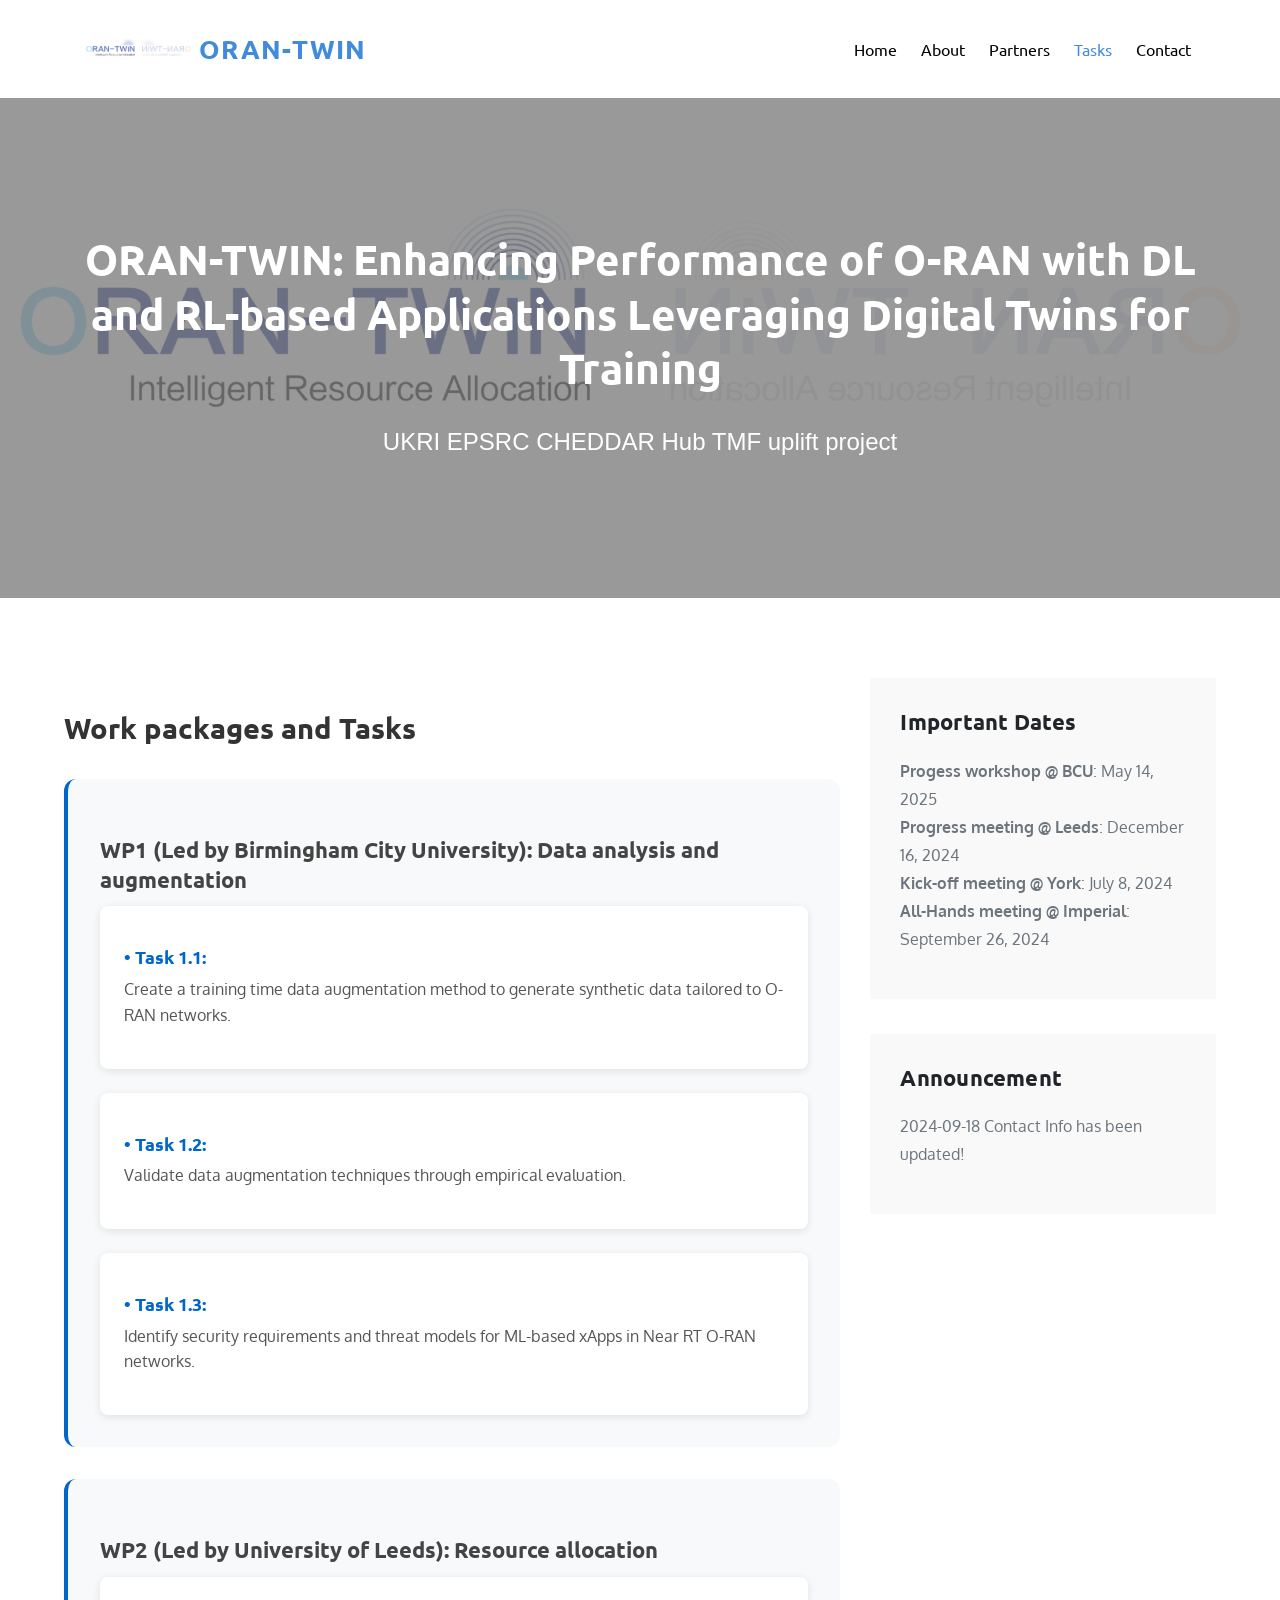
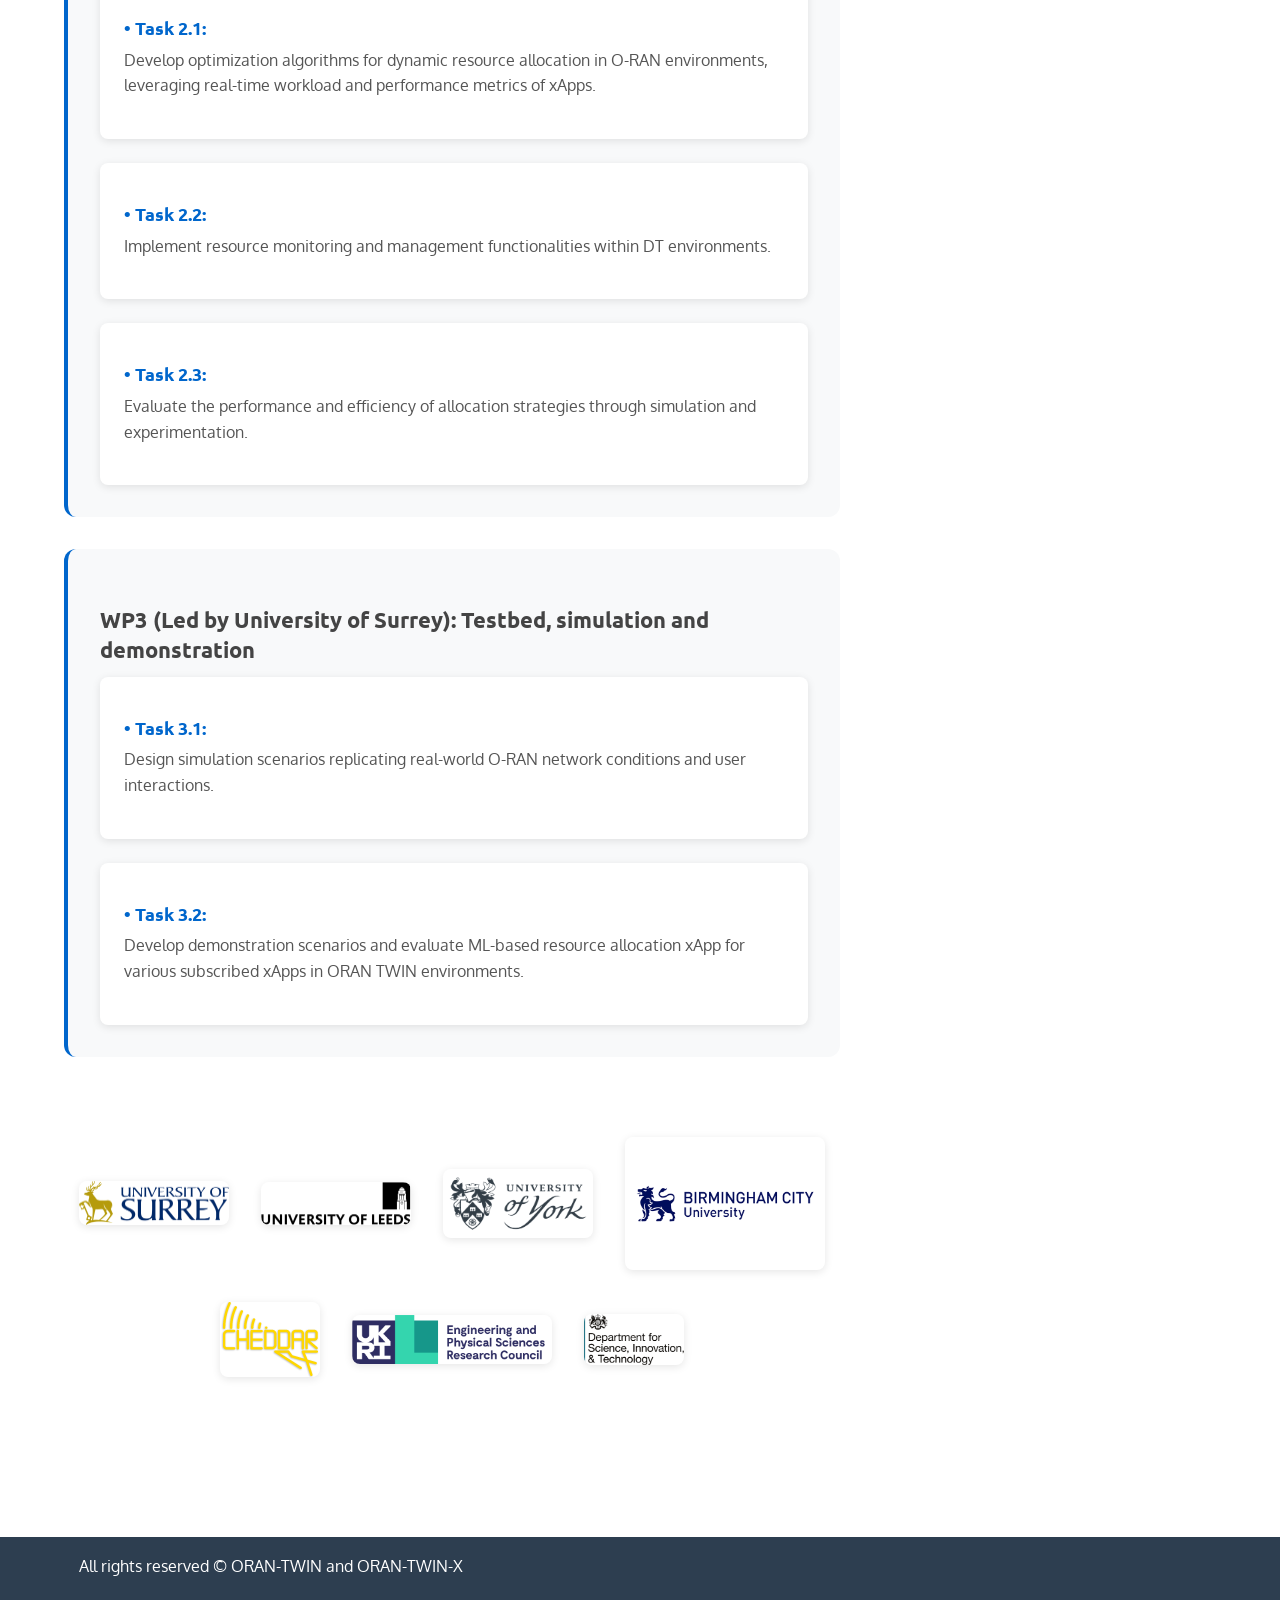
<file: tasks.html>
<!DOCTYPE html>
<html lang="en-US">
<head>
    <meta charset="UTF-8">
    <meta name="viewport" content="width=device-width, initial-scale=1, maximum-scale=5">
    
    <!-- SEO Meta Tags -->
    <title>ORAN-TWIN Work Packages & Tasks | Research Objectives</title>
    <meta name="description" content="Explore ORAN-TWIN work packages including data augmentation, resource allocation, and testbed simulation for O-RAN networks.">
    <meta name="keywords" content="ORAN-TWIN tasks, work packages, data augmentation, resource allocation, testbed simulation, O-RAN research">
    <meta name="robots" content="index,follow">
    
    <!-- Open Graph Meta Tags -->
    <meta property="og:title" content="ORAN-TWIN Work Packages & Tasks">
    <meta property="og:description" content="Research objectives and work packages for ORAN digital twin development">
    <meta property="og:type" content="website">
    <meta property="og:url" content="https://orantwin.github.io/tasks.html">
    
    <!-- Preload Critical Resources -->
    <link rel="dns-prefetch" href="https://fonts.googleapis.com">
    <link rel="preload" as="style" href="index_files/styled03b.css">
    
    <!-- Stylesheets -->
    <link rel="stylesheet" href="index_files/style.mind03b.css?ver=5.5.1" media="all">
    <link rel="stylesheet" href="index_files/theme.mind03b.css?ver=5.5.1" media="all">
    <link rel="stylesheet" href="https://fonts.googleapis.com/css?family=Ubuntu:400,500,700|Oxygen:400,700&display=swap" media="all">
    <link rel="stylesheet" href="index_files/all.min1849.css?ver=4.7.0" media="all">
    <link rel="stylesheet" href="index_files/slick-theme.min7db6.css?ver=v2.2.0" media="all">
    <link rel="stylesheet" href="index_files/slick.min.css?ver=v1.8.0" media="all">
    <link rel="stylesheet" href="index_files/blocks.mind03b.css?ver=5.5.1" media="all">
    <link rel="stylesheet" href="index_files/styled03b.css?ver=5.5.1" media="all">
    <link rel="stylesheet" href="css/orantwin-optimized.css" media="all">
    
    <!-- jQuery -->
    <script src="index_files/jquery4a5f.js?ver=1.12.4-wp"></script>
</head>

<body class="page-template-default page page-id-50 right-sidebar">
    <div id="page" class="site">
        <a class="skip-link screen-reader-text" href="#content">Skip to content</a>
        
        <!-- Header -->
        <header id="masthead" class="site-header" role="banner">
            <div class="wrapper">
                <div class="site-branding">
                    <div class="site-logo">
                        <img src="images/logo_long_0.png" alt="ORAN-TWIN Logo" height="50">
                    </div>
                    
                    <div id="site-identity">
                        <h1 class="site-title">
                            <a href="index.html" rel="home">ORAN-TWIN</a>
                        </h1>
                    </div>
                </div>
                
                <nav id="site-navigation" class="main-navigation" role="navigation" aria-label="Primary Menu">
                    <button type="button" class="menu-toggle" aria-label="Toggle navigation menu" aria-expanded="false">
                        <span class="icon-bar"></span>
                        <span class="icon-bar"></span>
                        <span class="icon-bar"></span>
                    </button>
                    
                    <div class="menu-1-container">
                        <ul id="primary-menu" class="nav-menu" aria-expanded="false">
                            <li class="menu-item">
                                <a href="index.html">Home</a>
                            </li>
                            <li class="menu-item">
                                <a href="about.html">About</a>
                            </li>
                            <li class="menu-item">
                                <a href="partners.html">Partners</a>
                            </li>
                            <li class="menu-item current-menu-item">
                                <a href="tasks.html" aria-current="page">Tasks</a>
                            </li>
                            <li class="menu-item">
                                <a href="contact.html">Contact</a>
                            </li>
                        </ul>
                    </div>
                </nav>
            </div>
        </header>
        
        <!-- Main Content -->
        <div id="content" class="site-content">
            <div id="page-site-header" style="background-image: url(images/logo_long.png);">
                <div class="overlay"></div>
                <header class="page-header">
                    <div class="wrapper">
                        <h2 class="page-title">ORAN-TWIN: Enhancing Performance of O-RAN with DL and RL-based Applications Leveraging Digital Twins for Training</h2>
                        <p style="font-size:24px;color:white; font-family:sans-serif; margin-top: 1rem;">UKRI EPSRC CHEDDAR Hub TMF uplift project</p>
                    </div>
                </header>
            </div>
            
            <div class="wrapper page-section">
                <div id="primary" class="content-area">
                    <main id="main" class="site-main" role="main">
                        <article id="post-50" class="post-50 page type-page status-publish hentry">
                            <div class="entry-content">
                                <h2><strong>Work packages and Tasks</strong></h2>
                                
                                <div class="work-package">
                                    <h3 class="wp-title">WP1 (Led by Birmingham City University): Data analysis and augmentation</h3>
                                    
                                    <div class="task-list">
                                        <div class="task-item">
                                            <h4><strong>• Task 1.1:</strong></h4>
                                            <p>Create a training time data augmentation method to generate synthetic data tailored to O-RAN networks.</p>
                                        </div>
                                        
                                        <div class="task-item">
                                            <h4><strong>• Task 1.2:</strong></h4>
                                            <p>Validate data augmentation techniques through empirical evaluation.</p>
                                        </div>
                                        
                                        <div class="task-item">
                                            <h4><strong>• Task 1.3:</strong></h4>
                                            <p>Identify security requirements and threat models for ML-based xApps in Near RT O-RAN networks.</p>
                                        </div>
                                    </div>
                                </div>
                                
                                <div class="work-package">
                                    <h3 class="wp-title">WP2 (Led by University of Leeds): Resource allocation</h3>
                                    
                                    <div class="task-list">
                                        <div class="task-item">
                                            <h4><strong>• Task 2.1:</strong></h4>
                                            <p>Develop optimization algorithms for dynamic resource allocation in O-RAN environments, leveraging real-time workload and performance metrics of xApps.</p>
                                        </div>
                                        
                                        <div class="task-item">
                                            <h4><strong>• Task 2.2:</strong></h4>
                                            <p>Implement resource monitoring and management functionalities within DT environments.</p>
                                        </div>
                                        
                                        <div class="task-item">
                                            <h4><strong>• Task 2.3:</strong></h4>
                                            <p>Evaluate the performance and efficiency of allocation strategies through simulation and experimentation.</p>
                                        </div>
                                    </div>
                                </div>
                                
                                <div class="work-package">
                                    <h3 class="wp-title">WP3 (Led by University of Surrey): Testbed, simulation and demonstration</h3>
                                    
                                    <div class="task-list">
                                        <div class="task-item">
                                            <h4><strong>• Task 3.1:</strong></h4>
                                            <p>Design simulation scenarios replicating real-world O-RAN network conditions and user interactions.</p>
                                        </div>
                                        
                                        <div class="task-item">
                                            <h4><strong>• Task 3.2:</strong></h4>
                                            <p>Develop demonstration scenarios and evaluate ML-based resource allocation xApp for various subscribed xApps in ORAN TWIN environments.</p>
                                        </div>
                                    </div>
                                </div>
                                
                                <!-- Partner Logos -->
                                <section class="partner-logos" aria-label="Partner Organizations and Sponsors">
                                    <div class="logo-grid">
                                        <a href="https://www.surrey.ac.uk/" target="_blank" rel="noopener noreferrer">
                                            <img loading="lazy" src="images/logo_surrey.png" alt="University of Surrey" width="150" height="50">
                                        </a>
                                        <a href="https://www.leeds.ac.uk/" target="_blank" rel="noopener noreferrer">
                                            <img loading="lazy" src="images/logo_leeds.png" alt="University of Leeds" width="150" height="50">
                                        </a>
                                        <a href="https://www.york.ac.uk/" target="_blank" rel="noopener noreferrer">
                                            <img loading="lazy" src="images/logo_york.png" alt="University of York" width="150" height="50">
                                        </a>
                                        <a href="https://www.bcu.ac.uk/" target="_blank" rel="noopener noreferrer">
                                            <img loading="lazy" src="images/logo_bcu.png" alt="Birmingham City University" width="200" height="70">
                                        </a>
                                        <a href="https://cheddarhub.org/" target="_blank" rel="noopener noreferrer">
                                            <img loading="lazy" src="images/logo_cheddar.png" alt="CHEDDAR Hub" width="100" height="30">
                                        </a>
                                        <a href="https://www.ukri.org/councils/epsrc/" target="_blank" rel="noopener noreferrer">
                                            <img loading="lazy" src="images/logo_epsrc.png" alt="EPSRC - Engineering and Physical Sciences Research Council" width="200" height="70">
                                        </a>
                                        <a href="https://www.gov.uk/government/organisations/department-for-science-innovation-and-technology" target="_blank" rel="noopener noreferrer">
                                            <img loading="lazy" src="images/logo_dsit.png" alt="DSIT - Department for Science, Innovation and Technology" width="100" height="30">
                                        </a>
                                    </div>
                                </section>
                            </div>
                        </article>
                    </main>
                </div>
                
                <!-- Sidebar - FIXED: Removed JavaScript loading -->
                <aside id="secondary" class="widget-area" role="complementary">
                    <aside id="text-5" class="widget widget_text">
                        <h2 class="widget-title">Important Dates</h2>
                        <div class="textwidget">
                            <p>
                                <strong>Progess workshop @ BCU</strong>: May 14, 2025<br>
                                <strong>Progress meeting @ Leeds</strong>: December 16, 2024<br>
                                <strong>Kick-off meeting @ York</strong>: July 8, 2024<br>
                                <strong>All-Hands meeting @ Imperial</strong>: September 26, 2024
                            </p>
                        </div>
                    </aside>
                    
                    <aside id="text-6" class="widget widget_text">
                        <h2 class="widget-title">Announcement</h2>
                        <div class="textwidget">
                            <p>2024-09-18 <a href="contact.html">Contact Info</a> has been updated!</p>
                        </div>
                    </aside>
                </aside>
            </div>
        </div>
        
        <!-- Footer - FIXED: Removed JavaScript loading -->
        <footer id="colophon" class="site-footer" role="contentinfo">
            <div class="site-info">
                <div class="wrapper">
                    <p class="copy-right">All rights reserved © ORAN-TWIN and ORAN-TWIN-X</p>
                </div>
            </div>
        </footer>
        
        <!-- Back to Top Button -->
        <button class="backtotop" aria-label="Back to top">
            <i class="fas fa-caret-up"></i>
        </button>
    </div>
    
    <!-- Scripts -->
    <script src="about_files/slick.min.js" defer></script>
    <script src="about_files/navigation.min.js" defer></script>
    <script src="about_files/skip-link-focus-fix.min.js" defer></script>
    <script src="about_files/custom.min.js" defer></script>
    <script src="about_files/wp-embed.min.js" defer></script>
    
    <!-- Back to Top functionality -->
    <script>
        window.addEventListener('scroll', function() {
            const backToTop = document.querySelector('.backtotop');
            if (window.scrollY > 300) {
                backToTop.classList.add('visible');
            } else {
                backToTop.classList.remove('visible');
            }
        });
        
        document.querySelector('.backtotop').addEventListener('click', function() {
            window.scrollTo({ top: 0, behavior: 'smooth' });
        });
    </script>
</body>
</html>
</file>
<file: index_files/styled03b.css>
/*
Theme Name: Creativ University
Theme URI: http://creativthemes.com/downloads/creativ-university/
Author: Creativ Themes
Author URI: http://creativthemes.com/
Description: Creativ University is a clean and modern designed pure responsive WordPress theme. Creativ University is one stop solution for any university or educational institutions. Manage your students, organize lessons, create e-learning network and more. This theme is great for Education Institute, Events, Courses and even Learning Management System.
Version: 1.4
Requires PHP: 5.6
Tested up to: 5.5
License: GNU General Public License v2 or later
License URI: http://www.gnu.org/licenses/gpl-2.0.html
Text Domain: creativ-university
Tags: translation-ready, custom-background, theme-options, custom-menu, threaded-comments, featured-images, footer-widgets, left-sidebar, editor-style, right-sidebar, full-width-template, two-columns, custom-colors, custom-header, custom-logo, blog, entertainment, portfolio

This theme, like WordPress, is licensed under the GPL.
Use it to make something cool, have fun, and share what you've learned with others.

Creativ University is based on Underscores http://underscores.me/, (C) 2012-2016 Automattic, Inc.
Underscores is distributed under the terms of the GNU GPL v2 or later.

Normalizing styles have been helped along thanks to the fine work of
Nicolas Gallagher and Jonathan Neal http://necolas.github.io/normalize.css/
*/

/*--------------------------------------------------------------
>>> TABLE OF CONTENTS:
----------------------------------------------------------------
# Normalize
# Typography
# Elements
# Forms
# Navigation
    ## Links
    ## Menus
# Accessibility
# Alignments
# Clearings
# Widgets
# Content
    ## Posts and pages
    ## Comments
# Infinite scroll
# Layouts and Titles
# Media
    ## Captions
    ## Galleries
# Social Icons
# Breadcrumb List
# Homepage Sections
    ## Featured Slider Section
    ## Featured faq Section
    ## Featured Services Section
    ## Projects Section
    ## Partners Logo Section
    ## Latest News Section
# Footer
# Responsive

--------------------------------------------------------------*/

/*--------------------------------------------------------------
# Normalize
--------------------------------------------------------------*/
html {
    font-family: sans-serif;
    -webkit-text-size-adjust: 100%;
    -ms-text-size-adjust:     100%;
}

body {
    margin: 0;
    font-family: 'Oxygen', sans-serif;
    font-weight: 400;
}

#content {
    position: relative;
}

.boxed-layout,
.frame-layout {
    background-color: #eee;
}

.boxed-layout #page {
    max-width: 1600px;
    width: 90%;
    margin: 0 auto;
    background-color: #fff;
}

.frame-layout #page {
    max-width: 1600px;
    width: 90%;
    margin: 50px auto;
    background-color: #1a1a1a;
}

article,
aside,
details,
figcaption,
figure,
footer,
header,
main,
menu,
nav,
section,
summary {
    display: block;
}

audio,
canvas,
progress,
video {
    display: inline-block;
    vertical-align: baseline;
}

audio:not([controls]) {
    display: none;
    height: 0;
}

[hidden],
template {
    display: none;
}

a {
    background-color: transparent;
}

abbr[title] {
    border-bottom: 1px dotted;
}

b,
strong {
    font-weight: bold;
}

dfn {
}

h1 {
    font-size: 52px;
}

h2 {
    font-size: 42px;
}

h3 {
    font-size: 26px;
}

h4 {
    font-size: 20px;
}

h5 {
    font-size: 18px;
}

h6 {
    font-size: 14px;
}

h1,
h2,
h3,
h4,
h5,
h6 {
    clear: both;
    color: #404040;
    margin: 16px 0;
    line-height: 1.3;
    font-weight: 400;
    font-family: 'Ubuntu', sans-serif;
}

mark {
    background: #ff0;
    color: #111;
}

small {
    font-size: 80%;
}

sub,
sup {
    font-size: 75%;
    line-height: 0;
    position: relative;
    vertical-align: baseline;
}

sup {
    top: -0.5em;
}

sub {
    bottom: -0.25em;
}

img {
    border: 0;
}

figure {
    margin: 1em 40px;
}

hr {
    box-sizing: content-box;
    height: 0;
}

pre {
    overflow: auto;
}

code,
kbd,
pre,
samp {
    font-family: monospace, monospace;
    font-size: 1em;
}

button,
input,
optgroup,
select,
textarea {
    color: inherit;
    font: inherit;
    margin: 0;
}

button {
    overflow: visible;
}

button,
select {
    text-transform: none;
}

button,
html input[type="button"],
input[type="reset"],
input[type="submit"] {
    -webkit-appearance: button;
    cursor: pointer;
}

button[disabled],
html input[disabled] {
    cursor: default;
}

button::-moz-focus-inner,
input::-moz-focus-inner {
    border: 0;
    padding: 0;
}

input {
    line-height: normal;
}

input[type="checkbox"],
input[type="radio"] {
    box-sizing: border-box;
    padding: 0;
}

input[type="number"]::-webkit-inner-spin-button,
input[type="number"]::-webkit-outer-spin-button {
    height: auto;
}

input[type="search"]::-webkit-search-cancel-button,
input[type="search"]::-webkit-search-decoration {
    -webkit-appearance: none;
}

fieldset {
    border: 1px solid #c0c0c0;
    margin: 0 2px;
    padding: 0.35em 0.625em 0.75em;
}

legend {
    border: 0;
    padding: 0;
}

textarea {
    overflow: auto;
}

optgroup {
    font-weight: bold;
}

table {
    border-collapse: collapse;
    border-spacing: 0;
}

#wp-calendar {
    display: table;
    width: 100%;
    margin-bottom: 0;
}
tbody {
    text-align: left;
}

tr {
    border: 1px solid #aaa;
}

td,
th {
    padding: 5px;
    font-weight: 400;
}

td#next {
    text-align: right;
}
/*--------------------------------------------------------------
# Typography
--------------------------------------------------------------*/
body,
button,
input,
select,
textarea {
    color: #6c757d;
    font-size: 16px;
    line-height: 28px;
    word-wrap: break-word;
}
p {
    margin: 0 0 1em;
}
dfn,
cite,
em,
i {
}

blockquote {
    margin: 0 1.5em;
}

address {
    margin: 0 0 1.5em;
}

pre {
    background: #eee;
    font-family: "Courier 10 Pitch", Courier, monospace;
    font-size: 15px;
    font-size: 0.9375rem;
    line-height: 1.6;
    margin-bottom: 1.6em;
    max-width: 100%;
    overflow: auto;
    padding: 1.6em;
}

code,
kbd,
tt,
var {
    font-family: Monaco, Consolas, "Andale Mono", "DejaVu Sans Mono", monospace;
    font-size: 15px;
    font-size: 0.9375rem;
}

abbr,
acronym {
    border-bottom: 1px dotted #666;
    cursor: help;
}

mark,
ins {
    background: #fff9c0;
    text-decoration: none;
}

big {
    font-size: 125%;
}

/*--------------------------------------------------------------
# Elements
--------------------------------------------------------------*/
html {
    box-sizing: border-box;
}

*,
*:before,
*:after { /* Inherit box-sizing to make it easier to change the property for components that leverage other behavior; see http://css-tricks.com/inheriting-box-sizing-probably-slightly-better-best-practice/ */
    box-sizing: inherit;
}

body {
    background: #fff; /* Fallback for when there is no custom background color defined. */
    overflow-x: hidden;
}

blockquote {
    font-size: 18px;
    line-height: 35px;
    position: relative;
    margin: 0;
}
blockquote.alignright {
    padding-right: 0;
    margin-bottom: 14px;
}

hr {
    background-color: #ccc;
    border: 0;
    height: 1px;
    margin-bottom: 1.5em;
}

ul,
ol {
    margin: 0;
    padding-left: 1.5em;
}

ul {
    list-style: disc;
}

ol {
    list-style: decimal;
}

li > ul,
li > ol {
    margin-bottom: 0;
    margin-left: 0.5em;
}

dt {
    font-weight: bold;
    margin-bottom: 1em;
}

dd {
    margin: 0 1.5em 1.5em;
}

img {
    height: auto; /* Make sure images are scaled correctly. */
    max-width: 100%; /* Adhere to container width. */
    vertical-align: middle;
}

figure {
    margin: 0; /* Extra wide images within figure tags don't overflow the content area. */
}

table {
    margin: 0 0 1.5em;
    width: 100%;
    display: inline-block;
}

/*--------------------------------------------------------------
# Forms
--------------------------------------------------------------*/
button,
input[type="button"],
input[type="reset"],
input[type="submit"] {
    color: #fff;
    display: inline-block;
    font-size: 14px;
    font-weight: 500;
    padding: 8px 25px;
    position: relative;
    background-color: #428bdc;
    border: 2px solid #428bdc;
    z-index: 1;
    text-transform: uppercase;
    font-family: 'Ubuntu', sans-serif;
    -webkit-transition: all 0.3s ease-in-out;
    -moz-transition: all 0.3s ease-in-out;
    -ms-transition: all 0.3s ease-in-out;
    -o-transition: all 0.3s ease-in-out;
    transition: all 0.3s ease-in-out;
}

button:hover,
input[type="button"]:hover,
input[type="reset"]:hover,
input[type="submit"]:hover {
    color: #fff;
    background-color: #000;
    border-color: #000;
}

button:focus,
input[type="button"]:focus,
input[type="reset"]:focus,
input[type="submit"]:focus,
button:active,
input[type="button"]:active,
input[type="reset"]:active,
input[type="submit"]:active {
    color: #fff;
    background-color: #000;
    border-color: #000;
    outline: thin dotted #000;
}

input[type="text"],
input[type="email"],
input[type="url"],
input[type="password"],
input[type="search"],
input[type="number"],
input[type="tel"],
input[type="range"],
input[type="date"],
input[type="month"],
input[type="week"],
input[type="time"],
input[type="datetime"],
input[type="datetime-local"],
input[type="color"],
textarea {
    color: #6c757d;
    border: 1px solid #ebebeb;
    background-color: #f9f9f9;
    border-radius: 0;
    padding: 12px;
}

select {
    border: 1px solid #ccc;
}

input[type="text"]:focus,
input[type="email"]:focus,
input[type="url"]:focus,
input[type="password"]:focus,
input[type="search"]:focus,
input[type="number"]:focus,
input[type="tel"]:focus,
input[type="range"]:focus,
input[type="date"]:focus,
input[type="month"]:focus,
input[type="week"]:focus,
input[type="time"]:focus,
input[type="datetime"]:focus,
input[type="datetime-local"]:focus,
input[type="color"]:focus,
textarea:focus {
    color: #6c757d;
    outline: thin dotted;
}

textarea {
    width: 100%;
}
#respond input[type="checkbox"] {
    min-height: auto;
    height: auto;
    float: left;
    margin-right: 10px;
    width: auto;
}
#respond .comment-form-cookies-consent label {
    display: table;
    margin: 0;
    line-height: 1;
}
#commentform .comment-form-cookies-consent {
    clear: both;
    display: inline-block;
    width: 100%;
    margin-top: 25px;
    margin-bottom: 0;
}
p.form-submit {
    clear: both;
    display: inline-block;
    position: relative;
}
.comment-notes {
    font-size: 14px;
    margin-top: 0;
}
#respond label {
    margin-bottom: 15px;
    display: block;
}
#respond input[type="text"],
#respond input[type="email"],
#respond input[type="url"] {
    width: 100%;
}
#commentform p {    
    margin-bottom: 21px;
}
#commentform p.comment-form-comment {
    margin-bottom: 0;
}
#commentform p.form-submit {
    margin: 21px 0 0;
}
#comments {
    margin: 60px 0 0;
}
#respond {
    margin-top: 50px;
}
.logged-in-as a {
    color: #428bdc;
}
.logged-in-as a:hover,
.logged-in-as a:focus {
    color: #000;
}
/*--------------------------------------------------------------
# Navigation
--------------------------------------------------------------*/
/*--------------------------------------------------------------
## Links
--------------------------------------------------------------*/
a {
    color: #428bdc;
    text-decoration: none;
}

a:hover,
a:focus,
a:active {
    color: #000;
}

a:focus {
    outline: thin dotted;
}

/*--------------------------------------------------------------
## Menus
--------------------------------------------------------------*/
#top-bar {
    padding: 5px 0;
    background-color: #428bdc;
}
#top-bar .widget {
    text-align: center;
    margin-bottom: 0;
    font-size: 16px;
}
#top-bar .widget + .widget {
    margin-top: 15px;
}
.widget_address_block ul {
    list-style: none;
    margin: 0;
    padding: 0;
}
.widget_address_block ul li {
    display: inline-block;
}
.widget_address_block ul li i {
    margin-right: 8px;
}
#top-bar .widget_address_block ul li {
    color: #fff;
    margin-right: 30px;
    font-family: 'Ubuntu', sans-serif;
}
#top-bar .widget_address_block ul li a {
    color: #fff;
}
#top-bar .widget_address_block ul li a:hover,
#top-bar .widget_address_block ul li a:focus {
    opacity: 0.8;
}
#top-bar .widget ul li:not(:last-child) {
    margin-bottom: 0;
}
#masthead {
    padding: 20px 0;
    position: relative;
    z-index: 3000;
    background-color: #fff;
    -webkit-transition: all 0.3s ease-in-out;
    -moz-transition: all 0.3s ease-in-out;
    -ms-transition: all 0.3s ease-in-out;
    -o-transition: all 0.3s ease-in-out;
    transition: all 0.3s ease-in-out;
}
.site-branding {
    float: left;
    padding: 10px 0;
    display: flex;
    align-items: center;
    justify-content: center;
    -webkit-transition: all 0.3s ease-in-out;
    -moz-transition: all 0.3s ease-in-out;
    -ms-transition: all 0.3s ease-in-out;
    -o-transition: all 0.3s ease-in-out;
    transition: all 0.3s ease-in-out;
}
.site-logo, 
#site-identity {
    display: inline-block;
    vertical-align: middle;
}
.site-title {
    font-size: 26px;
    margin: 0;
    font-weight: 600;
    letter-spacing: 0.05em;
    line-height: 1.3;
    font-family: 'Ubuntu', sans-serif;
}
.site-title a {
    color: #428bdc;
    -webkit-transition: all 0.3s ease-in-out;
    -moz-transition: all 0.3s ease-in-out;
    -ms-transition: all 0.3s ease-in-out;
    -o-transition: all 0.3s ease-in-out;
    transition: all 0.3s ease-in-out;
}
.site-title a:hover,
.site-title a:focus {
    opacity: 0.8;
}
.site-description {
    margin: 0;
    line-height: 1.3;
    color: #444;
    letter-spacing: 0.05em;
    font-family: 'Ubuntu', sans-serif;
}
.site-logo a {
    display: block;
    margin-right: 15px;
}
.site-logo img {
    max-height: 38px;
    width: auto;
}
.main-navigation {
    display: block;
    position: relative;
    float: right;
}
.main-navigation ul ul {
    background-color: #fff;
    text-align: left;
    padding: 0;
}
.main-navigation ul ul li a {
    padding: 15px;
}
.main-navigation ul ul a:after {
    float: right;
}
.main-navigation ul {
    display: none;
    list-style: none;
    margin: 0;
    padding-left: 0;
}
.main-navigation li {
    position: relative;
}
.main-navigation ul.nav-menu > li > a {
    color: #000;
}
.main-navigation ul.nav-menu > li:hover > a,
.main-navigation ul.nav-menu > li.focus > a,
.main-navigation ul.nav-menu > li > a:hover,
.main-navigation ul.nav-menu > li > a:focus {
    color: #428bdc;
}
.main-navigation form.search-form input {
    background-color: #111;
    border-color: #111;
    color: #111;
    font-weight: 400;
}
.main-navigation a {
    display: block;
    color: #000;
    font-size: 16px;
    font-weight: 400;
    padding: 15px 10px;
    font-family: 'Ubuntu', sans-serif;
    -webkit-transition: all 0.1s ease-in-out;
    -moz-transition: all 0.1s ease-in-out;
    -ms-transition: all 0.1s ease-in-out;
    -o-transition: all 0.1s ease-in-out;
    transition: all 0.1s ease-in-out;
}
.main-navigation ul ul {
    float: left;
    position: absolute;
    top: 100%;
    left: -999em;
    z-index: 99999;
}
.main-navigation ul ul ul {
    left: -999em;
    top: 0;
}
.main-navigation ul ul a {
    width: 225px;
}
.main-navigation ul.nav-menu .current_page_item > a,
.main-navigation ul.nav-menu .current-menu-item > a,
.main-navigation ul.nav-menu .current_page_ancestor > a,
.main-navigation ul.nav-menu .current-menu-ancestor > a {
    color: #428bdc;
}
.main-navigation ul#primary-menu > li:before {
    background-color: #428bdc;
    color: #fff;
    width: 46px;
    height: 46px;
    line-height: 46px;
    display: inline-block;
    text-align: center;
    border-radius: 50%;
}
.main-navigation ul#primary-menu ul li:before {
    display: none;
}
form.search-form {
    width: 100%;
    max-width: 100%;
    position: relative;
}
.main-navigation form.search-form {
    min-width: 320px;
}
input.search-field {
    height: 45px;
    border-radius: 0;
    padding: 0 50px 0 15px;
    width: 100%;
}
.menu-toggle {
    border-radius: 0;
    font-size: 16px;
    margin: auto;
    display: block;
    height: 80px;
    position: relative;
    background-color: transparent;
    min-width: 64px;
    border: none;
    margin-right: -15px;
}
.menu-toggle:hover {
    background-color: transparent;
}
.menu-toggle:focus {
    background-color: #428bdc;
}
.menu-toggle:focus span {
    background-color: #fff;
}
.menu-toggle span {
    width: 30px;
    height: 2px;
    display: block;
    background-color: #000;
    margin: 7px 0;
}
.menu-label {
    float: right;
    color: #111;
    padding: 7px 0 0 10px;
    display: none;
}
button.dropdown-toggle {
    padding: 0;
    position: absolute;
    top: 0;
    right: 0;
    z-index: 10;
    background-color: transparent;
    color: #000;
    border: none;
    width: 45px;
    height: 57px;
    line-height: 50px;
    border-radius: 0;
}
button.dropdown-toggle.active i {
    transform: rotate(-180deg);
    transform-origin: center;
}
.site-main .comment-navigation,
.site-main .posts-navigation,
.site-main .post-navigation {
    margin: 0;
    overflow: hidden;
}
.nav-links .nav-previous a:before,
.nav-links .nav-next a:after {
    content: "\f0d9";
    font-family: 'Font Awesome 5 Free';
    font-weight: 900;
    margin-right: 10px;
    font-size: 18px;
    position: relative;
    top: 1px;
}
.nav-links .nav-next a:after {
    content: "\f0da";
    margin-left: 10px;
    margin-right: 0;
}
.comment-navigation .nav-previous,
.posts-navigation .nav-previous,
.post-navigation .nav-previous {
    float: left;
    width: 50%;
    position: relative;
    text-align: left;
}

.comment-navigation .nav-next,
.posts-navigation .nav-next,
.post-navigation .nav-next {
    float: right;
    text-align: right;
    width: 50%;
    position: relative;
}
.post-navigation a, 
.posts-navigation a {
    font-weight: 400;
    display: block;
    color: #212529;
}
.post-navigation a:hover, 
.posts-navigation a:hover,
.post-navigation a:focus, 
.posts-navigation a:focus {
    color: #428bdc;
}
.post-navigation, 
.posts-navigation {
    padding: 0;
    position: relative;
}
.pagination .page-numbers,
.pagination .page-numbers.dots:hover,
.pagination .page-numbers.dots:focus {
    text-align: center;
    line-height: 35px;
    width: 35px;
    height: 35px;
    display: inline-block;
    margin-right: 5px;
    color: #428bdc;
    background-color: #ffe2cf;
}
.pagination .page-numbers.current,
.pagination .page-numbers:hover,
.pagination .page-numbers:focus {
    color: #fff;
    background-color: #428bdc;
}
.pagination .page-numbers.prev,
.pagination .page-numbers.next {
    margin-right: 25px;
    width: auto;
    height: auto;
    position: relative;
    top: 2px;
    background-color: transparent;
    color: #428bdc;
}
.pagination .page-numbers.prev:hover, 
.pagination .page-numbers.next:hover,
.pagination .page-numbers.prev:focus, 
.pagination .page-numbers.next:focus {
    color: #111;
    background-color: transparent;
}
.pagination .page-numbers.next {
    margin-left: 18px;
    margin-right: 0;
    background-color: transparent;
}
.nav-previous span {
    padding-left: 30px;
    float: left;
    text-align: left;
}
.nav-next span {
    padding-right: 30px;
    float: right;
    text-align: right;
}
.post-navigation span,
.posts-navigation span {
    display: table;
}
/*--------------------------------------------------------------
# Accessibility
--------------------------------------------------------------*/
/* Text meant only for screen readers. */
.screen-reader-text {
    clip: rect(1px, 1px, 1px, 1px);
    position: absolute !important;
    height: 1px;
    width: 1px;
    overflow: hidden;
    word-wrap: normal !important; /* Many screen reader and browser combinations announce broken words as they would appear visually. */
}

.screen-reader-text:focus {
    background-color: #f1f1f1;
    border-radius: 3px;
    box-shadow: 0 0 2px 2px rgba(0, 0, 0, 0.6);
    clip: auto !important;
    color: #21759b;
    display: block;
    font-size: 14px;
    font-size: 0.875rem;
    font-weight: bold;
    height: auto;
    left: 5px;
    line-height: normal;
    padding: 15px 23px 14px;
    text-decoration: none;
    top: 5px;
    width: auto;
    z-index: 100000; /* Above WP toolbar. */
}

/* Do not show the outline on the skip link target. */
#content[tabindex="-1"]:focus {
    outline: 0;
}

/*--------------------------------------------------------------
# Alignments
--------------------------------------------------------------*/
.alignleft {
    display: inline;
    float: left;
    margin-right: 1.5em;
}

.alignright {
    display: inline;
    float: right;
    margin-left: 1.5em;
}

.aligncenter {
    clear: both;
    display: block;
    margin-left: auto;
    margin-right: auto;
}

/*--------------------------------------------------------------
# Clearings
--------------------------------------------------------------*/
.clear:before,
.clear:after,
.entry-content:before,
.entry-content:after,
.comment-content:before,
.comment-content:after,
.site-header:before,
.site-header:after,
.site-content:before,
.site-content:after,
.site-footer:before,
.site-footer:after,
.footer-widgets-area:before,
.footer-widgets-area:after,
.wrapper:before,
.wrapper:after,
#latest-posts article:before,
#latest-posts article:after,
.widget:before,
.widget:after,
.posts-wrapper:before,
.posts-wrapper:after,
.services-items-wrapper:before,
.services-items-wrapper:after {
    content: "";
    display: table;
    table-layout: fixed;
}

.clear:after,
.entry-content:after,
.comment-content:after,
.site-header:after,
.site-content:after,
.site-footer:after,
.footer-widgets-area:before,
.footer-widgets-area:after,
.wrapper:before,
.wrapper:after,
#latest-posts article:before,
#latest-posts article:after,
.widget:before,
.widget:after,
.posts-wrapper:before,
.posts-wrapper:after,
#author-section:before,
#author-section:after,
.services-items-wrapper:before,
.services-items-wrapper:after {
    clear: both;
}

/*--------------------------------------------------------------
# Widgets
--------------------------------------------------------------*/
.widget {
    margin: 0 0 1.3em;
}
.widget:last-child {
    margin-bottom: 0;
}
#colophon .widget {
    margin: 0 0 40px;
}
#colophon .widget.widget_text {
    margin-bottom: 20px;
}
#colophon .widget:last-child {
    margin-bottom: 0;
}

/* Make sure select elements fit in widgets. */
.widget select {
    max-width: 100%;
    padding: 10px;
    border: none;
    width: 100%;
    max-width: 300px;
}

.widget input {
    height: 40px;
    border-radius: 0;
    padding: 0 15px;
    border: none;
}

form.search-form button.search-submit {
    height: 45px;
    line-height: 30px;
    position: absolute;
    right: 0;
    top: 0;
    background-color: transparent;
    border: none;
    width: 45px;
    border-radius: 0;
    padding: 0;
}
.widget_search form.search-form button.search-submit {
    width: 50px;
    color: #fff;
    background-color: #428bdc;
    font-size: 16px;
    line-height: 1;
    height: 50px;
    padding: 0;
    -webkit-transition: all 0.3s ease-in-out;
    -moz-transition: all 0.3s ease-in-out;
    -ms-transition: all 0.3s ease-in-out;
    -o-transition: all 0.3s ease-in-out;
    transition: all 0.3s ease-in-out;
}
.widget_search form.search-form button.search-submit:hover,
.widget_search form.search-form button.search-submit:focus {
    background-color: #428bdc;
}
.widget_search form.search-form input[type="search"] {
    padding: 0 55px 0 15px;
    height: 50px;
    background-color: #fff;
    color: #000;
    border: none;
}
.widget_search form.search-form input[type="search"]:focus {
    border-color: #428bdc;
}
form.search-form {
    position: relative;
}

form.search-form input {
    width: 100%;
    padding: 0 40px 0 15px;
    font-weight: 300;
}

#wp-calendar tbody td {
    text-align: center;
}

#wp-calendar caption {
    margin-bottom: 15px;
    font-weight: 600;
}

.widget-title {
    font-size: 18px;
    margin: 0 0 32px;
    color: #fff;
}

.widget li:not(:last-child) {
    margin-bottom: 10px;
}

.widget_instagram ul {
    list-style: none;
    margin: -5px;
    padding: 0;
}
.widget.widget_instagram li {
    margin: 0;
    padding: 5px;
}
.widget_instagram .col-1 li {
    width: 100%;
    float: none;
}
.widget_instagram .col-2 li {
    width: 50%;
    float: left;
}
.widget_instagram .col-3 li {
    width: 33.33%;
    float: left;
}
.widget_instagram .col-4 li {
    width: 25%;
    float: left;
}
.widget_instagram .col-5 li {
    width: 20%;
    float: left;
}
.widget_instagram li img {
    width: 100%;
}
#secondary .widget-title,
#secondary .widgettitle {
    font-size: 22px;
    font-weight: 600;
    margin-bottom: 20px;
    color: #212529;
    letter-spacing: 0.01em;
}
#secondary a {
    color: #6c757d;
    font-weight: 400;
}
#secondary a:hover,
#secondary a:focus {
    color: #428bdc;
}
#secondary .widget:not(:last-child) {
    margin-bottom: 35px;
}
#secondary .widget {
    background-color: #f9f9f9;
    padding: 30px;
}
.jetpack_subscription_widget form {
    position: relative;
}
.jetpack_subscription_widget input[type="email"] {
    width: 100%;
    min-height: 65px;
    padding: 15px 160px 15px 20px;
    background-color: #e7f4fb;
    border-color: #e7f4fb;
}
.jetpack_subscription_widget input[type="submit"] {
    min-width: 100px;
    text-align: center;
    background-color: #0287d2;
    border-radius: 0;
    min-height: 50px;
    padding: 11px 30px;
    position: absolute;
    top: 0;
    right: 0;
    font-weight: 500;
    font-size: 14px;
    border: none;
    -webkit-transition: all 0.3s ease-in-out;
    -moz-transition: all 0.3s ease-in-out;
    -ms-transition: all 0.3s ease-in-out;
    -o-transition: all 0.3s ease-in-out;
    transition: all 0.3s ease-in-out;
}
.jetpack_subscription_widget input[type="submit"]:hover,
.jetpack_subscription_widget input[type="submit"]:focus {
    background-color: #428bdc;
}
.jetpack_subscription_widget #subscribe-text {
    display: inline-block;
}
.jetpack_subscription_widget #subscribe-text p {
    margin-top: 0;
    line-height: 25px;
}
.jetpack_subscription_widget #subscribe-submit {
    display: inline-block;
    margin: 0;
    position: relative;
}
.widget_popular_post ul,
.widget_latest_post ul {
    padding: 0;
    margin: 0;
    list-style: none;
    clear: both;
    display: table;
}
.widget.widget_popular_post ul li,
.widget.widget_latest_post ul li {
    clear: both;
    margin-bottom: 20px;
    display: inline-block;
    width: 100%;
}
.widget.widget_popular_post ul li:last-child,
.widget.widget_latest_post ul li:last-child {
    margin-bottom: 0;
    padding-bottom: 0;
    border-bottom: none;
}
.widget_popular_post h3,
.widget_latest_post h3 {
    font-size: 16px;
    line-height: 1.5;
    display: table-row;
    letter-spacing: 0.01em;
}
.widget_popular_post h3 a,
.widget_latest_post h3 a {
    display: block;
}
.widget_popular_post time,
.widget_latest_post time {
    margin-top: 5px;
    display: inline-block;
    font-size: 14px;
    font-weight: 400;
}
.widget_popular_post h3 a,
.widget_popular_post a:hover time,
.widget_popular_post a:focus time,
.widget_latest_post h3 a,
.widget_latest_post a:hover time,
.widget_latest_post a:focus time {
    color: #111;
}
.widget_popular_post h3 a:hover,
.widget_popular_post h3 a:focus,
.widget_popular_post a:hover time,
.widget_popular_post a:focus time,
.widget_latest_post h3 a:hover,
.widget_latest_post h3 a:focus,
.widget_latest_post a:hover time,
.widget_latest_post a:focus time {
    color: #428bdc;
}
.widget_popular_post a time,
.widget_popular_post time,
.widget_latest_post a time,
.widget_latest_post time {
    color: #929292;
    font-weight: 500;
}
.widget_popular_post img,
.widget_latest_post img {
    max-width: 95px;
    width: 95px;
    height: 95px;
    float: left;
    margin-right: 14px;
}
#secondary .jetpack_subscription_widget input[type="email"] {
    height: 50px;
    min-height: auto;
    background-color: #fff;
    border-color: #fff;
    padding: 15px 18px;
}
#secondary .jetpack_subscription_widget input[type="submit"] {
    position: relative;
    margin: auto;
    min-height: 50px;
    border-radius: 0;
    background-color: #111;
    min-width: 151px;
    margin: 0;
    text-transform: uppercase;
}
.jetpack_subscription_widget #subscribe-submit:after {
    content: "";
    border-left: 10px solid transparent;
    border-right: 10px solid transparent;
    border-bottom: 10px solid #f2f2f2;
    position: absolute;
    bottom: 0;
    right: -10px;
}
.site-footer .jetpack_subscription_widget #subscribe-submit:after {
    border-bottom-color: #fff;
}
#secondary .jetpack_subscription_widget input[type="submit"]:hover,
#secondary .jetpack_subscription_widget input[type="submit"]:focus {
    background-color: #428bdc;
}
#colophon .social-icons {
    margin-left: -15px;
}
#secondary p#subscribe-email {
    margin-top: 0;
}
#secondary ul {
    margin: 0;
    padding: 0;
    list-style: none;
}
#secondary .widget .social-icons {
    text-align: center;
    margin-top: -10px;
}
.widget_contact_info ul {
    margin: 0;
    padding: 0;
    list-style: none;
}
/*--------------------------------------------------------------
# Content
--------------------------------------------------------------*/
/*--------------------------------------------------------------
## Posts and pages
--------------------------------------------------------------*/
.sticky {
    display: block;
}
.hentry {
    margin: 0;
}

.updated:not(.published) {
    display: none;
}

.single .byline,
.group-blog .byline {
    display: inline;
}

.page-content,
.entry-content,
.entry-summary {
    margin: 0;
}

.author img {
    border-radius: 50%;
    display: block;
    text-align: center;
    margin: 20px auto;
}
.page-header span.posted-on {
    margin-bottom: 12px;
    display: inline-block;
    width: 100%;
}
.page-links {
    clear: both;
    margin: 0 0 1.5em;
}
.page-header span.author-name {
    display: block;
    font-size: 16px;
    font-weight: 500;
    line-height: 1;
    color: #111;
}
.page-header small {
    font-size: 12px;
    color: #428bdc;
}
nav.navigation.pagination {
    margin-top: 50px;
    clear: both;
    display: inline-block;
    width: 100%;
    margin-left: auto;
    margin-right: auto;
    text-align: center;
}
.posts-wrapper.blog-posts .featured-image {
    position: relative;
}
.posts-wrapper.col-3 article:nth-child(3n) {
    border-right: 1px solid #e4e4e4;
}
.blog-posts .post-categories {
    position: absolute;
    bottom: 0;
    left: 0;
    background-color: #428bdc;
    padding: 0 15px;
    color: #fff;
}
.cat-links a:not(:last-child):after {
    content: ",";
}
.post-categories a {
    color: #428bdc;
    font-size: 14px;
    text-transform: uppercase;
    font-weight: bold;
}
.blog-posts .post-categories a {
    color: #fff;
}
.blog-posts .post-categories a:hover,
.blog-posts .post-categories a:focus {
    color: #eee;
}
.post-categories a:hover,
.post-categories a:focus {
    color: #428bdc;
}
.tags-links {
    margin-bottom: 50px;
    display: inline-block;
}
.tags-links span {
    margin: 0 8px 8px 0;
}
.tags-links a {
    border: 1px solid #428bdc;
    display: inline-block;
    padding: 5px 8px;
    color: #fff;
    line-height: 1;
    font-size: 14px;
    background-color: #428bdc;
}
.tags-links a:hover,
.tags-links a:focus {
    border-color: #000;
    background-color: #000;
    color: #fff;
}
.entry-meta .cat-links:before,
span.comments-link a:before {
    content: "\f017";
    font-family: 'Font Awesome 5 Free';
    font-weight: 900;
    margin-right: 5px;
}
.entry-meta .cat-links:before {
    content: "\f02c";
}
span.comments-link a:before {
    content: "\f086";
}
.single-post .site-main .comment-navigation, 
.single-post .site-main .posts-navigation, 
.single-post .site-main .post-navigation {
    margin-bottom: 0;
}
.navigation.post-navigation,
.navigation.posts-navigation {
    padding: 15px;
    margin-top: 30px;
    background-color: #f9f9f9;
}
.post-navigation .previous-article span span,
.posts-navigation .previous-article span span,
.post-navigation .next-article span span,
.posts-navigation .next-article span span {
    display: block;
}
.post-navigation span.previous-article b,
.post-navigations span.previous-article b,
.post-navigation span.next-article b,
.post-navigations span.next-article b {
    font-size: 22px;
    font-weight: 600;
    margin-bottom: 10px;
    display: inline-block;
    width: 100%;
}
.post-navigation span.previous-article,
.post-navigations span.previous-article {
    display: table;
}
.error-404.not-found {
    max-width: 600px;
}
.error-404.not-found .page-title {
    font-size: 38px;
}
.no-sidebar #secondary {
    display: none;
}
/*--------------------------------------------------------------
## Comments
--------------------------------------------------------------*/
.comment-content a {
    word-wrap: break-word;
}

.bypostauthor {
    display: block;
}

#reply-title,
.comments-title {
    font-size: 42px;
    margin: 0;
}
.comments-title,
#reply-title {
    margin-bottom: 30px;
    font-size: 32px;
    font-weight: 600;
}
ul.post-categories li:after {
    content: ",";
}
ul.post-categories li:last-child:after {
    display: none;
}
ol.comment-list {
    padding: 0;
    margin: 0 0 30px;
    list-style: none;
}
#comments ol {
    list-style: none;
    margin-left: 0;
    padding: 0;
}
#comments ol.comment-list {
    padding-top: 35px;
    position: relative;
    overflow: hidden;
}
#comments ol.children {
    margin-left: 120px;
}
.says {
    display: none;
}
.comment-meta img {
    width: 85px;
    height: 85px;
    float: left;
    border-radius: 50%;
    margin-right: 20px;
}
#comments time:before {
    display: none;
}
.comment-body {
    position: relative;
    background-color: #f6f6f6;
    padding: 25px;
}
.reply {
    padding-left: 105px;
}
#comments article {
    margin-bottom: 30px;
    clear: both;
    border-bottom: 1px solid rgba(255, 255, 255, 0.20);
}
#comments ol.comment-list > li:last-child article:last-child,
#comments ol.comment-list > li:last-child {
    border-bottom: none;
}
#comments ol.comment-list > li {
    padding-top: 49px;
}
#comments ol.comment-list > li:first-child {
    padding-top: 0;
}
#comments ol.comment-list > li article:last-child .reply {
    border-bottom: none;
    padding-bottom: 0;
}
.reply a {
    color: #fff;
    display: inline-block;
    font-size: 14px;
    font-weight: 500;
    padding: 2px 15px;
    position: relative;
    background-color: #428bdc;
    border: 2px solid #428bdc;
    z-index: 1;
    text-transform: uppercase;
    font-family: 'Ubuntu', sans-serif;
    -webkit-transition: all 0.3s ease-in-out;
    -moz-transition: all 0.3s ease-in-out;
    -ms-transition: all 0.3s ease-in-out;
    -o-transition: all 0.3s ease-in-out;
    transition: all 0.3s ease-in-out;
}
.reply a:hover,
.reply a:focus {
    color: #fff;
    background-color: #000;
    border-color: #000;
}
.comment-meta .url,
.comment-meta .fn {
    display: inline-block;
    color: #6c757d;
    font-size: 16px;
    font-weight: 600;
}
.comment-meta .url:hover,
.comment-meta .url:focus {
    color: #428bdc;
}
.comment-metadata a,
.comment-metadata a time {
    color: #6c757d;
}
.comment-metadata a,
.comment-metadata time {
    font-size: 14px;
}
.comment-metadata a:hover,
.comment-metadata a:focus,
.comment-metadata a:hover time,
.comment-metadata a:focus time {
    color: #428bdc;
}
.comment-metadata time {
    font-weight: 500;
}
.comment-metadata {
    display: block;
    margin-bottom: 10px;
}
.comment-content {
    margin-bottom: 10px;
    margin-top: 0;
    padding-left: 105px;
}
.comment-content p {
    font-weight: 400;
    margin-bottom: 1em;
}
/*--------------------------------------------------------------
# Infinite scroll
--------------------------------------------------------------*/
/* Globally hidden elements when Infinite Scroll is supported and in use. */
.infinite-scroll .posts-navigation, /* Older / Newer Posts Navigation (always hidden) */
.infinite-scroll.neverending .site-footer { /* Theme Footer (when set to scrolling) */
    display: none;
}

/* When Infinite Scroll has reached its end we need to re-display elements that were hidden (via .neverending) before. */
.infinity-end.neverending .site-footer {
    display: block;
}

/*--------------------------------------------------------------
# Layouts and titles
--------------------------------------------------------------*/
section {
    position: relative;
}
.relative {
    display: block;
    position: relative;
}
.relative:before,
.relative:after {
    content: "";
    display: table;
    clear: both;
}
.entry-content {
    margin-top: 0;
}
.wrapper {
    width: 90%;
    max-width: 1200px;
    margin: 0 auto;
    padding-left: 15px;
    padding-right: 15px;
}
.page-section {
    padding: 60px 0;
}
.entry-title,
.section-title {
    font-size: 32px;
    margin: 0 0 15px;
    word-wrap: break-word;
}
.section-title {
    font-size: 32px;
    margin-bottom: 0;
    color: #404040;
    text-transform: uppercase;
    font-weight: bold;
    letter-spacing: 1px;
}
.section-header {
    margin-bottom: 50px;
    text-align: center;
}
.section-subtitle {
    max-width: 550px;
    margin: 0 auto;
    text-align: center;
}
.section-title + .section-subtitle {
    margin-top: 8px;
}
.section-icon {
    display: block;
    margin-bottom: 15px;
}
.section-icon i {
    color: #fff;
    font-size: 34px;
    width: 70px;
    height: 70px;
    display: inline-block;
    border-radius: 70px;
    line-height: 70px;
    background-color: #428bdc;
    text-align: center;
}
.overlay {
    background-color: #000;
    position: absolute;
    top: 0;
    left: 0;
    width: 100%;
    height: 100%;
    opacity: 0.2;
}
.align-left {
    text-align: left;
}
.align-center {
    text-align: center;
}
.align-right {
    text-align: right;
}
.btn {
    color: #fff;
    display: inline-block;
    font-size: 14px;
    font-weight: 500;
    padding: 8px 25px;
    position: relative;
    background-color: #428bdc;
    border: 2px solid #428bdc;
    z-index: 1;
    text-transform: uppercase;
    font-family: 'Ubuntu', sans-serif;
    -webkit-transition: all 0.3s ease-in-out;
    -moz-transition: all 0.3s ease-in-out;
    -ms-transition: all 0.3s ease-in-out;
    -o-transition: all 0.3s ease-in-out;
    transition: all 0.3s ease-in-out;
}
.btn:hover,
.btn:focus {
    color: #fff;
    background-color: #000;
    border-color: #000;
}
.col-1,
.col-2,
.col-3,
.col-4,
.col-5 {
    margin: 0 -15px;
}

.col-1 article,
.col-2 article,
.col-3 article,
.col-4 article,
.col-5 article {
    padding: 0 15px;
    margin-bottom: 30px;
}

.col-1 article:last-child,
.col-2 article:last-child,
.col-3 article:last-child,
.col-4 article:last-child,
.col-5 article:last-child {
    margin-bottom: 0;
}
/*--------------------------------------------------------------
# Media
--------------------------------------------------------------*/
.page-content .wp-smiley,
.entry-content .wp-smiley,
.comment-content .wp-smiley {
    border: none;
    margin-bottom: 0;
    margin-top: 0;
    padding: 0;
}

/* Make sure embeds and iframes fit their containers. */
embed,
iframe,
object {
    max-width: 100%;
}

/*--------------------------------------------------------------
## Captions
--------------------------------------------------------------*/
.wp-caption {
    margin-bottom: 1.5em;
    max-width: 100%;
}

.wp-caption img[class*="wp-image-"] {
    display: block;
    margin-left: auto;
    margin-right: auto;
}

.wp-caption .wp-caption-text {
    margin: 0.8075em 0;
}

.wp-caption-text {
    text-align: center;
}

/*--------------------------------------------------------------
## Galleries
--------------------------------------------------------------*/
.gallery {
    margin: -4px;
}

.gallery-item {
    display: inline-block;
    text-align: center;
    vertical-align: top;
    width: 100%;
    padding: 4px;
}

.gallery-columns-2 .gallery-item {
    max-width: 50%;
}

.gallery-columns-3 .gallery-item {
    max-width: 33.33%;
}

.gallery-columns-4 .gallery-item {
    max-width: 25%;
}

.gallery-columns-5 .gallery-item {
    max-width: 20%;
}

.gallery-columns-6 .gallery-item {
    max-width: 16.66%;
}

.gallery-columns-7 .gallery-item {
    max-width: 14.28%;
}

.gallery-columns-8 .gallery-item {
    max-width: 12.5%;
}

.gallery-columns-9 .gallery-item {
    max-width: 11.11%;
}

.gallery-caption {
    display: block;
}
/*--------------------------------------------------------------
## Social Icons
--------------------------------------------------------------*/
.social-icons li {
    display: inline-block;
    height: auto;
    text-align: center;
    position: relative;
    list-style: none;
}
.footer-widgets-area .widget .social-icons li {
    display: inline-block;
    width: auto;
}
.social-icons,
.social-icons ul {
    margin: 0;
    padding: 0;
}
.social-icons li a {
    background-color: transparent;
    width: 40px;
    height: 40px;
    line-height: 40px;
    display: block;
    border-radius: 2px;
}
/*--------------------------------------------------------------
## Social Icons
--------------------------------------------------------------*/
ul.social-icons {
    margin: 0;
    padding: 0;
}
.social-icons li {
    width: 40px;
    height: auto;
    text-align: center;
    line-height: 40px;
    position: relative;
    list-style: none;
}
.social-icons ul {
    list-style: none;
    margin: 0;
    padding: 0;
}
.social-icons li a {
    display: inline-block;
    width: 40px;
    height: 40px;
    border-radius: 40px;
    color: #fff;
    -webkit-transition: all 0.2s ease-in-out;
    -moz-transition: all 0.2s ease-in-out;
    -ms-transition: all 0.2s ease-in-out;
    -o-transition: all 0.2s ease-in-out;
    transition: all 0.2s ease-in-out;
    -moz-osx-font-smoothing: grayscale;
    -webkit-font-smoothing: antialiased;
    display: inline-block;
    font-style: normal;
    font-variant: normal;
    text-rendering: auto;
    font-family: "Font Awesome 5 Brands";
}
.social-icons li a:hover {
    color: #fff;
}
.social-icons li a[href*="facebook.com"]:before,
.social-icons li a[href*="fb.com"]:before {
  content: "\f39e";
}

.social-icons li a[href*="twitter.com"]:before {
  content: "\f099";
}

.social-icons li a[href*="linkedin.com"]:before {
  content: "\f0e1";
}

.social-icons li a[href*="plus.google.com"]:before {
  content: "\f0d5";
}

.social-icons li a[href*="youtube.com"]:before {
  content: "\f167";
}

.social-icons li a[href*="dribbble.com"]:before {
  content: "\f17d";
}

.social-icons li a[href*="pinterest.com"]:before {
  content: "\f231";
}

.social-icons li a[href*="bitbucket.org"]:before {
  content: "\f171";
}

.social-icons li a[href*="github.com"]:before {
  content: "\f113";
}

.social-icons li a[href*="codepen.io"]:before {
  content: "\f1cb";
}

.social-icons li a[href*="flickr.com"]:before {
  content: "\f16e";
}

.social-icons li a[href$="/feed/"]:before {
  content: "\f09e";
}

.social-icons li a[href*="foursquare.com"]:before {
  content: "\f180";
}

.social-icons li a[href*="instagram.com"]:before {
  content: "\f16d";
}

.social-icons li a[href*="tumblr.com"]:before {
  content: "\f173";
}

.social-icons li a[href*="reddit.com"]:before {
  content: "\f1a1";
}

.social-icons li a[href*="vimeo.com"]:before {
  content: "\f194";
}

.social-icons li a[href*="digg.com"]:before {
  content: "\f1a6";
}

.social-icons li a[href*="twitch.tv"]:before {
  content: "\f1e8";
}

.social-icons li a[href*="stumbleupon.com"]:before {
  content: "\f1a4";
}

.social-icons li a[href*="delicious.com"]:before {
  content: "\f1a5";
}

.social-icons li a[href*="mailto:"]:before {
  content: "\f0e0";
}
.social-icons li a[href*="soundcloud.com"]:before {
  content: "\f1be";
}
.social-icons li a[href*="wordpress.org"]:before {
  content: "\f19a";
}
.social-icons li a[href*="wordpress.com"]:before {
  content: "\f19a";
}

.social-icons li a[href*="jsfiddle.net"]:before {
  content: "\f1cc";
}

.social-icons li a[href*="tripadvisor.com"]:before {
  content: "\f262";
}

.social-icons li a[href*="foursquare.com"]:before {
  content: "\f180";
}

.social-icons li a[href*="angel.co"]:before {
  content: "\f209";
}

.social-icons li a[href*="slack.com"]:before {
  content: "\f198";
}

/*--------------------------------------------------------------
## Social Icons Hover Color
--------------------------------------------------------------*/
.social-icons li a[href*="facebook.com"]:hover,
.social-icons li a[href*="fb.com"]:hover,
.social-icons li a[href*="facebook.com"]:focus,
.social-icons li a[href*="fb.com"]:focus {
    background-color: #3c5798 !important;
}
.social-icons li a[href*="twitter.com"]:hover,
.social-icons li a[href*="twitter.com"]:focus {
    background-color: #1ea0f1 !important;
}
.social-icons li a[href*="linkedin.com"]:hover,
.social-icons li a[href*="linkedin.com"]:focus {
    background-color: #0077B5 !important;
}
.social-icons li a[href*="plus.google.com"]:hover,
.social-icons li a[href*="plus.google.com"]:focus {
    background-color: #ec7161 !important;
}

.social-icons li a[href*="youtube.com"]:hover,
.social-icons li a[href*="youtube.com"]:focus {
    background-color: #cc181e !important;
}

.social-icons li a[href*="dribbble.com"]:hover,
.social-icons li a[href*="dribbble.com"]:focus {
    background-color: #f4a09c !important;
}

.social-icons li a[href*="pinterest.com"]:hover,
.social-icons li a[href*="pinterest.com"]:focus {
    background-color: #bd081b !important;
}

.social-icons li a[href*="bitbucket.org"]:hover,
.social-icons li a[href*="bitbucket.org"]:focus {
    background-color: #205081 !important;
}

.social-icons li a[href*="github.com"]:hover,
.social-icons li a[href*="github.com"]:focus {
    background-color: #323131 !important;
}

.social-icons li a[href*="codepen.io"]:hover,
.social-icons li a[href*="codepen.io"]:focus {
    background-color: #111000 !important;
}

.social-icons li a[href*="flickr.com"]:hover,
.social-icons li a[href*="flickr.com"]:focus {
    background-color: #025FDF !important;
}

.social-icons li a[href$="/feed/"]:hover,
.social-icons li a[href$="/feed/"]:focus {
    background-color: #089DE3 !important;
}

.social-icons li a[href*="foursquare.com"]:hover,
.social-icons li a[href*="foursquare.com"]:focus {
    background-color: #F94877 !important;
}

.social-icons li a[href*="instagram.com"]:hover,
.social-icons li a[href*="instagram.com"]:focus {
    background-color: #cd42e7 !important;
}

.social-icons li a[href*="tumblr.com"]:hover,
.social-icons li a[href*="tumblr.com"]:focus {
    background-color: #56BC8A !important;
}

.social-icons li a[href*="reddit.com"]:hover,
.social-icons li a[href*="reddit.com"]:focus {
    background-color: #FF4500 !important;
}

.social-icons li a[href*="vimeo.com"]:hover,
.social-icons li a[href*="vimeo.com"]:focus {
    background-color: #00ADEF !important;
}

.social-icons li a[href*="digg.com"]:hover,
.social-icons li a[href*="digg.com"]:focus {
    background-color: #00ADEF !important;
}

.social-icons li a[href*="twitch.tv"]:hover,
.social-icons li a[href*="twitch.tv"]:focus {
    background-color: #0E9DD9 !important;
}

.social-icons li a[href*="stumbleupon.com"]:hover,
.social-icons li a[href*="stumbleupon.com"]:focus {
    background-color: #EB4924 !important;
}

.social-icons li a[href*="delicious.com"]:hover,
.social-icons li a[href*="delicious.com"]:focus {
    background-color: #0076E8 !important;
}

.social-icons li a[href*="mailto:"]:hover,
.social-icons li a[href*="mailto:"]:focus {
    background-color: #4169E1 !important;
}
.social-icons li a[href*="soundcloud.com"]:hover,
.social-icons li a[href*="soundcloud.com"]:focus {
    background-color: #FF5500 !important;
}
.social-icons li a[href*="wordpress.org"]:hover,
.social-icons li a[href*="wordpress.org"]:focus {
    background-color: #0073AA !important;
}
.social-icons li a[href*="wordpress.com"]:hover,
.social-icons li a[href*="wordpress.com"]:focus {
    background-color: #00AADC !important;
}

.social-icons li a[href*="jsfiddle.net"]:hover,
.social-icons li a[href*="jsfiddle.net"]:focus {
    background-color: #396AB1 !important;
}

.social-icons li a[href*="tripadvisor.com"]:hover,
.social-icons li a[href*="tripadvisor.com"]:focus {
    background-color: #FFE090 !important;
}

.social-icons li a[href*="angel.co"]:hover,
.social-icons li a[href*="angel.co"]:focus {
    background-color: #111000 !important;
}
/*--------------------------------------------------------------
#  Page Site Header
--------------------------------------------------------------*/
#page-site-header {
    background-color: #333;
    background-size: cover;
    background-position: 50%;
    position: relative;
    text-align: center;
    padding: 250px 0;
}
#page-site-header .overlay {
    opacity: 0.4;
}
#page-site-header .page-title {
    color: #fff;
    font-size: 42px;
    max-width: 1200px;
    margin-left: auto;
    margin-right: auto;
    position: relative;
    display: inline-block;
    font-weight: 600;
}
#page-site-header .page-header {
    position: absolute;
    top: 50%;
    left: 0;
    right: 0;
    text-align: center;
    margin: 0 auto;
    -webkit-transform: translateY(-50%);
    -moz-transform: translateY(-50%);
    -ms-transform: translateY(-50%);
    -o-transform: translateY(-50%);
    transform: translateY(-50%);
}
/*--------------------------------------------------------------
#  Breadcrumb List
--------------------------------------------------------------*/
#breadcrumb-list {
    background-color: #222;
    padding: 20px 0;
}
.trail-items {
    margin: 0;
    padding: 0;
    list-style: none;
}
.trail-items li {
    display: inline-block;
    vertical-align: middle;
    color: #fff;
    text-transform: uppercase;
    font-weight: 500;
    font-size: 14px;
}
.trail-items li a {
    color: rgba(255, 255, 255, 0.30);
}
.trail-items li a:hover,
.trail-items li a:focus {
    color: #fff;
}
.trail-items .separator {
    color: rgba(255, 255, 255, 0.30);
    padding: 0 2px;
}
/*--------------------------------------------------------------
#  Featured Slider Section
--------------------------------------------------------------*/
#featured-slider .wrapper {
    position: relative;
}
.slick-slide {
    outline: none;
}
.slick-dotted.slick-slider {
    margin-bottom: 0;
}
.slick-next:before, 
.slick-prev:before {
    opacity: 1;
    content: "\f060";
    -moz-osx-font-smoothing: grayscale;
    -webkit-font-smoothing: antialiased;
    display: inline-block;
    font-style: normal;
    font-variant: normal;
    text-rendering: auto;
    font-family: 'Font Awesome 5 Free';
    font-weight: 900;
    font-size: 18px;
}
.slick-next:before {
    content: "\f061";
}
.slick-prev,
.slick-next {
    left: 0;
    z-index: 1;
    width: 50px;
    height: 50px;
    line-height: 62px;
    border-radius: 0;
    background-color: rgba(0, 0, 0, 0.50);
}
.slick-prev {
    left: -10px;
}
.slick-next {
    left: auto;
    right: -10px;
}
.slick-prev:hover,
.slick-next:hover,
.slick-prev:focus,
.slick-next:focus {
    background-color: #428bdc;
}
.slick-dots li {
    margin: 0 6px;
    width: auto;
    height: auto;
}
.slick-dots li button {
    background-color: #fff;
    width: 12px;
    height: 12px;
    border-radius: 50%;
    padding: 0;
}
.slick-dots li.slick-active button {
    background-color: #428bdc;
}
.slick-dots li button:before {
    display: none;
}
#featured-slider article {
    padding: 200px 0;
    background-size: cover;
    background-position: 50%;
    position: relative;
    background-color: #111;
}
#featured-slider .overlay {
    opacity: 0.4;
}
.featured-content-wrapper {
    position: absolute;
    max-width: 100%;
    width: 100%;
    left: 0;
    right: 0;
    top: 50%;
    text-align: center;
    margin: 0 auto;
    padding: 0 15px;
    -webkit-transform: translateY(-50%);
    -moz-transform: translateY(-50%);
    -ms-transform: translateY(-50%);
    -o-transform: translateY(-50%);
    transform: translateY(-50%);
}
.featured-content-wrapper .entry-title {
    color: #fff;
    font-weight: bold;
}
.featured-content-wrapper .entry-title a {
    color: #fff;
}
.featured-content-wrapper .entry-content p,
#featured-slider article .entry-content {
    color: #fff;
    margin: 0;
}
#featured-slider article .entry-content {
    max-width: 700px;
    margin: 0 auto;
}
.featured-content-wrapper .read-more {
    margin-top: 25px;
}
.featured-content-wrapper .read-more a {
    margin: 5px;
}
#featured-slider .slick-dots {
    bottom: 30px;
}
#featured-slider button.slick-arrow {
    visibility: hidden;
    opacity: 0;
}
#featured-slider:hover button.slick-arrow {
    visibility: visible;
    opacity: 1;
}
#featured-slider:hover button.slick-arrow.slick-prev {
    left: 25px;
}
#featured-slider:hover button.slick-arrow.slick-next {
    right: 25px;
}
.display-block {
    display: block;
}
.display-none {
    display: none;
}
/*--------------------------------------------------------------
#  Our Courses
--------------------------------------------------------------*/
#our-courses {
    background-color: #f9f9f9;
}
#our-courses .featured-course-wrapper {
    background-color: #46dae2;
    text-align: center;
}
#our-courses article:nth-child(1n) .featured-course-wrapper {
    background-color: #46dae2;
}
#our-courses article:nth-child(2n) .featured-course-wrapper {
    background-color: #428bdc;
}
#our-courses article:nth-child(3n) .featured-course-wrapper {
    background-color: #F7509B;
}
#our-courses article:nth-child(4n) .featured-course-wrapper {
    background-color: #509BF7;
}
#our-courses .featured-image {
    position: relative;
    padding: 100px 0;
    background-size: cover;
    background-position: 50%;
}
#our-courses .featured-image a {
    display: block;
}
#our-courses article .entry-title {
    font-size: 20px;
    margin: 0 0 10px;
    font-weight: 500;
    color: #fff;
}
#our-courses article .entry-title a,
#our-courses .entry-content {
    color: #fff;
}
#our-courses article .entry-title a:hover,
#our-courses article .entry-title a:focus {
    color: #fff;
    opacity: 0.8;
}
#our-courses .entry-container {
    padding: 30px 15px;
}
#our-courses .btn {
    padding: 8px 15px;
    font-size: 13px;
    line-height: 1.3;
}
#our-courses article.no-post-thumbnail .entry-container {
    width: 100%;
    float: none;
}
#our-courses article .entry-content p:last-child {
    margin-bottom: 0;
}
#our-courses .entry-meta {
    margin-bottom: 5px;
}
#our-courses .entry-meta .cat-links {
    color: #fff;
}
#our-courses .entry-meta .cat-links:before {
    display: none;
}
#our-courses .entry-meta a {
    color: rgba(255, 255, 255, 0.90);
    font-size: 15px;
}
#our-courses .entry-meta a:hover,
#our-courses .entry-meta a:focus {
    color: #fff;
}
.post-thumbnail-link {
    position: absolute;
    top: 0;
    left: 0;
    width: 100%;
    height: 100%;
}

/*--------------------------------------------------------------
#  Counter
--------------------------------------------------------------*/
#counter {
    background-position: 50%;
    background-size: cover;
    background-color: #000;
    padding: 100px 0;
}
#counter .section-content {
    position: relative;
}
#counter .section-title {
    color: #fff;
}
#counter .section-title:after {
    background-color: #fff;
}
#counter .overlay {
    opacity: 0.6;
    background-color: #000;
}
.counter-item i {
    font-size: 42px;
    display: block;
    color: #fff;
    float: left;
    width: 65px;
    height: 65px;
    text-align: center;
    line-height: 65px;
    margin-right: 15px;
}
.counter-item h2 {
    display: table-row;
    clear: both;
    font-size: 22px;
    margin: 0;
    color: #fff;
    text-transform: uppercase;
}
.counter-item h3 {
    font-size: 24px;
    display: table-row;
    width: 100%;
    margin: 0 0 10px;
    color: #fff;
}

/*--------------------------------------------------------------
#  Call to action
--------------------------------------------------------------*/
#cta {
    text-align: center;
    background-color: #000;
    background-size: cover;
    background-position: 50%;
}
#cta .wrapper {
    position: relative;
    z-index: 1;
}
#cta .overlay {
    background-color: #576573;
    opacity: 0.8;
}
#cta .section-title {
    color: #fff;
    margin-bottom: 25px;
    text-transform: none;
    font-size: 32px;
    text-transform: uppercase;
}
#cta .section-header {
    margin-bottom: 0;
}
#cta .btn {
    background-color: transparent;
    border-color: #fff;
    color: #fff;
}
#cta .btn:hover, 
#cta .btn:focus {
    background-color: #428bdc;
    border-color: #428bdc;
    color: #fff;
}
/*--------------------------------------------------------------
#  Video
--------------------------------------------------------------*/
#video {
    padding: 60px 0;
    text-align: center;
    background-size: cover;
    background-position: 50%;
}
#video .overlay {
    background-color: #576573;
    opacity: 0.8;
}
#video .wrapper {
    position: relative;
    z-index: 1;
}
#video .section-header {
    margin-bottom: 0;
}
#video .section-title {
    color: #fff;
    font-size: 42px;
    margin-bottom: 25px;
}
#video .section-title .last-word {
    color: #fff;
}
#video p {
    color: #fff;
    margin-bottom: 0;
    max-width: 675px;
    margin-left: auto;
    margin-right: auto;
}
.video-button {
    margin-bottom: 30px;
}
.video-button i {
    width: 70px;
    height: 70px;
    border-radius: 50%;
    background-color: #428bdc;
    display: inline-block;
    text-align: center;
    color: #fff;
    font-size: 16px;
    line-height: 70px;
    padding-left: 4px;
    -webkit-transition: all 0.3s ease-in-out;
    -moz-transition: all 0.3s ease-in-out;
    -ms-transition: all 0.3s ease-in-out;
    -o-transition: all 0.3s ease-in-out;
    transition: all 0.3s ease-in-out;
}
.video-button a:hover i,
.video-button a:focus i {
    background-color: #fff;
    color: #428bdc;
}
/*--------------------------------------------------------------
#  Team Section
--------------------------------------------------------------*/
#team .team-wrapper {
    background-color: #f9f9f9;
    box-shadow: 1px 0 8px -1px #dddddd;
    text-align: center;
}
#team .featured-image {
    position: relative;
    background-size: cover;
    background-position: 50%;
    padding: 150px 0;
}
#team .entry-title {
    margin-bottom: 3px;
    font-size: 18px;
    font-weight: 500;
}
#team article .entry-content p {
    margin-bottom: 0;
}
#team article .read-more a {
    margin-top: 5px;
    display: inline-block;
}
#team {
    background-color: #fff;
}
.team-wrapper .featured-image img {
    width: 100%;
    height: 300px;
    object-fit: cover;
}
#team .entry-container {
    padding: 15px;
}
#team .entry-content {
    font-size: 14px;
}
#team .position {
    font-size: 14px;
    margin-top: 0;
    margin-bottom: 10px;
    color: #fff;
}
#team .btn {
    padding: 8px 15px;
    font-size: 13px;
    line-height: 1.3;
}
/*--------------------------------------------------------------
#  Blog Section
--------------------------------------------------------------*/
.post-item {
    background-color: #fff;
    box-shadow: 1px 0 8px -1px #dddddd;
}
.post-item .entry-content {
    margin-bottom: 10px;
}
.post-item .entry-content p {
    margin-bottom: 0;
}
/*--------------------------------------------------------------
#  Featured Gallery Section
--------------------------------------------------------------*/
.gallery-item-wrapper {
    position: relative;
    overflow: hidden;
}
.gallery-overlay {
    text-align: center;
    position: absolute;
    top: 0px;
    left: 0px;
    height: 100%;
    width: 100%;
    padding: 0;
    -webkit-transition: .25s ease-out;
    -moz-transition: .25s ease-out;
    -ms-transition: .25s ease-out;
    -o-transition: .25s ease-out;
    transition: .25s ease-out;
    opacity: 0;
}
.overlay-bg {
    background-color: #000;
    opacity: 0.8;
    height: 100%;
    width: 100%;
}
#gallery article:hover .gallery-overlay {
    opacity: 1;
}
#gallery img {
    width: 100%;
}
#gallery .featured-image {
    background-size: cover;
    background-position: 50%;
    padding: 150px 0;
    background-color: #333;
}
#gallery .entry-container {
    position: absolute;
    top: 50%;
    left: 0;
    right: 0;
    text-align: center;
    margin: auto;
    padding: 15px;
    opacity: 0;
    visibility: hidden;
    -webkit-transition: all 0.3s ease-in-out;
    -moz-transition: all 0.3s ease-in-out;
    -ms-transition: all 0.3s ease-in-out;
    -o-transition: all 0.3s ease-in-out;
    transition: all 0.3s ease-in-out;
    -webkit-transform: translateY(-50%);
    -moz-transform: translateY(-50%);
    -ms-transform: translateY(-50%);
    -o-transform: translateY(-50%);
    transform: translateY(-50%);
}
#gallery article:hover .overlay {
    opacity: 0.6;
    visibility: visible;
    width: 100%;
    height: 100%;
}
#gallery article:hover .entry-container {
    opacity: 1;
    visibility: visible;
}
#gallery .col-3 article:last-child {
    margin-bottom: 0;
}
#gallery article .entry-title {
    font-size: 18px;
    font-weight: 500;
    -webkit-transition: .25s ease-out;
    -moz-transition: .25s ease-out;
    -ms-transition: .25s ease-out;
    -o-transition: .25s ease-out;
    transition: .25s ease-out;
    -webkit-transform: translateY(50px);
    -moz-transform: translateY(50px);
    -ms-transform: translateY(50px);
    -o-transform: translateY(50px);
    transform: translateY(50px);
    opacity: 0;
}
#gallery article:hover .entry-title {
    -webkit-transform: translateY(0);
    -moz-transform: translateY(0);
    -ms-transform: translateY(0);
    -o-transform: translateY(0);
    transform: translateY(0);
    opacity: 1;
}
#gallery article .popup {
    display: inline-block;
    display: inline-block;
    text-align: center;
    text-decoration: none;
    border-radius: 100%;
    margin-bottom: 20px;
    -webkit-transition: .25s ease-out;
    -moz-transition: .25s ease-out;
    -ms-transition: .25s ease-out;
    -o-transition: .25s ease-out;
    transition: .25s ease-out;
    -webkit-transform: scale(0);
    -moz-transform: scale(0);
    -ms-transform: scale(0);
    -o-transform: scale(0);
    transform: scale(0);
}
#gallery article:hover .popup {
    -webkit-transform: scale(1);
    -moz-transform: scale(1);
    -ms-transform: scale(1);
    -o-transform: scale(1);
    transform: scale(1);
}
#gallery .entry-container i {
    font-size: 22px;
    display: inline-block;
    color: #212121;
    background-color: rgba(255, 255, 255, 0.9);
    height: 50px;
    width: 50px;
    line-height: 50px;
    border-radius: 100%;
    -webkit-transition: all 0.3s ease-in-out;
    -moz-transition: all 0.3s ease-in-out;
    -ms-transition: all 0.3s ease-in-out;
    -o-transition: all 0.3s ease-in-out;
    transition: all 0.3s ease-in-out;
}
#gallery .entry-container i:hover,
#gallery .entry-container i:focus {
    background-color: #428bdc;
    color: #fff;
}
#gallery article .entry-title,
#gallery article .entry-title a {
    color: #fff;
    margin: 0;
}
#gallery article .entry-title a:hover,
#gallery article .entry-title a:focus {
    color: #fff;
    opacity: 0.8;
}
#gallery article .entry-content p {
    margin-bottom: 0;
    color: #fff;
}
#gallery article .read-more {
    margin-top: 25px;
}
/*--------------------------------------------------------------
#  Our Services
--------------------------------------------------------------*/
.service-item-wrapper {
    text-align: center;
}
#our-services .icon-container a {
    display: inline-block;
    color: #fff;
    margin-bottom: 20px;
    font-size: 32px;
    width: 70px;
    height: 70px;
    line-height: 70px;
    border-radius: 70px;
    background-color: #428bdc;
}
#our-services .icon-container a:hover,
#our-services .icon-container a:focus {
    background-color: #000;
}
#our-services .entry-title {
    font-weight: 500;
    font-size: 20px;
    color: #000;
    margin-bottom: 0;
    text-transform: uppercase;
}
#our-services .entry-content p {
    margin: 0;
}
#our-services .entry-content {
    margin-top: 7px;
}
#our-services .read-more {
    margin-top: 25px;
}
.entry-title a {
    color: #404040;
}
.entry-title a:hover,
.entry-title a:focus {
    color: #428bdc;
}

/*--------------------------------------------------------------
# Testimonial
--------------------------------------------------------------*/
#testimonial {
    background-color: #f9f9f9;
}
#testimonial .slick-list {
    margin: -10px;
}
#testimonial article {
    background-color: #fff;
    box-shadow: 1px 0 8px -1px #dddddd;
    margin: 10px;
    padding: 30px;
}
#testimonial .featured-image img {
    height: 100%;
    width: 100%;
    border-radius: 50%;
    object-fit: cover;
}
#testimonial .entry-container {
    text-align: center;
}
#testimonial .entry-header {
    margin-bottom: 7px;
}
#testimonial .entry-header .entry-title {
    font-size: 20px;
    margin-bottom: 0;
    color: #000;
}
.position {
    margin-top: 5px;
    display: inline-block;
    font-size: 14px;
}
#testimonial article .featured-image {
    display: block;
    text-align: center;
    width: 90px;
    height: 90px;
    margin: 0 auto 15px;
}
#testimonial article .entry-content p {
    margin: 0;
}
#testimonial .slick-dots li button:before {
    background-color: #ccc;
    opacity: 1;
}
#testimonial .slick-dots li.slick-active button:before {
    background-color: #428bdc;
}
#testimonial .slick-dots {
    position: relative;
}
#testimonial .slick-dots li button {
    background-color: #ccc;
}
#testimonial .slick-dots li.slick-active button {
    background-color: #428bdc;
}
#testimonial .slick-arrow {
    background-color: #428bdc;
}
#testimonial .slick-arrow:hover,
#testimonial .slick-arrow:focus {
    background-color: #000;
}

/*--------------------------------------------------------------
# Blog
--------------------------------------------------------------*/
.post-item .featured-image {
    position: relative;
    background-size: cover;
    background-position: 50%;
    padding: 120px 0;
    background-color: #000;
}
.post-item .entry-container {
    padding: 30px 25px;
}
.blog-posts-wrapper article:not(.has-post-thumbnail) .post-item .entry-container {
    float: none;
    width: 100%;
    padding: 25px;
}
.post-item .entry-meta .date a {
    display: inline-block;
}
.post-item .entry-meta {
    display: block;
    margin-bottom: 10px;
}
.post-item .entry-meta a,
.post-item .entry-meta .cat-links:before {
    font-size: 14px;
}
.post-item .entry-meta span.cat-links {
    margin-right: 0;
    color: #fff;
}
.blog-posts-wrapper .entry-title {
    font-size: 18px;
    font-weight: 500;
    margin-bottom: 7px;
}
.post-item .read-more a {
    line-height: 1.3;
    background-color: transparent;
    border: none;
    color: #404040;
    border-bottom: 1px solid rgb(0 0 0 / 0.50);
    padding: 0;
}
.post-item .read-more a:hover,
.post-item .read-more a:focus {
    color: #428bdc;
    border-bottom-color: #428bdc;
}
.entry-meta a,
.entry-meta a:before {
    color: #6c757d;
    font-weight: 500;
}
.entry-meta a:hover,
.entry-meta a:focus {
    color: #428bdc;
}
.entry-meta a:hover:before,
.entry-meta a:focus:before {
    color: #428bdc;
}
.entry-meta > span {
    margin-right: 20px;
}
.home.blog .entry-meta, 
.single .entry-meta {
    margin-bottom: 15px;
}

/*--------------------------------------------------------------
#                   Footer
--------------------------------------------------------------*/
#colophon {
    position: relative;
    background-color: #2D3E50;
}
#colophon a,
#colophon p,
#colophon li {
    color: #fff;
}
#colophon li:before,
#secondary li:before {
    content: "\f0da";
    font-family: 'Font Awesome 5 Free';
    font-weight: 900;
    margin-right: 10px;
}
#colophon a:hover,
#colophon a:focus,
#colophon li:hover:before {
    color: #fff;
    opacity: 0.8;
}
#colophon .widget-title, 
#colophon .widgettitle {
    font-size: 22px;
    font-weight: 600;
    letter-spacing: 0.01em;
}
.site-info {
    padding: 15px 0;
    position: relative;
}
.footer-widgets-area + .site-info {
    border-top: 1px solid rgb(255 255 255 / 0.10);
}
.site-info span {
    display: block;
    text-align: center;
    margin: 10px 0;
}
.site-info,
.site-info a {
    color: #fff;
    font-weight: 500;
    font-size: 16px;
}
#colophon .site-info a {
    color: #fff;
    font-weight: 600;
}
#colophon .site-info a:hover,
#colophon .site-info a:focus {
    color: #fff;
    text-decoration: underline;
}
.footer-widgets-area ul {
    list-style: none;
    margin: 0;
    padding: 0;
}
.footer-widgets-area .widget ul li {
    display: inline-block;
    width: 100%;
    margin-bottom: 15px;
}
.footer-widgets-area .widget ul li:last-child,
.footer-widgets-area .widget .social-icons li {
    margin-bottom: 0;
}
.footer-widgets-area .hentry {
    margin-bottom: 45px;
}
.footer-widgets-area.col-1 .hentry {
    text-align: center;
}
.footer-widgets-area.col-1 .hentry:last-child {
    margin-bottom: 0;
}
.footer-widgets-area.col-1 .textwidget img {
    margin-left: auto;
    margin-right: auto;
}
.widget_recent_entries ul li span {
    font-size: 12px;
    display: block;
}
#colophon #wp-calendar caption {
    font-weight: 600;
    text-align: left;
}
.widget_nav_menu ul ul {
    padding-left: 25px;
    margin-top: 15px;
}
.widget_archive li,
.widget_categories li {
    clear: both;
    display: table;
    width: 100%;
}
.widget_tag_cloud .tagcloud a {
    font-size: 14px !important;
    line-height: 1;
    border: 1px solid #aaa;
    padding: 5px 8px;
    margin: 0 4px 8px 0;
    display: inline-block;
}
#secondary .widget_tag_cloud .tagcloud a:hover,
#secondary .widget_tag_cloud .tagcloud a:focus,
#colophon .widget_tag_cloud .tagcloud a:hover,
#colophon .widget_tag_cloud .tagcloud a:focus {
    background-color: #428bdc;
    border-color: #428bdc;
    color: #fff;
}
#colophon .widget_recent_comments li a:hover,
#colophon .widget_recent_comments li a:focus {
    color: #428bdc;
}
#colophon .widget_search form.search-form button.search-submit {
    background-color: #428bdc;
}
#colophon .widget_recent_entries li:before {
    float: left;
}
#colophon .widget_recent_entries li a,
#colophon .widget_recent_entries li span {
    display: table-row;
}
.backtotop {
    background-color: #428bdc;
    z-index: 300;
    width: 50px;
    height: 50px;
    line-height: 50px;
    font-size: 20px;
    text-align: center;
    position: fixed;
    bottom: -100px;
    right: 25px;
    cursor: pointer;
    -webkit-transition: all .7s ease-in-out;
    -moz-transition: all .7s ease-in-out;
    -o-transition: all .7s ease-in-out;
    -ms-transition: all .7s ease-in-out;
    transition: all .7s ease-in-out;
    color: #fff;
}
.backtotop:hover {
    background-color: #000;
}
/*--------------------------------------------------------------
#                   RESPONSIVE
--------------------------------------------------------------*/
@media screen and (min-width: 567px) {
    .col-2 article,
    .col-3 article,
    .col-4 article,
    .col-5 article {
        width: 50%;
        float: left;
    }
    .col-2 article:nth-child(2n+1),
    .col-3 article:nth-child(2n+1),
    .col-4 article:nth-child(2n+1),
    .col-5 article:nth-child(2n+1) {
        clear: left;
    }
    .col-2 article:nth-last-child(-n+2),
    .col-3 article:nth-last-child(-n+2),
    .col-4 article:nth-last-child(-n+2),
    .col-5 article:nth-last-child(-n+2) {
        margin-bottom: 0;
    }
    .featured-content-wrapper .entry-title {
        font-size: 36px;
    }
    .footer-widgets-area.col-2 .hentry,
    .footer-widgets-area.col-4 .hentry {
        width: 50%;
        float: left;
    }
    .footer-widgets-area.col-2 .hentry:nth-child(2n+1),
    .footer-widgets-area.col-4 .hentry:nth-child(2n+1) {
        clear: left;
    }
    .footer-widgets-area.col-2 .hentry:nth-child(odd),
    .footer-widgets-area.col-4 .hentry:nth-child(odd) {
        padding-right: 40px;
    }
    .footer-widgets-area.col-2 .hentry:nth-last-child(-n+2),
    .footer-widgets-area.col-4 .hentry:nth-last-child(-n+2) {
        margin-bottom: 0;
    }
}
@media screen and (min-width: 767px) {
    .col-3 article,
    .col-5 article {
        width: 33.33%;
    }
    .col-3 article:nth-child(2n+1),
    .col-5 article:nth-child(2n+1) {
        clear: none;
    }
    .col-3 article:nth-child(3n+1),
    .col-5 article:nth-child(3n+1) {
        clear: left;
    }
    .col-3 article:nth-last-child(-n+3),
    .col-5 article:nth-last-child(-n+3) {
        margin-bottom: 0;
    }
    .featured-content-wrapper .entry-title {
        font-size: 42px;
    }
    #testimonial .slick-arrow {
        top: -50px;
        transform: none;
    }
    #testimonial .slick-prev {
        left: auto;
        right: 60px;
    }
    #testimonial .slick-next {
        right: 0;
    }
    .comment-navigation .nav-previous, 
    .posts-navigation .nav-previous, 
    .post-navigation .nav-previous {
        padding-right: 25px;
    }
    .comment-navigation .nav-next, 
    .posts-navigation .nav-next, 
    .post-navigation .nav-next {
        padding-left: 25px;
    }
    .footer-widgets-area.col-3 .hentry {
        width: 33.33%;
        float: left;
        margin-bottom: 0;
    }
    .footer-widgets-area.col-3 .hentry:not(:last-child) {
        padding-right: 40px;
    }
    .site-info.col-2 span {
        float: left;
        width: 50%;
        text-align: left;
    }
    .site-info.col-2 span:nth-child(2) {
        float: right;
        text-align: right;
    }
}
@media screen and (min-width: 992px) {
    .col-4 article {
        width: 25%;
    }
    .col-4 article:nth-child(2n+1) {
        clear: none;
    }
    .col-4 article:nth-child(4n+1) {
        clear: left;
    }
    .col-4 article:nth-last-child(-n+4) {
        margin-bottom: 0;
    }
    #top-bar .widget + .widget {
        margin-top: 0;
    }
    #top-bar.col-2 .widget {
        float: left;
        text-align: left;
        padding: 6px 0;
    }
    #top-bar.col-2 .widget + .widget {
        float: right;
        text-align: right;
        padding: 0;
    }
    .featured-content-wrapper {
        max-width: 1000px;
    }
    nav.navigation.pagination {
        margin-top: 63px;
    }
    #colophon .social-icons {
        margin-left: -15px;
    }
    .footer-widgets-area.col-4 .hentry {
        width: 25%;
        padding-right: 40px;
    }
    .footer-widgets-area.col-4 .hentry:last-child {
        padding-right: 0;
    }
    .footer-widgets-area.col-4 .hentry:nth-child(2n+1) {
        clear: none;
    }
    .footer-widgets-area.col-4 .hentry:nth-child(4n+1) {
        clear: left;
    }
    .footer-widgets-area.col-4 .hentry:nth-last-child(-n+4) {
        margin-bottom: 0;
    }
}
@media screen and (min-width: 1024px) {
    .page-section {
        padding: 80px 0;
    }
    .menu-sticky #masthead.nav-shrink {
        position: sticky;
        top: 0;
        box-shadow: 0 6px 12px rgba(0, 0, 0, 0.10);
    }
    .customize-support.menu-sticky #masthead.nav-shrink {
        top: 32px;
    }
    .main-navigation ul#primary-menu > li {
        text-align: center;
    }
    .main-navigation ul.nav-menu > li.fa,
    .main-navigation ul.nav-menu > li.fas,
    .main-navigation ul.nav-menu > li.far,
    .main-navigation ul.nav-menu > li.fal,
    .main-navigation ul.nav-menu > li.fab {
        padding: 15px 25px;
    }
    .main-navigation ul.nav-menu > li.fa > a,
    .main-navigation ul.nav-menu > li.fas > a,
    .main-navigation ul.nav-menu > li.far > a,
    .main-navigation ul.nav-menu > li.fal > a,
    .main-navigation ul.nav-menu > li.fab > a {
        padding-top: 50px;
        margin-top: -40px;
        position: relative;
        z-index: 9;
    }
    .main-navigation .menu-item-has-children > a:after {
        content: "\f0d7";
        padding-left: 8px;
        -moz-osx-font-smoothing: grayscale;
        -webkit-font-smoothing: antialiased;
        display: inline-block;
        font-style: normal;
        font-variant: normal;
        text-rendering: auto;
        font-family: 'Font Awesome 5 Free';
        font-weight: 900;
    }
    .main-navigation ul ul .menu-item-has-children > a:after {
        content: "\f0d9";
    }
    .main-navigation ul.nav-menu {
        display: block !important;
        height: auto !important;
    }
    .main-navigation ul ul {
        box-shadow: 0px 0px 3px 0px rgba(0, 0, 0, 0.15);
    }
    .main-navigation ul li:hover > ul,
    .main-navigation ul li.focus > ul {
        left: auto;
        right: 0;
        display: block !important;
    }
    .main-navigation ul ul li:hover > ul,
    .main-navigation ul ul li.focus > ul {
        left: auto;
        right: 100%;
    }
    .main-navigation ul ul li:hover > a,
    .main-navigation ul ul li.focus > a {
        background-color: #428bdc;
        color: #fff;
    }
    .main-navigation ul ul li a {
        padding: 10px 15px;
    }
    .main-navigation ul.sub-menu > li:last-child > a {
        border-bottom: none;
    }
    .main-navigation ul ul li {
        border-bottom: 1px solid rgba(0, 0, 0, 0.10);
    }
    .main-navigation ul ul > li:last-child {
        border-bottom: none;
    }
    .main-navigation ul ul ul {
        top: 0;
    }
    .main-navigation ul ul li a:hover,
    .main-navigation ul ul li.current-menu-ancestor:hover > a {
        color: #fff !important;
    }
    .menu-toggle {
        height: 80px;
        position: absolute;
        top: 50%;
        right: 35px;
        -webkit-transform: translateY(-50%);
        -moz-transform: translateY(-50%);
        -ms-transform: translateY(-50%);
        -o-transform: translateY(-50%);
        transform: translateY(-50%);
    }
    #search {
        position: absolute;
        z-index: 30;
        right: 0;
        top: 100%;
        display: none;
    }
    .main-navigation .search-active .icon-search {
        display: none;
    }
    .main-navigation .search-active .icon-close {
        display: inline-block;
    }
    #search:before {
        content: "";
        width: 0;
        height: 0;
        border-left: 9px solid transparent;
        border-right: 9px solid transparent;
        border-bottom: 9px solid #111;
        position: absolute;
        top: -9px;
        right: 5px;
    }
    button.dropdown-toggle {
        display: none;
    }
    .menu-toggle,
    .modern-menu ul#primary-menu {
        display: none;
    }
    .modern-menu .menu-toggle {
        display: block;
    }
    .modern-menu .menu-label {
        display: none;
    }
    .main-navigation ul {
        display: block;
    }
    .main-navigation li {
        display: inline-block;
    }
    .main-navigation .left-menu {
        padding-left: 50px;
    }
    .main-navigation ul.nav-menu > li.left-menu > a,
    .main-navigation ul.nav-menu > li.right-menu > a {
        padding-left: 5px;
        padding-right: 5px;
    }
    .main-navigation li.left-menu + li.right-menu:before {
        content: "/";
        position: absolute;
        top: 50%;
        margin-left: -6px;
        color: #fff;
        margin-top: -1px;
        -webkit-transform: translateY(-50%);
        -moz-transform: translateY(-50%);
        -ms-transform: translateY(-50%);
        -o-transform: translateY(-50%);
        transform: translateY(-50%);
    }
    .main-navigation form.search-form {
        border: 20px solid #111;
    }
    .main-navigation form.search-form input {
        background-color: #fff;
        border-color: #fff;
        color: #111;
    }
    .section-title {
        font-size: 36px;
    }
    #featured-slider article {
        padding: 275px 0;
    }
    .featured-content-wrapper .entry-title {
        margin-bottom: 20px;
        font-size: 62px;
    }
    #projects-section article:nth-child(1n) .featured-image {
        padding: 250px 0;
    }
    #projects-section article:nth-child(2n) .featured-image {
        padding: 125px 0;
    }
    #projects-section article:nth-child(3n) .featured-image {
        padding: 250px 0;
    }
    #projects-section article:nth-child(4n) .featured-image {
        padding: 250px 0;
    }
    #projects-section article:nth-child(5n) .featured-image {
        padding: 125px 0;
    }
    #projects-section article:nth-child(6n) .featured-image {
        padding: 125px 0;
    }
    #video {
        padding: 100px 0;
        background-attachment: fixed;
    }
    .right-sidebar #primary,
    .left-sidebar #primary {
        width: 70%;
        float: left;
        padding-right: 30px;
    }
    .right-sidebar #secondary,
    .left-sidebar #secondary {
        width: 30%;
        float: right;
    }
    .left-sidebar #primary { 
        float: right;
        padding-right: 0;
        padding-left: 30px;
    }
    .no-sidebar #primary {
        width: 100%;
        float: none;
        padding-right: 0;
    }
}
@media screen and (min-width: 1200px) {
    .col-5 article {
        width: 20%;
    }

    .col-5 article:nth-child(3n+1) {
        clear: none;
    }

    .col-5 article:nth-child(5n+1) {
        clear: left;
    }

    .col-5 article:nth-last-child(-n+5) {
        margin-bottom: 0;
    }
    #search:before {
        right: 15px;
    }
    #projects-section .section-subtitle,
    #latest-news .section-subtitle {
        padding-bottom: 32px;
    }
    .blog-posts-wrapper.col-3 .has-post-thumbnail .featured-image {
        padding: 160px 0;
    }
}
@media screen and (min-width: 1900px) {
    .wrapper {
        max-width: 1400px;
    }
    #page-site-header {
        padding: 300px 0;
    }
    #featured-slider article {
        padding: 400px 0;
    }
    #featured-slider .slick-dots {
        bottom: 150px;
    }
    #team,
    #our-courses {
        padding-bottom: 200px;
    }
}
@media screen and (max-width: 1023px) {
    #top-bar {
        border-bottom: 1px solid rgba(255, 255, 255, 0.10);
    }
    #masthead {
        margin-bottom: 0;
        position: relative;
        min-height: 80px;
        padding: 0;
    }
    .site-branding {
        padding: 7px 0;
        min-height: 80px;
        display: flex;
        align-items: center;
        justify-content: center;
    }
    .site-title {
        font-size: 26px;
    }
    .main-navigation ul ul {
        border-top: 1px solid rgba(0, 0, 0, 0.10);
    }
    .main-navigation ul ul ul {
        margin-top: 0;
    }
    .main-navigation ul.nav-menu li {
        border-bottom: 1px solid rgba(0, 0, 0, 0.10);
        display: block;
        width: 100%;
    }
    .main-navigation ul.nav-menu li:last-child {
        border-bottom: none;
    }
    .main-navigation ul#primary-menu > li {
        width: 100%;
        padding: 0;
    }
    .main-navigation ul.nav-menu > li {
        padding: 15px 0;
    }
    .main-navigation ul ul li a {
        padding-left: 35px;
    }
    .main-navigation ul ul ul li a {
        padding-left: 60px;
    }
    .main-navigation ul ul ul ul li a {
        padding-left: 80px;
    }
    .main-navigation ul ul a {
        width: 100%;
    }
    .main-navigation ul ul,
    .main-navigation ul ul ul {
        box-shadow: none;
        float: none;
        position: relative;
        top: 0;
        left: 0;
        margin-bottom: 0;
        display: none;
    }
    .main-navigation ul.nav-menu > li.fa, 
    .main-navigation ul.nav-menu > li.fas, 
    .main-navigation ul.nav-menu > li.far, 
    .main-navigation ul.nav-menu > li.fal, 
    .main-navigation ul.nav-menu > li.fab {
        padding: 15px 0;
    }
    .main-navigation ul#primary-menu > li:before {
        display: none;
    }
    .main-navigation .menu-item-has-children > a:before {
        content: "";
        float: right;
        position: relative;
        right: 0;
        background-color: rgba(255, 255, 255, 0.20);
        width: 1px;
        height: 25px;
    }
    .main-navigation .menu-item-has-children > a:after {
        padding-top: 3px;
    }
    .main-navigation ul.sub-menu li a {
        border-left: none;
    }
    .main-navigation ul.nav-menu {
        margin-right: 0;
        background-color: #fff;
        margin-top: 25px;
        border-top: 1px solid rgba(0, 0, 0, 0.10);
    }
    .main-navigation {
        position: static;
    }
    .main-navigation a {
        color: #555555;
        padding: 15px;
    }
    #masthead.site-header .main-navigation ul.nav-menu {
        margin-top: 0;
        position: absolute;
        max-width: 400px;
        top: 100%;
        left: auto;
        right: 0;
        width: 100%;
    }
    .main-navigation .search-menu a {
        display: none;
    }
    .main-navigation form.search-form input {
        background-color: #fff;
        border: none;
        min-height: 55px;
    }
    .main-navigation form.search-form button.search-submit {
        height: 59px;
    }
    .main-navigation form.search-form input {
        padding-left: 25px;
    }
    #page-site-header {
        padding: 250px 0;
    }
}

@media screen and (max-width: 992px) {
    #page-site-header {
        padding: 200px 0;
    }
    .comments-title, 
    #reply-title {
        font-size: 28px;
    }
    #testimonial-section .entry-container,
    .testimonial-slider .slick-dots {
        text-align: center;
    }
}
@media screen and (max-width: 767px) {
    #masthead.site-header .main-navigation ul.nav-menu {
        max-width: 100%;
    }
    #featured-slider button.slick-arrow,
    #featured-slider:hover button.slick-arrow {
        display: none;
        opacity: 0;
        visibility: hidden;
    }
    #page-site-header .page-title {
        font-size: 32px;
    }
    .comment-navigation .nav-previous, 
    .posts-navigation .nav-previous, 
    .post-navigation .nav-previous,
    .comment-navigation .nav-next, 
    .posts-navigation .nav-next, 
    .post-navigation .nav-next {
        width: 100%;
        margin: 15px 0;
    }
    .post-navigation span.previous-article b, 
    .post-navigations span.previous-article b, 
    .post-navigation span.next-article b, 
    .post-navigations span.next-article b {
        font-size: 18px;
    }
    #respond {
        margin-top: 40px;
    }
    .comment-meta img {
        margin-right: 15px;
    }
    .comments-title, 
    #reply-title {
        margin-bottom: 0;
    }
    #commentform p.comment-form-comment,
    #commentform p.form-submit {
        margin-top: 21px;
    }
    nav.navigation.pagination,
    #secondary {
        margin-top: 30px;
    }
    .comments-title, 
    #reply-title {
        font-size: 26px;
    }
    #comments {
        margin-top: 40px;
    }
    .tags-links {
        margin-bottom: 25px;
    }
}
@media screen and (max-width: 567px) {
    .site-branding .site-logo img {
        margin-bottom: 15px;
    }
    #featured-slider article .entry-content {
        display: none;
    }
    #counter .section-content {
        margin-left: auto;
        margin-right: auto;
    }
    .pagination .page-numbers.prev, 
    .pagination .page-numbers.next {
        top: 0;
    }
    .pagination .prev.page-numbers:before, 
    .pagination .next.page-numbers:before {
        width: 35px;
        height: 10px;
    }
    .pagination .page-numbers.prev, 
    .pagination .page-numbers.next {
        margin-left: 0;
        margin-right: 0;
    }
    .trail-items li {
        font-size: 12px;
    }
    #breadcrumb-list {
        padding: 10px 0;
    }
    blockquote.alignright {
        margin-left: 0;
    }
    .testimonial-slider article.has-featured-image .featured-image {
        box-shadow: none;
    }
    #author-section {
        text-align: center;
    }
    .author-image {
        float: none;
        margin: 0 0 25px;
    }
    .author-content {
        display: block;
    }
    .author-name:after {
        margin-left: auto;
        margin-right: auto;
    }
    .comment-meta img {
        margin: 0 0 25px;
        float: none;
    }
    .comment-meta .url, 
    .comment-meta .fn {
        display: block;
    }
    .comment-content {
        padding-left: 0;
    }
    #comments ol.children {
        margin-left: 50px;
    }
    .reply {
        padding-left: 0;
    }
    .footer-widgets-area .hentry:last-child,
    .footer-widgets-area.col-3 .hentry:last-child {
        margin-bottom: 0;
        padding-right: 0;
    }
}
@media screen and (max-width: 480px) {
    #masthead .wrapper {
        width: 100%;
        max-width: 100%;
        padding: 0;
    }
    .site-logo, 
    #site-identity {
        display: block;
    }
    .site-branding {
        min-height: auto;
        text-align: center;
        width: 100%;
        float: none;
        padding: 20px 15px;
        flex-direction: column;
        border-bottom: 1px solid rgba(0, 0, 0, 0.10);
    }
    .menu-toggle {
        margin: auto;
        float: none;
        display: block;
        width: 100%;
        text-align: center;
        height: 80px;
    }
    .menu-toggle span {
        margin: 7px auto;
    }
    .main-navigation {
        float: none;
    }
    .featured-content-wrapper .entry-content p, 
    #featured-slider article .entry-content {
        font-size: 16px;
    }
}
</file>
<file: index_files/style.mind03b.css>
:root{--wp-admin-theme-color:#007cba;--wp-admin-theme-color-darker-10:#006ba1;--wp-admin-theme-color-darker-20:#005a87}#start-resizable-editor-section{display:none}.wp-block-audio figcaption{margin-top:.5em;margin-bottom:1em}.wp-block-audio audio{width:100%;min-width:300px}.wp-block-button__link{color:#fff;background-color:#32373c;border:none;border-radius:28px;box-shadow:none;cursor:pointer;display:inline-block;font-size:18px;padding:12px 24px;text-align:center;text-decoration:none;overflow-wrap:break-word}.wp-block-button__link:active,.wp-block-button__link:focus,.wp-block-button__link:hover,.wp-block-button__link:visited{color:#fff}.wp-block-button__link.aligncenter{text-align:center}.wp-block-button__link.alignright{text-align:right}.wp-block-button.is-style-squared,.wp-block-button__link.wp-block-button.is-style-squared{border-radius:0}.wp-block-button.no-border-radius,.wp-block-button__link.no-border-radius{border-radius:0!important}.is-style-outline .wp-block-button__link,.wp-block-button__link.is-style-outline{color:#32373c;background-color:transparent;border:2px solid}.wp-block-buttons .wp-block-button{display:inline-block;margin-right:8px;margin-bottom:8px}.wp-block-buttons .wp-block-button:last-child{margin-right:0}.wp-block-buttons.alignright .wp-block-button{margin-right:0;margin-left:8px}.wp-block-buttons.alignright .wp-block-button:first-child{margin-left:0}.wp-block-buttons.alignleft .wp-block-button{margin-left:0;margin-right:8px}.wp-block-buttons.alignleft .wp-block-button:last-child{margin-right:0}.wp-block-button.aligncenter,.wp-block-buttons.aligncenter,.wp-block-calendar{text-align:center}.wp-block-calendar tbody td,.wp-block-calendar th{padding:4px;border:1px solid #ddd}.wp-block-calendar tfoot td{border:none}.wp-block-calendar table{width:100%;border-collapse:collapse;font-family:-apple-system,BlinkMacSystemFont,Segoe UI,Roboto,Oxygen-Sans,Ubuntu,Cantarell,Helvetica Neue,sans-serif}.wp-block-calendar table th{font-weight:400;background:#ddd}.wp-block-calendar a{text-decoration:underline}.wp-block-calendar tfoot a{color:#007cba;color:var(--wp-admin-theme-color)}.wp-block-calendar table caption,.wp-block-calendar table tbody{color:#40464d}.wp-block-categories.alignleft{margin-right:2em}.wp-block-categories.alignright{margin-left:2em}.wp-block-columns{display:flex;margin-bottom:28px;flex-wrap:wrap}@media (min-width:782px){.wp-block-columns{flex-wrap:nowrap}}.wp-block-columns.has-background{padding:20px 38px}.wp-block-column{flex-grow:1;min-width:0;word-break:break-word;overflow-wrap:break-word}@media (max-width:599px){.wp-block-column{flex-basis:100%!important}}@media (min-width:600px) and (max-width:781px){.wp-block-column{flex-basis:calc(50% - 16px)!important;flex-grow:0}.wp-block-column:nth-child(2n){margin-left:32px}}@media (min-width:782px){.wp-block-column{flex-basis:0;flex-grow:1}.wp-block-column[style*=flex-basis]{flex-grow:0}.wp-block-column:not(:first-child){margin-left:32px}}.wp-block-columns.are-vertically-aligned-top{align-items:flex-start}.wp-block-columns.are-vertically-aligned-center{align-items:center}.wp-block-columns.are-vertically-aligned-bottom{align-items:flex-end}.wp-block-column.is-vertically-aligned-top{align-self:flex-start}.wp-block-column.is-vertically-aligned-center{-ms-grid-row-align:center;align-self:center}.wp-block-column.is-vertically-aligned-bottom{align-self:flex-end}.wp-block-column.is-vertically-aligned-bottom,.wp-block-column.is-vertically-aligned-center,.wp-block-column.is-vertically-aligned-top{width:100%}.wp-block-cover,.wp-block-cover-image{position:relative;background-size:cover;background-position:50%;min-height:430px;height:100%;width:100%;display:flex;justify-content:center;align-items:center;padding:16px}.wp-block-cover-image.has-parallax,.wp-block-cover.has-parallax{background-attachment:fixed}@supports (-webkit-overflow-scrolling:touch){.wp-block-cover-image.has-parallax,.wp-block-cover.has-parallax{background-attachment:scroll}}@media (prefers-reduced-motion:reduce){.wp-block-cover-image.has-parallax,.wp-block-cover.has-parallax{background-attachment:scroll}}.wp-block-cover-image.has-background-dim,.wp-block-cover.has-background-dim{background-color:#000}.wp-block-cover-image.has-background-dim:before,.wp-block-cover.has-background-dim:before{content:"";background-color:inherit}.wp-block-cover-image.has-background-dim:not(.has-background-gradient):before,.wp-block-cover-image .wp-block-cover__gradient-background,.wp-block-cover.has-background-dim:not(.has-background-gradient):before,.wp-block-cover .wp-block-cover__gradient-background{position:absolute;top:0;left:0;bottom:0;right:0;z-index:1}.wp-block-cover-image.has-background-dim:not(.has-background-gradient):before,.wp-block-cover-image .wp-block-cover__gradient-background,.wp-block-cover.has-background-dim:not(.has-background-gradient):before,.wp-block-cover .wp-block-cover__gradient-background{opacity:.5}.wp-block-cover-image.has-background-dim.has-background-dim-10:not(.has-background-gradient):before,.wp-block-cover.has-background-dim.has-background-dim-10:not(.has-background-gradient):before{opacity:.1}.wp-block-cover-image.has-background-dim.has-background-dim-10 .wp-block-cover__gradient-background,.wp-block-cover.has-background-dim.has-background-dim-10 .wp-block-cover__gradient-background{opacity:.1}.wp-block-cover-image.has-background-dim.has-background-dim-20:not(.has-background-gradient):before,.wp-block-cover.has-background-dim.has-background-dim-20:not(.has-background-gradient):before{opacity:.2}.wp-block-cover-image.has-background-dim.has-background-dim-20 .wp-block-cover__gradient-background,.wp-block-cover.has-background-dim.has-background-dim-20 .wp-block-cover__gradient-background{opacity:.2}.wp-block-cover-image.has-background-dim.has-background-dim-30:not(.has-background-gradient):before,.wp-block-cover.has-background-dim.has-background-dim-30:not(.has-background-gradient):before{opacity:.3}.wp-block-cover-image.has-background-dim.has-background-dim-30 .wp-block-cover__gradient-background,.wp-block-cover.has-background-dim.has-background-dim-30 .wp-block-cover__gradient-background{opacity:.3}.wp-block-cover-image.has-background-dim.has-background-dim-40:not(.has-background-gradient):before,.wp-block-cover.has-background-dim.has-background-dim-40:not(.has-background-gradient):before{opacity:.4}.wp-block-cover-image.has-background-dim.has-background-dim-40 .wp-block-cover__gradient-background,.wp-block-cover.has-background-dim.has-background-dim-40 .wp-block-cover__gradient-background{opacity:.4}.wp-block-cover-image.has-background-dim.has-background-dim-50:not(.has-background-gradient):before,.wp-block-cover.has-background-dim.has-background-dim-50:not(.has-background-gradient):before{opacity:.5}.wp-block-cover-image.has-background-dim.has-background-dim-50 .wp-block-cover__gradient-background,.wp-block-cover.has-background-dim.has-background-dim-50 .wp-block-cover__gradient-background{opacity:.5}.wp-block-cover-image.has-background-dim.has-background-dim-60:not(.has-background-gradient):before,.wp-block-cover.has-background-dim.has-background-dim-60:not(.has-background-gradient):before{opacity:.6}.wp-block-cover-image.has-background-dim.has-background-dim-60 .wp-block-cover__gradient-background,.wp-block-cover.has-background-dim.has-background-dim-60 .wp-block-cover__gradient-background{opacity:.6}.wp-block-cover-image.has-background-dim.has-background-dim-70:not(.has-background-gradient):before,.wp-block-cover.has-background-dim.has-background-dim-70:not(.has-background-gradient):before{opacity:.7}.wp-block-cover-image.has-background-dim.has-background-dim-70 .wp-block-cover__gradient-background,.wp-block-cover.has-background-dim.has-background-dim-70 .wp-block-cover__gradient-background{opacity:.7}.wp-block-cover-image.has-background-dim.has-background-dim-80:not(.has-background-gradient):before,.wp-block-cover.has-background-dim.has-background-dim-80:not(.has-background-gradient):before{opacity:.8}.wp-block-cover-image.has-background-dim.has-background-dim-80 .wp-block-cover__gradient-background,.wp-block-cover.has-background-dim.has-background-dim-80 .wp-block-cover__gradient-background{opacity:.8}.wp-block-cover-image.has-background-dim.has-background-dim-90:not(.has-background-gradient):before,.wp-block-cover.has-background-dim.has-background-dim-90:not(.has-background-gradient):before{opacity:.9}.wp-block-cover-image.has-background-dim.has-background-dim-90 .wp-block-cover__gradient-background,.wp-block-cover.has-background-dim.has-background-dim-90 .wp-block-cover__gradient-background{opacity:.9}.wp-block-cover-image.has-background-dim.has-background-dim-100:not(.has-background-gradient):before,.wp-block-cover.has-background-dim.has-background-dim-100:not(.has-background-gradient):before{opacity:1}.wp-block-cover-image.has-background-dim.has-background-dim-100 .wp-block-cover__gradient-background,.wp-block-cover.has-background-dim.has-background-dim-100 .wp-block-cover__gradient-background{opacity:1}.wp-block-cover-image.alignleft,.wp-block-cover-image.alignright,.wp-block-cover.alignleft,.wp-block-cover.alignright{max-width:290px;width:100%}.wp-block-cover-image:after,.wp-block-cover:after{display:block;content:"";font-size:0;min-height:inherit}@supports ((position:-webkit-sticky) or (position:sticky)){.wp-block-cover-image:after,.wp-block-cover:after{content:none}}.wp-block-cover-image.aligncenter,.wp-block-cover-image.alignleft,.wp-block-cover-image.alignright,.wp-block-cover.aligncenter,.wp-block-cover.alignleft,.wp-block-cover.alignright{display:flex}.wp-block-cover-image .wp-block-cover__inner-container,.wp-block-cover .wp-block-cover__inner-container{width:calc(100% - 70px);z-index:1;color:#fff}.wp-block-cover-image .wp-block-subhead:not(.has-text-color),.wp-block-cover-image h1:not(.has-text-color),.wp-block-cover-image h2:not(.has-text-color),.wp-block-cover-image h3:not(.has-text-color),.wp-block-cover-image h4:not(.has-text-color),.wp-block-cover-image h5:not(.has-text-color),.wp-block-cover-image h6:not(.has-text-color),.wp-block-cover-image p:not(.has-text-color),.wp-block-cover .wp-block-subhead:not(.has-text-color),.wp-block-cover h1:not(.has-text-color),.wp-block-cover h2:not(.has-text-color),.wp-block-cover h3:not(.has-text-color),.wp-block-cover h4:not(.has-text-color),.wp-block-cover h5:not(.has-text-color),.wp-block-cover h6:not(.has-text-color),.wp-block-cover p:not(.has-text-color){color:inherit}.wp-block-cover-image.is-position-top-left,.wp-block-cover.is-position-top-left{align-items:flex-start;justify-content:flex-start}.wp-block-cover-image.is-position-top-center,.wp-block-cover.is-position-top-center{align-items:flex-start;justify-content:center}.wp-block-cover-image.is-position-top-right,.wp-block-cover.is-position-top-right{align-items:flex-start;justify-content:flex-end}.wp-block-cover-image.is-position-center-left,.wp-block-cover.is-position-center-left{align-items:center;justify-content:flex-start}.wp-block-cover-image.is-position-center-center,.wp-block-cover.is-position-center-center{align-items:center;justify-content:center}.wp-block-cover-image.is-position-center-right,.wp-block-cover.is-position-center-right{align-items:center;justify-content:flex-end}.wp-block-cover-image.is-position-bottom-left,.wp-block-cover.is-position-bottom-left{align-items:flex-end;justify-content:flex-start}.wp-block-cover-image.is-position-bottom-center,.wp-block-cover.is-position-bottom-center{align-items:flex-end;justify-content:center}.wp-block-cover-image.is-position-bottom-right,.wp-block-cover.is-position-bottom-right{align-items:flex-end;justify-content:flex-end}.wp-block-cover-image.has-custom-content-position.has-custom-content-position .wp-block-cover__inner-container,.wp-block-cover.has-custom-content-position.has-custom-content-position .wp-block-cover__inner-container{margin:0;width:auto}.wp-block-cover__video-background{position:absolute;top:50%;left:50%;transform:translateX(-50%) translateY(-50%);width:100%;height:100%;z-index:0;object-fit:cover}.wp-block-cover-image-text,.wp-block-cover-text,section.wp-block-cover-image h2{color:#fff}.wp-block-cover-image-text a,.wp-block-cover-image-text a:active,.wp-block-cover-image-text a:focus,.wp-block-cover-image-text a:hover,.wp-block-cover-text a,.wp-block-cover-text a:active,.wp-block-cover-text a:focus,.wp-block-cover-text a:hover,section.wp-block-cover-image h2 a,section.wp-block-cover-image h2 a:active,section.wp-block-cover-image h2 a:focus,section.wp-block-cover-image h2 a:hover{color:#fff}.wp-block-cover-image .wp-block-cover.has-left-content{justify-content:flex-start}.wp-block-cover-image .wp-block-cover.has-right-content{justify-content:flex-end}.wp-block-cover-image.has-left-content .wp-block-cover-image-text,.wp-block-cover.has-left-content .wp-block-cover-text,section.wp-block-cover-image.has-left-content>h2{margin-left:0;text-align:left}.wp-block-cover-image.has-right-content .wp-block-cover-image-text,.wp-block-cover.has-right-content .wp-block-cover-text,section.wp-block-cover-image.has-right-content>h2{margin-right:0;text-align:right}.wp-block-cover-image .wp-block-cover-image-text,.wp-block-cover .wp-block-cover-text,section.wp-block-cover-image>h2{font-size:2em;line-height:1.25;z-index:1;margin-bottom:0;max-width:580px;padding:14px;text-align:center}.wp-block-embed.alignleft,.wp-block-embed.alignright,.wp-block[data-align=left]>[data-type^=core-embed],.wp-block[data-align=right]>[data-type^=core-embed]{max-width:360px;width:100%}.wp-block-embed.alignleft .wp-block-embed__wrapper,.wp-block-embed.alignright .wp-block-embed__wrapper,.wp-block[data-align=left]>[data-type^=core-embed] .wp-block-embed__wrapper,.wp-block[data-align=right]>[data-type^=core-embed] .wp-block-embed__wrapper{min-width:280px}.wp-block-embed{margin-bottom:1em}.wp-block-embed figcaption{margin-top:.5em;margin-bottom:1em}.wp-block-embed iframe{max-width:100%}.wp-block-embed__wrapper{position:relative}.wp-embed-responsive .wp-has-aspect-ratio .wp-block-embed__wrapper:before{content:"";display:block;padding-top:50%}.wp-embed-responsive .wp-has-aspect-ratio iframe{position:absolute;top:0;right:0;bottom:0;left:0;height:100%;width:100%}.wp-embed-responsive .wp-embed-aspect-21-9 .wp-block-embed__wrapper:before{padding-top:42.85%}.wp-embed-responsive .wp-embed-aspect-18-9 .wp-block-embed__wrapper:before{padding-top:50%}.wp-embed-responsive .wp-embed-aspect-16-9 .wp-block-embed__wrapper:before{padding-top:56.25%}.wp-embed-responsive .wp-embed-aspect-4-3 .wp-block-embed__wrapper:before{padding-top:75%}.wp-embed-responsive .wp-embed-aspect-1-1 .wp-block-embed__wrapper:before{padding-top:100%}.wp-embed-responsive .wp-embed-aspect-9-6 .wp-block-embed__wrapper:before{padding-top:66.66%}.wp-embed-responsive .wp-embed-aspect-1-2 .wp-block-embed__wrapper:before{padding-top:200%}.wp-block-file{margin-bottom:1.5em}.wp-block-file.aligncenter{text-align:center}.wp-block-file.alignright{text-align:right}.wp-block-file .wp-block-file__button{background:#32373c;border-radius:2em;color:#fff;font-size:13px;padding:.5em 1em}.wp-block-file a.wp-block-file__button{text-decoration:none}.wp-block-file a.wp-block-file__button:active,.wp-block-file a.wp-block-file__button:focus,.wp-block-file a.wp-block-file__button:hover,.wp-block-file a.wp-block-file__button:visited{box-shadow:none;color:#fff;opacity:.85;text-decoration:none}.wp-block-file *+.wp-block-file__button{margin-left:.75em}.blocks-gallery-grid,.wp-block-gallery{display:flex;flex-wrap:wrap;list-style-type:none;padding:0;margin:0}.blocks-gallery-grid .blocks-gallery-image,.blocks-gallery-grid .blocks-gallery-item,.wp-block-gallery .blocks-gallery-image,.wp-block-gallery .blocks-gallery-item{margin:0 16px 16px 0;display:flex;flex-grow:1;flex-direction:column;justify-content:center;position:relative}.blocks-gallery-grid .blocks-gallery-image figure,.blocks-gallery-grid .blocks-gallery-item figure,.wp-block-gallery .blocks-gallery-image figure,.wp-block-gallery .blocks-gallery-item figure{margin:0;height:100%}@supports ((position:-webkit-sticky) or (position:sticky)){.blocks-gallery-grid .blocks-gallery-image figure,.blocks-gallery-grid .blocks-gallery-item figure,.wp-block-gallery .blocks-gallery-image figure,.wp-block-gallery .blocks-gallery-item figure{display:flex;align-items:flex-end;justify-content:flex-start}}.blocks-gallery-grid .blocks-gallery-image img,.blocks-gallery-grid .blocks-gallery-item img,.wp-block-gallery .blocks-gallery-image img,.wp-block-gallery .blocks-gallery-item img{display:block;max-width:100%;height:auto;width:100%}@supports ((position:-webkit-sticky) or (position:sticky)){.blocks-gallery-grid .blocks-gallery-image img,.blocks-gallery-grid .blocks-gallery-item img,.wp-block-gallery .blocks-gallery-image img,.wp-block-gallery .blocks-gallery-item img{width:auto}}.blocks-gallery-grid .blocks-gallery-image figcaption,.blocks-gallery-grid .blocks-gallery-item figcaption,.wp-block-gallery .blocks-gallery-image figcaption,.wp-block-gallery .blocks-gallery-item figcaption{position:absolute;bottom:0;width:100%;max-height:100%;overflow:auto;padding:40px 10px 9px;color:#fff;text-align:center;font-size:13px;background:linear-gradient(0deg,rgba(0,0,0,.7),rgba(0,0,0,.3) 70%,transparent)}.blocks-gallery-grid .blocks-gallery-image figcaption img,.blocks-gallery-grid .blocks-gallery-item figcaption img,.wp-block-gallery .blocks-gallery-image figcaption img,.wp-block-gallery .blocks-gallery-item figcaption img{display:inline}.blocks-gallery-grid.is-cropped .blocks-gallery-image a,.blocks-gallery-grid.is-cropped .blocks-gallery-image img,.blocks-gallery-grid.is-cropped .blocks-gallery-item a,.blocks-gallery-grid.is-cropped .blocks-gallery-item img,.wp-block-gallery.is-cropped .blocks-gallery-image a,.wp-block-gallery.is-cropped .blocks-gallery-image img,.wp-block-gallery.is-cropped .blocks-gallery-item a,.wp-block-gallery.is-cropped .blocks-gallery-item img{width:100%}@supports ((position:-webkit-sticky) or (position:sticky)){.blocks-gallery-grid.is-cropped .blocks-gallery-image a,.blocks-gallery-grid.is-cropped .blocks-gallery-image img,.blocks-gallery-grid.is-cropped .blocks-gallery-item a,.blocks-gallery-grid.is-cropped .blocks-gallery-item img,.wp-block-gallery.is-cropped .blocks-gallery-image a,.wp-block-gallery.is-cropped .blocks-gallery-image img,.wp-block-gallery.is-cropped .blocks-gallery-item a,.wp-block-gallery.is-cropped .blocks-gallery-item img{height:100%;flex:1;object-fit:cover}}.blocks-gallery-grid .blocks-gallery-image,.blocks-gallery-grid .blocks-gallery-item,.wp-block-gallery .blocks-gallery-image,.wp-block-gallery .blocks-gallery-item{width:calc(50% - 16px)}.blocks-gallery-grid .blocks-gallery-image:nth-of-type(2n),.blocks-gallery-grid .blocks-gallery-item:nth-of-type(2n),.wp-block-gallery .blocks-gallery-image:nth-of-type(2n),.wp-block-gallery .blocks-gallery-item:nth-of-type(2n){margin-right:0}.blocks-gallery-grid.columns-1 .blocks-gallery-image,.blocks-gallery-grid.columns-1 .blocks-gallery-item,.wp-block-gallery.columns-1 .blocks-gallery-image,.wp-block-gallery.columns-1 .blocks-gallery-item{width:100%;margin-right:0}@media (min-width:600px){.blocks-gallery-grid.columns-3 .blocks-gallery-image,.blocks-gallery-grid.columns-3 .blocks-gallery-item,.wp-block-gallery.columns-3 .blocks-gallery-image,.wp-block-gallery.columns-3 .blocks-gallery-item{width:calc(33.33333% - 10.66667px);margin-right:16px}.blocks-gallery-grid.columns-4 .blocks-gallery-image,.blocks-gallery-grid.columns-4 .blocks-gallery-item,.wp-block-gallery.columns-4 .blocks-gallery-image,.wp-block-gallery.columns-4 .blocks-gallery-item{width:calc(25% - 12px);margin-right:16px}.blocks-gallery-grid.columns-5 .blocks-gallery-image,.blocks-gallery-grid.columns-5 .blocks-gallery-item,.wp-block-gallery.columns-5 .blocks-gallery-image,.wp-block-gallery.columns-5 .blocks-gallery-item{width:calc(20% - 12.8px);margin-right:16px}.blocks-gallery-grid.columns-6 .blocks-gallery-image,.blocks-gallery-grid.columns-6 .blocks-gallery-item,.wp-block-gallery.columns-6 .blocks-gallery-image,.wp-block-gallery.columns-6 .blocks-gallery-item{width:calc(16.66667% - 13.33333px);margin-right:16px}.blocks-gallery-grid.columns-7 .blocks-gallery-image,.blocks-gallery-grid.columns-7 .blocks-gallery-item,.wp-block-gallery.columns-7 .blocks-gallery-image,.wp-block-gallery.columns-7 .blocks-gallery-item{width:calc(14.28571% - 13.71429px);margin-right:16px}.blocks-gallery-grid.columns-8 .blocks-gallery-image,.blocks-gallery-grid.columns-8 .blocks-gallery-item,.wp-block-gallery.columns-8 .blocks-gallery-image,.wp-block-gallery.columns-8 .blocks-gallery-item{width:calc(12.5% - 14px);margin-right:16px}.blocks-gallery-grid.columns-1 .blocks-gallery-image:nth-of-type(1n),.blocks-gallery-grid.columns-1 .blocks-gallery-item:nth-of-type(1n),.wp-block-gallery.columns-1 .blocks-gallery-image:nth-of-type(1n),.wp-block-gallery.columns-1 .blocks-gallery-item:nth-of-type(1n){margin-right:0}.blocks-gallery-grid.columns-2 .blocks-gallery-image:nth-of-type(2n),.blocks-gallery-grid.columns-2 .blocks-gallery-item:nth-of-type(2n),.wp-block-gallery.columns-2 .blocks-gallery-image:nth-of-type(2n),.wp-block-gallery.columns-2 .blocks-gallery-item:nth-of-type(2n){margin-right:0}.blocks-gallery-grid.columns-3 .blocks-gallery-image:nth-of-type(3n),.blocks-gallery-grid.columns-3 .blocks-gallery-item:nth-of-type(3n),.wp-block-gallery.columns-3 .blocks-gallery-image:nth-of-type(3n),.wp-block-gallery.columns-3 .blocks-gallery-item:nth-of-type(3n){margin-right:0}.blocks-gallery-grid.columns-4 .blocks-gallery-image:nth-of-type(4n),.blocks-gallery-grid.columns-4 .blocks-gallery-item:nth-of-type(4n),.wp-block-gallery.columns-4 .blocks-gallery-image:nth-of-type(4n),.wp-block-gallery.columns-4 .blocks-gallery-item:nth-of-type(4n){margin-right:0}.blocks-gallery-grid.columns-5 .blocks-gallery-image:nth-of-type(5n),.blocks-gallery-grid.columns-5 .blocks-gallery-item:nth-of-type(5n),.wp-block-gallery.columns-5 .blocks-gallery-image:nth-of-type(5n),.wp-block-gallery.columns-5 .blocks-gallery-item:nth-of-type(5n){margin-right:0}.blocks-gallery-grid.columns-6 .blocks-gallery-image:nth-of-type(6n),.blocks-gallery-grid.columns-6 .blocks-gallery-item:nth-of-type(6n),.wp-block-gallery.columns-6 .blocks-gallery-image:nth-of-type(6n),.wp-block-gallery.columns-6 .blocks-gallery-item:nth-of-type(6n){margin-right:0}.blocks-gallery-grid.columns-7 .blocks-gallery-image:nth-of-type(7n),.blocks-gallery-grid.columns-7 .blocks-gallery-item:nth-of-type(7n),.wp-block-gallery.columns-7 .blocks-gallery-image:nth-of-type(7n),.wp-block-gallery.columns-7 .blocks-gallery-item:nth-of-type(7n){margin-right:0}.blocks-gallery-grid.columns-8 .blocks-gallery-image:nth-of-type(8n),.blocks-gallery-grid.columns-8 .blocks-gallery-item:nth-of-type(8n),.wp-block-gallery.columns-8 .blocks-gallery-image:nth-of-type(8n),.wp-block-gallery.columns-8 .blocks-gallery-item:nth-of-type(8n){margin-right:0}}.blocks-gallery-grid .blocks-gallery-image:last-child,.blocks-gallery-grid .blocks-gallery-item:last-child,.wp-block-gallery .blocks-gallery-image:last-child,.wp-block-gallery .blocks-gallery-item:last-child{margin-right:0}.blocks-gallery-grid.alignleft,.blocks-gallery-grid.alignright,.wp-block-gallery.alignleft,.wp-block-gallery.alignright{max-width:290px;width:100%}.blocks-gallery-grid.aligncenter .blocks-gallery-item figure,.wp-block-gallery.aligncenter .blocks-gallery-item figure{justify-content:center}h1.has-background,h2.has-background,h3.has-background,h4.has-background,h5.has-background,h6.has-background{padding:20px 38px}.wp-block-image{margin-bottom:1em}.wp-block-image img{max-width:100%}.wp-block-image.aligncenter{text-align:center}.wp-block-image.alignfull img,.wp-block-image.alignwide img{width:100%}.wp-block-image .aligncenter,.wp-block-image .alignleft,.wp-block-image .alignright,.wp-block-image.is-resized{display:table}.wp-block-image .aligncenter>figcaption,.wp-block-image .alignleft>figcaption,.wp-block-image .alignright>figcaption,.wp-block-image.is-resized>figcaption{display:table-caption;caption-side:bottom}.wp-block-image .alignleft{float:left;margin:.5em 1em .5em 0}.wp-block-image .alignright{float:right;margin:.5em 0 .5em 1em}.wp-block-image .aligncenter{margin-left:auto;margin-right:auto}.wp-block-image figcaption{margin-top:.5em;margin-bottom:1em}.is-style-circle-mask img,.is-style-rounded img{border-radius:9999px}@supports ((-webkit-mask-image:none) or (mask-image:none)) or (-webkit-mask-image:none){.is-style-circle-mask img{-webkit-mask-image:url('data:image/svg+xml;utf8,<svg viewBox="0 0 100 100" xmlns="http://www.w3.org/2000/svg"><circle cx="50" cy="50" r="50"/></svg>');mask-image:url('data:image/svg+xml;utf8,<svg viewBox="0 0 100 100" xmlns="http://www.w3.org/2000/svg"><circle cx="50" cy="50" r="50"/></svg>');mask-mode:alpha;-webkit-mask-repeat:no-repeat;mask-repeat:no-repeat;-webkit-mask-size:contain;mask-size:contain;-webkit-mask-position:center;mask-position:center;border-radius:0}}.wp-block-latest-comments__comment{font-size:15px;line-height:1.1;list-style:none;margin-bottom:1em}.has-avatars .wp-block-latest-comments__comment{min-height:36px;list-style:none}.has-avatars .wp-block-latest-comments__comment .wp-block-latest-comments__comment-excerpt,.has-avatars .wp-block-latest-comments__comment .wp-block-latest-comments__comment-meta{margin-left:52px}.has-dates .wp-block-latest-comments__comment,.has-excerpts .wp-block-latest-comments__comment{line-height:1.5}.wp-block-latest-comments__comment-excerpt p{font-size:14px;line-height:1.8;margin:5px 0 20px}.wp-block-latest-comments__comment-date{color:#8f98a1;display:block;font-size:12px}.wp-block-latest-comments .avatar,.wp-block-latest-comments__comment-avatar{border-radius:24px;display:block;float:left;height:40px;margin-right:12px;width:40px}.wp-block-latest-posts.alignleft{margin-right:2em}.wp-block-latest-posts.alignright{margin-left:2em}.wp-block-latest-posts.wp-block-latest-posts__list{list-style:none}.wp-block-latest-posts.wp-block-latest-posts__list li{clear:both}.wp-block-latest-posts.is-grid{display:flex;flex-wrap:wrap;padding:0}.wp-block-latest-posts.is-grid li{margin:0 20px 20px 0;width:100%}@media (min-width:600px){.wp-block-latest-posts.columns-2 li{width:calc(50% - 20px)}.wp-block-latest-posts.columns-3 li{width:calc(33.33333% - 20px)}.wp-block-latest-posts.columns-4 li{width:calc(25% - 20px)}.wp-block-latest-posts.columns-5 li{width:calc(20% - 20px)}.wp-block-latest-posts.columns-6 li{width:calc(16.66667% - 20px)}}.wp-block-latest-posts__post-author,.wp-block-latest-posts__post-date{display:block;color:#6c7781;font-size:13px}.wp-block-latest-posts__post-excerpt{margin-top:8px;margin-bottom:16px}.wp-block-latest-posts__featured-image img{height:auto;width:auto}.wp-block-latest-posts__featured-image.alignleft{margin-right:1em}.wp-block-latest-posts__featured-image.alignright{margin-left:1em}.wp-block-latest-posts__featured-image.aligncenter{margin-bottom:1em;text-align:center}.edit-post-visual-editor .wp-block-latest-posts.is-grid li{margin-bottom:20px}.wp-block-media-text{
  /*!rtl:begin:ignore*/direction:ltr;
  /*!rtl:end:ignore*/display:-ms-grid;display:grid;-ms-grid-columns:50% 1fr;grid-template-columns:50% 1fr;-ms-grid-rows:auto;grid-template-rows:auto}.wp-block-media-text.has-media-on-the-right{-ms-grid-columns:1fr 50%;grid-template-columns:1fr 50%}.wp-block-media-text.is-vertically-aligned-top .wp-block-media-text__content,.wp-block-media-text.is-vertically-aligned-top .wp-block-media-text__media{-ms-grid-row-align:start;align-self:start}.wp-block-media-text.is-vertically-aligned-center .wp-block-media-text__content,.wp-block-media-text.is-vertically-aligned-center .wp-block-media-text__media,.wp-block-media-text .wp-block-media-text__content,.wp-block-media-text .wp-block-media-text__media{-ms-grid-row-align:center;align-self:center}.wp-block-media-text.is-vertically-aligned-bottom .wp-block-media-text__content,.wp-block-media-text.is-vertically-aligned-bottom .wp-block-media-text__media{-ms-grid-row-align:end;align-self:end}.wp-block-media-text .wp-block-media-text__media{
  /*!rtl:begin:ignore*/-ms-grid-column:1;grid-column:1;-ms-grid-row:1;grid-row:1;
  /*!rtl:end:ignore*/margin:0}.wp-block-media-text .wp-block-media-text__content{direction:ltr;
  /*!rtl:begin:ignore*/-ms-grid-column:2;grid-column:2;-ms-grid-row:1;grid-row:1;
  /*!rtl:end:ignore*/padding:0 8%;word-break:break-word}.wp-block-media-text.has-media-on-the-right .wp-block-media-text__media{
  /*!rtl:begin:ignore*/-ms-grid-column:2;grid-column:2;-ms-grid-row:1;grid-row:1
  /*!rtl:end:ignore*/}.wp-block-media-text.has-media-on-the-right .wp-block-media-text__content{
  /*!rtl:begin:ignore*/-ms-grid-column:1;grid-column:1;-ms-grid-row:1;grid-row:1
  /*!rtl:end:ignore*/}.wp-block-media-text__media img,.wp-block-media-text__media video{max-width:unset;width:100%;vertical-align:middle}.wp-block-media-text.is-image-fill figure.wp-block-media-text__media{height:100%;min-height:250px;background-size:cover}.wp-block-media-text.is-image-fill figure.wp-block-media-text__media>img{position:absolute;width:1px;height:1px;padding:0;margin:-1px;overflow:hidden;clip:rect(0,0,0,0);border:0}@media (max-width:600px){.wp-block-media-text.is-stacked-on-mobile{-ms-grid-columns:100%!important;grid-template-columns:100%!important}.wp-block-media-text.is-stacked-on-mobile .wp-block-media-text__media{-ms-grid-column:1;grid-column:1;-ms-grid-row:1;grid-row:1}.wp-block-media-text.is-stacked-on-mobile.has-media-on-the-right .wp-block-media-text__media,.wp-block-media-text.is-stacked-on-mobile .wp-block-media-text__content{-ms-grid-column:1;grid-column:1;-ms-grid-row:2;grid-row:2}.wp-block-media-text.is-stacked-on-mobile.has-media-on-the-right .wp-block-media-text__content{-ms-grid-column:1;grid-column:1;-ms-grid-row:1;grid-row:1}}.wp-block-navigation.is-style-light .wp-block-navigation-link:not(.has-text-color),.wp-block-navigation .wp-block-navigation-link:not(.has-text-color){color:#1e1e1e}.wp-block-navigation.is-style-light:not(.has-background) .wp-block-navigation__container,.wp-block-navigation:not(.has-background) .wp-block-navigation__container{background-color:#fff}.wp-block-navigation.is-style-dark .wp-block-navigation-link:not(.has-text-color){color:#fff}.wp-block-navigation.is-style-dark:not(.has-background) .wp-block-navigation__container{background-color:#1e1e1e}.items-justified-left>ul{justify-content:flex-start}.items-justified-center>ul{justify-content:center}.items-justified-right>ul{justify-content:flex-end}.wp-block-navigation-link{display:flex;align-items:center;position:relative;margin:0}.wp-block-navigation-link .wp-block-navigation__container:empty{display:none}.wp-block-navigation__container{list-style:none;margin:0;padding-left:0;display:flex;flex-wrap:wrap}.is-vertical .wp-block-navigation__container{display:block}.has-child .wp-block-navigation__container{border:1px solid rgba(0,0,0,.15);background-color:inherit;color:inherit;position:absolute;left:0;top:100%;width:fit-content;z-index:1;opacity:0;transition:opacity .1s linear;visibility:hidden}.has-child .wp-block-navigation__container>.wp-block-navigation-link>.wp-block-navigation-link__content{flex-grow:1}.has-child .wp-block-navigation__container>.wp-block-navigation-link>.wp-block-navigation-link__submenu-icon{padding-right:8px}@media (min-width:782px){.has-child .wp-block-navigation__container{left:24px}.has-child .wp-block-navigation__container .wp-block-navigation__container{left:100%;top:-1px}.has-child .wp-block-navigation__container .wp-block-navigation__container:before{content:"";position:absolute;right:100%;height:100%;display:block;width:8px;background:transparent}.has-child .wp-block-navigation__container .wp-block-navigation-link__submenu-icon svg{transform:rotate(0)}}.has-child:hover{cursor:pointer}.has-child:hover>.wp-block-navigation__container{visibility:visible;opacity:1;display:flex;flex-direction:column}.has-child:focus-within{cursor:pointer}.has-child:focus-within>.wp-block-navigation__container{visibility:visible;opacity:1;display:flex;flex-direction:column}.wp-block-navigation-link__content{text-decoration:none;padding:8px 16px}.wp-block-navigation-link__content+.wp-block-navigation-link__content{padding-top:0}.has-text-color .wp-block-navigation-link__content{color:inherit}.wp-block-navigation-link__label{font-family:-apple-system,BlinkMacSystemFont,Segoe UI,Roboto,Oxygen-Sans,Ubuntu,Cantarell,Helvetica Neue,sans-serif;word-break:normal;overflow-wrap:break-word}.wp-block-navigation-link__submenu-icon{height:inherit;padding:6px 16px}.wp-block-navigation-link__submenu-icon svg{fill:currentColor}@media (min-width:782px){.wp-block-navigation-link__submenu-icon svg{transform:rotate(90deg)}}.is-small-text{font-size:14px}.is-regular-text{font-size:16px}.is-large-text{font-size:36px}.is-larger-text{font-size:48px}.has-drop-cap:not(:focus):first-letter{float:left;font-size:8.4em;line-height:.68;font-weight:100;margin:.05em .1em 0 0;text-transform:uppercase;font-style:normal}p.has-background{padding:20px 38px}p.has-text-color a{color:inherit}.wp-block-post-author{display:flex;flex-wrap:wrap;line-height:1.5}.wp-block-post-author__byline{width:100%;margin-top:0;margin-bottom:0;font-size:.5em}.wp-block-post-author__avatar{margin-right:16px}.wp-block-post-author__bio{margin-bottom:8px;font-size:.7em}.wp-block-post-author__content{flex-grow:1;flex-basis:0}.wp-block-post-author__name{font-weight:700;margin:0}.wp-block-pullquote{padding:3em 0;margin-left:0;margin-right:0;text-align:center}.wp-block-pullquote.alignleft,.wp-block-pullquote.alignright{max-width:290px}.wp-block-pullquote.alignleft p,.wp-block-pullquote.alignright p{font-size:20px}.wp-block-pullquote p{font-size:28px;line-height:1.6}.wp-block-pullquote cite,.wp-block-pullquote footer{position:relative}.wp-block-pullquote .has-text-color a{color:inherit}.wp-block-pullquote:not(.is-style-solid-color){background:none}.wp-block-pullquote.is-style-solid-color{border:none}.wp-block-pullquote.is-style-solid-color blockquote{margin-left:auto;margin-right:auto;text-align:left;max-width:60%}.wp-block-pullquote.is-style-solid-color blockquote p{margin-top:0;margin-bottom:0;font-size:32px}.wp-block-pullquote.is-style-solid-color blockquote cite{text-transform:none;font-style:normal}.wp-block-pullquote cite{color:inherit}.wp-block-quote.is-large,.wp-block-quote.is-style-large{margin:0 0 16px;padding:0 1em}.wp-block-quote.is-large p,.wp-block-quote.is-style-large p{font-size:24px;font-style:italic;line-height:1.6}.wp-block-quote.is-large cite,.wp-block-quote.is-large footer,.wp-block-quote.is-style-large cite,.wp-block-quote.is-style-large footer{font-size:18px;text-align:right}.wp-block-rss.alignleft{margin-right:2em}.wp-block-rss.alignright{margin-left:2em}.wp-block-rss.is-grid{display:flex;flex-wrap:wrap;padding:0;list-style:none}.wp-block-rss.is-grid li{margin:0 16px 16px 0;width:100%}@media (min-width:600px){.wp-block-rss.columns-2 li{width:calc(50% - 16px)}.wp-block-rss.columns-3 li{width:calc(33.33333% - 16px)}.wp-block-rss.columns-4 li{width:calc(25% - 16px)}.wp-block-rss.columns-5 li{width:calc(20% - 16px)}.wp-block-rss.columns-6 li{width:calc(16.66667% - 16px)}}.wp-block-rss__item-author,.wp-block-rss__item-publish-date{display:block;color:#6c7781;font-size:13px}.wp-block-search{display:flex;flex-wrap:wrap}.wp-block-search .wp-block-search__label{width:100%}.wp-block-search .wp-block-search__input{flex-grow:1;max-width:360px}.wp-block-search .wp-block-search__button{margin-left:10px}.wp-block-separator.is-style-wide{border-bottom-width:1px}.wp-block-separator.is-style-dots{background:none!important;border:none;text-align:center;max-width:none;line-height:1;height:auto}.wp-block-separator.is-style-dots:before{content:"\00b7 \00b7 \00b7";color:currentColor;font-size:20px;letter-spacing:2em;padding-left:2em;font-family:serif}.wp-block-social-links{display:flex;justify-content:flex-start;padding-left:0;padding-right:0;margin-left:0}.wp-block-social-links .wp-social-link a,.wp-block-social-links .wp-social-link a:hover{text-decoration:none;border-bottom:0;box-shadow:none}.wp-social-link{display:block;width:36px;height:36px;border-radius:36px;margin-right:8px;transition:transform .1s ease}@media (prefers-reduced-motion:reduce){.wp-social-link{transition-duration:0s}}.wp-social-link a{padding:6px;display:block;line-height:0;transition:transform .1s ease}.wp-social-link a,.wp-social-link a:active,.wp-social-link a:hover,.wp-social-link a:visited,.wp-social-link svg{color:currentColor;fill:currentColor}.wp-social-link:hover{transform:scale(1.1)}.wp-block-social-links.aligncenter{justify-content:center;display:flex}.wp-block-social-links:not(.is-style-logos-only) .wp-social-link{background-color:#f0f0f0;color:#444}.wp-block-social-links:not(.is-style-logos-only) .wp-social-link-amazon{background-color:#f90;color:#fff}.wp-block-social-links:not(.is-style-logos-only) .wp-social-link-bandcamp{background-color:#1ea0c3;color:#fff}.wp-block-social-links:not(.is-style-logos-only) .wp-social-link-behance{background-color:#0757fe;color:#fff}.wp-block-social-links:not(.is-style-logos-only) .wp-social-link-codepen{background-color:#1e1f26;color:#fff}.wp-block-social-links:not(.is-style-logos-only) .wp-social-link-deviantart{background-color:#02e49b;color:#fff}.wp-block-social-links:not(.is-style-logos-only) .wp-social-link-dribbble{background-color:#e94c89;color:#fff}.wp-block-social-links:not(.is-style-logos-only) .wp-social-link-dropbox{background-color:#4280ff;color:#fff}.wp-block-social-links:not(.is-style-logos-only) .wp-social-link-etsy{background-color:#f45800;color:#fff}.wp-block-social-links:not(.is-style-logos-only) .wp-social-link-facebook{background-color:#1778f2;color:#fff}.wp-block-social-links:not(.is-style-logos-only) .wp-social-link-fivehundredpx{background-color:#000;color:#fff}.wp-block-social-links:not(.is-style-logos-only) .wp-social-link-flickr{background-color:#0461dd;color:#fff}.wp-block-social-links:not(.is-style-logos-only) .wp-social-link-foursquare{background-color:#e65678;color:#fff}.wp-block-social-links:not(.is-style-logos-only) .wp-social-link-github{background-color:#24292d;color:#fff}.wp-block-social-links:not(.is-style-logos-only) .wp-social-link-goodreads{background-color:#eceadd;color:#382110}.wp-block-social-links:not(.is-style-logos-only) .wp-social-link-google{background-color:#ea4434;color:#fff}.wp-block-social-links:not(.is-style-logos-only) .wp-social-link-instagram{background-color:#f00075;color:#fff}.wp-block-social-links:not(.is-style-logos-only) .wp-social-link-lastfm{background-color:#e21b24;color:#fff}.wp-block-social-links:not(.is-style-logos-only) .wp-social-link-linkedin{background-color:#0d66c2;color:#fff}.wp-block-social-links:not(.is-style-logos-only) .wp-social-link-mastodon{background-color:#3288d4;color:#fff}.wp-block-social-links:not(.is-style-logos-only) .wp-social-link-medium{background-color:#02ab6c;color:#fff}.wp-block-social-links:not(.is-style-logos-only) .wp-social-link-meetup{background-color:#f6405f;color:#fff}.wp-block-social-links:not(.is-style-logos-only) .wp-social-link-pinterest{background-color:#e60122;color:#fff}.wp-block-social-links:not(.is-style-logos-only) .wp-social-link-pocket{background-color:#ef4155;color:#fff}.wp-block-social-links:not(.is-style-logos-only) .wp-social-link-reddit{background-color:#fe4500;color:#fff}.wp-block-social-links:not(.is-style-logos-only) .wp-social-link-skype{background-color:#0478d7;color:#fff}.wp-block-social-links:not(.is-style-logos-only) .wp-social-link-snapchat{background-color:#fefc00;color:#fff;stroke:#000}.wp-block-social-links:not(.is-style-logos-only) .wp-social-link-soundcloud{background-color:#ff5600;color:#fff}.wp-block-social-links:not(.is-style-logos-only) .wp-social-link-spotify{background-color:#1bd760;color:#fff}.wp-block-social-links:not(.is-style-logos-only) .wp-social-link-tumblr{background-color:#011835;color:#fff}.wp-block-social-links:not(.is-style-logos-only) .wp-social-link-twitch{background-color:#6440a4;color:#fff}.wp-block-social-links:not(.is-style-logos-only) .wp-social-link-twitter{background-color:#1da1f2;color:#fff}.wp-block-social-links:not(.is-style-logos-only) .wp-social-link-vimeo{background-color:#1eb7ea;color:#fff}.wp-block-social-links:not(.is-style-logos-only) .wp-social-link-vk{background-color:#4680c2;color:#fff}.wp-block-social-links:not(.is-style-logos-only) .wp-social-link-wordpress{background-color:#3499cd;color:#fff}.wp-block-social-links:not(.is-style-logos-only) .wp-social-link-yelp{background-color:#d32422;color:#fff}.wp-block-social-links:not(.is-style-logos-only) .wp-social-link-youtube{background-color:red;color:#fff}.wp-block-social-links.is-style-logos-only .wp-social-link{background:none;padding:4px}.wp-block-social-links.is-style-logos-only .wp-social-link svg{width:28px;height:28px}.wp-block-social-links.is-style-logos-only .wp-social-link-amazon{color:#f90}.wp-block-social-links.is-style-logos-only .wp-social-link-bandcamp{color:#1ea0c3}.wp-block-social-links.is-style-logos-only .wp-social-link-behance{color:#0757fe}.wp-block-social-links.is-style-logos-only .wp-social-link-codepen{color:#1e1f26}.wp-block-social-links.is-style-logos-only .wp-social-link-deviantart{color:#02e49b}.wp-block-social-links.is-style-logos-only .wp-social-link-dribbble{color:#e94c89}.wp-block-social-links.is-style-logos-only .wp-social-link-dropbox{color:#4280ff}.wp-block-social-links.is-style-logos-only .wp-social-link-etsy{color:#f45800}.wp-block-social-links.is-style-logos-only .wp-social-link-facebook{color:#1778f2}.wp-block-social-links.is-style-logos-only .wp-social-link-fivehundredpx{color:#000}.wp-block-social-links.is-style-logos-only .wp-social-link-flickr{color:#0461dd}.wp-block-social-links.is-style-logos-only .wp-social-link-foursquare{color:#e65678}.wp-block-social-links.is-style-logos-only .wp-social-link-github{color:#24292d}.wp-block-social-links.is-style-logos-only .wp-social-link-goodreads{color:#382110}.wp-block-social-links.is-style-logos-only .wp-social-link-google{color:#ea4434}.wp-block-social-links.is-style-logos-only .wp-social-link-instagram{color:#f00075}.wp-block-social-links.is-style-logos-only .wp-social-link-lastfm{color:#e21b24}.wp-block-social-links.is-style-logos-only .wp-social-link-linkedin{color:#0d66c2}.wp-block-social-links.is-style-logos-only .wp-social-link-mastodon{color:#3288d4}.wp-block-social-links.is-style-logos-only .wp-social-link-medium{color:#02ab6c}.wp-block-social-links.is-style-logos-only .wp-social-link-meetup{color:#f6405f}.wp-block-social-links.is-style-logos-only .wp-social-link-pinterest{color:#e60122}.wp-block-social-links.is-style-logos-only .wp-social-link-pocket{color:#ef4155}.wp-block-social-links.is-style-logos-only .wp-social-link-reddit{color:#fe4500}.wp-block-social-links.is-style-logos-only .wp-social-link-skype{color:#0478d7}.wp-block-social-links.is-style-logos-only .wp-social-link-snapchat{color:#fff;stroke:#000}.wp-block-social-links.is-style-logos-only .wp-social-link-soundcloud{color:#ff5600}.wp-block-social-links.is-style-logos-only .wp-social-link-spotify{color:#1bd760}.wp-block-social-links.is-style-logos-only .wp-social-link-tumblr{color:#011835}.wp-block-social-links.is-style-logos-only .wp-social-link-twitch{color:#6440a4}.wp-block-social-links.is-style-logos-only .wp-social-link-twitter{color:#1da1f2}.wp-block-social-links.is-style-logos-only .wp-social-link-vimeo{color:#1eb7ea}.wp-block-social-links.is-style-logos-only .wp-social-link-vk{color:#4680c2}.wp-block-social-links.is-style-logos-only .wp-social-link-wordpress{color:#3499cd}.wp-block-social-links.is-style-logos-only .wp-social-link-yelp{background-color:#d32422;color:#fff}.wp-block-social-links.is-style-logos-only .wp-social-link-youtube{color:red}.wp-block-social-links.is-style-pill-shape .wp-social-link{width:auto}.wp-block-social-links.is-style-pill-shape .wp-social-link a{padding-left:16px;padding-right:16px}.wp-block-spacer{clear:both}p.wp-block-subhead{font-size:1.1em;font-style:italic;opacity:.75}.wp-block-table{overflow-x:auto}.wp-block-table table{width:100%}.wp-block-table .has-fixed-layout{table-layout:fixed;width:100%}.wp-block-table .has-fixed-layout td,.wp-block-table .has-fixed-layout th{word-break:break-word}.wp-block-table.aligncenter,.wp-block-table.alignleft,.wp-block-table.alignright{display:table;width:auto}.wp-block-table.aligncenter td,.wp-block-table.aligncenter th,.wp-block-table.alignleft td,.wp-block-table.alignleft th,.wp-block-table.alignright td,.wp-block-table.alignright th{word-break:break-word}.wp-block-table .has-subtle-light-gray-background-color{background-color:#f3f4f5}.wp-block-table .has-subtle-pale-green-background-color{background-color:#e9fbe5}.wp-block-table .has-subtle-pale-blue-background-color{background-color:#e7f5fe}.wp-block-table .has-subtle-pale-pink-background-color{background-color:#fcf0ef}.wp-block-table.is-style-stripes{border-spacing:0;border-collapse:inherit;background-color:transparent;border-bottom:1px solid #f0f0f0}.wp-block-table.is-style-stripes tbody tr:nth-child(odd){background-color:#f0f0f0}.wp-block-table.is-style-stripes.has-subtle-light-gray-background-color tbody tr:nth-child(odd){background-color:#f3f4f5}.wp-block-table.is-style-stripes.has-subtle-pale-green-background-color tbody tr:nth-child(odd){background-color:#e9fbe5}.wp-block-table.is-style-stripes.has-subtle-pale-blue-background-color tbody tr:nth-child(odd){background-color:#e7f5fe}.wp-block-table.is-style-stripes.has-subtle-pale-pink-background-color tbody tr:nth-child(odd){background-color:#fcf0ef}.wp-block-table.is-style-stripes td,.wp-block-table.is-style-stripes th{border-color:transparent}.wp-block-text-columns,.wp-block-text-columns.aligncenter{display:flex}.wp-block-text-columns .wp-block-column{margin:0 16px;padding:0}.wp-block-text-columns .wp-block-column:first-child{margin-left:0}.wp-block-text-columns .wp-block-column:last-child{margin-right:0}.wp-block-text-columns.columns-2 .wp-block-column{width:50%}.wp-block-text-columns.columns-3 .wp-block-column{width:33.33333%}.wp-block-text-columns.columns-4 .wp-block-column{width:25%}.wp-block-video{margin-left:0;margin-right:0}.wp-block-video video{max-width:100%}@supports ((position:-webkit-sticky) or (position:sticky)){.wp-block-video [poster]{object-fit:cover}}.wp-block-video.aligncenter{text-align:center}.wp-block-video figcaption{margin-top:.5em;margin-bottom:1em}:root .editor-styles-wrapper .has-pale-pink-background-color,:root .has-pale-pink-background-color{background-color:#f78da7}:root .editor-styles-wrapper .has-vivid-red-background-color,:root .has-vivid-red-background-color{background-color:#cf2e2e}:root .editor-styles-wrapper .has-luminous-vivid-orange-background-color,:root .has-luminous-vivid-orange-background-color{background-color:#ff6900}:root .editor-styles-wrapper .has-luminous-vivid-amber-background-color,:root .has-luminous-vivid-amber-background-color{background-color:#fcb900}:root .editor-styles-wrapper .has-light-green-cyan-background-color,:root .has-light-green-cyan-background-color{background-color:#7bdcb5}:root .editor-styles-wrapper .has-vivid-green-cyan-background-color,:root .has-vivid-green-cyan-background-color{background-color:#00d084}:root .editor-styles-wrapper .has-pale-cyan-blue-background-color,:root .has-pale-cyan-blue-background-color{background-color:#8ed1fc}:root .editor-styles-wrapper .has-vivid-cyan-blue-background-color,:root .has-vivid-cyan-blue-background-color{background-color:#0693e3}:root .editor-styles-wrapper .has-vivid-purple-background-color,:root .has-vivid-purple-background-color{background-color:#9b51e0}:root .editor-styles-wrapper .has-white-background-color,:root .has-white-background-color{background-color:#fff}:root .editor-styles-wrapper .has-very-light-gray-background-color,:root .has-very-light-gray-background-color{background-color:#eee}:root .editor-styles-wrapper .has-cyan-bluish-gray-background-color,:root .has-cyan-bluish-gray-background-color{background-color:#abb8c3}:root .editor-styles-wrapper .has-very-dark-gray-background-color,:root .has-very-dark-gray-background-color{background-color:#313131}:root .editor-styles-wrapper .has-black-background-color,:root .has-black-background-color{background-color:#000}:root .editor-styles-wrapper .has-pale-pink-color,:root .has-pale-pink-color{color:#f78da7}:root .editor-styles-wrapper .has-vivid-red-color,:root .has-vivid-red-color{color:#cf2e2e}:root .editor-styles-wrapper .has-luminous-vivid-orange-color,:root .has-luminous-vivid-orange-color{color:#ff6900}:root .editor-styles-wrapper .has-luminous-vivid-amber-color,:root .has-luminous-vivid-amber-color{color:#fcb900}:root .editor-styles-wrapper .has-light-green-cyan-color,:root .has-light-green-cyan-color{color:#7bdcb5}:root .editor-styles-wrapper .has-vivid-green-cyan-color,:root .has-vivid-green-cyan-color{color:#00d084}:root .editor-styles-wrapper .has-pale-cyan-blue-color,:root .has-pale-cyan-blue-color{color:#8ed1fc}:root .editor-styles-wrapper .has-vivid-cyan-blue-color,:root .has-vivid-cyan-blue-color{color:#0693e3}:root .editor-styles-wrapper .has-vivid-purple-color,:root .has-vivid-purple-color{color:#9b51e0}:root .editor-styles-wrapper .has-white-color,:root .has-white-color{color:#fff}:root .editor-styles-wrapper .has-very-light-gray-color,:root .has-very-light-gray-color{color:#eee}:root .editor-styles-wrapper .has-cyan-bluish-gray-color,:root .has-cyan-bluish-gray-color{color:#abb8c3}:root .editor-styles-wrapper .has-very-dark-gray-color,:root .has-very-dark-gray-color{color:#313131}:root .editor-styles-wrapper .has-black-color,:root .has-black-color{color:#000}:root .editor-styles-wrapper .has-vivid-cyan-blue-to-vivid-purple-gradient-background,:root .has-vivid-cyan-blue-to-vivid-purple-gradient-background{background:linear-gradient(135deg,#0693e3,#9b51e0)}:root .editor-styles-wrapper .has-vivid-green-cyan-to-vivid-cyan-blue-gradient-background,:root .has-vivid-green-cyan-to-vivid-cyan-blue-gradient-background{background:linear-gradient(135deg,#00d084,#0693e3)}:root .editor-styles-wrapper .has-light-green-cyan-to-vivid-green-cyan-gradient-background,:root .has-light-green-cyan-to-vivid-green-cyan-gradient-background{background:linear-gradient(135deg,#7adcb4,#00d082)}:root .editor-styles-wrapper .has-luminous-vivid-amber-to-luminous-vivid-orange-gradient-background,:root .has-luminous-vivid-amber-to-luminous-vivid-orange-gradient-background{background:linear-gradient(135deg,#fcb900,#ff6900)}:root .editor-styles-wrapper .has-luminous-vivid-orange-to-vivid-red-gradient-background,:root .has-luminous-vivid-orange-to-vivid-red-gradient-background{background:linear-gradient(135deg,#ff6900,#cf2e2e)}:root .editor-styles-wrapper .has-very-light-gray-to-cyan-bluish-gray-gradient-background,:root .has-very-light-gray-to-cyan-bluish-gray-gradient-background{background:linear-gradient(135deg,#eee,#a9b8c3)}:root .editor-styles-wrapper .has-cool-to-warm-spectrum-gradient-background,:root .has-cool-to-warm-spectrum-gradient-background{background:linear-gradient(135deg,#4aeadc,#9778d1 20%,#cf2aba 40%,#ee2c82 60%,#fb6962 80%,#fef84c)}:root .editor-styles-wrapper .has-blush-light-purple-gradient-background,:root .has-blush-light-purple-gradient-background{background:linear-gradient(135deg,#ffceec,#9896f0)}:root .editor-styles-wrapper .has-blush-bordeaux-gradient-background,:root .has-blush-bordeaux-gradient-background{background:linear-gradient(135deg,#fecda5,#fe2d2d 50%,#6b003e)}:root .editor-styles-wrapper .has-purple-crush-gradient-background,:root .has-purple-crush-gradient-background{background:linear-gradient(135deg,#34e2e4,#4721fb 50%,#ab1dfe)}:root .editor-styles-wrapper .has-luminous-dusk-gradient-background,:root .has-luminous-dusk-gradient-background{background:linear-gradient(135deg,#ffcb70,#c751c0 50%,#4158d0)}:root .editor-styles-wrapper .has-hazy-dawn-gradient-background,:root .has-hazy-dawn-gradient-background{background:linear-gradient(135deg,#faaca8,#dad0ec)}:root .editor-styles-wrapper .has-pale-ocean-gradient-background,:root .has-pale-ocean-gradient-background{background:linear-gradient(135deg,#fff5cb,#b6e3d4 50%,#33a7b5)}:root .editor-styles-wrapper .has-electric-grass-gradient-background,:root .has-electric-grass-gradient-background{background:linear-gradient(135deg,#caf880,#71ce7e)}:root .editor-styles-wrapper .has-subdued-olive-gradient-background,:root .has-subdued-olive-gradient-background{background:linear-gradient(135deg,#fafae1,#67a671)}:root .editor-styles-wrapper .has-atomic-cream-gradient-background,:root .has-atomic-cream-gradient-background{background:linear-gradient(135deg,#fdd79a,#004a59)}:root .editor-styles-wrapper .has-nightshade-gradient-background,:root .has-nightshade-gradient-background{background:linear-gradient(135deg,#330968,#31cdcf)}:root .editor-styles-wrapper .has-midnight-gradient-background,:root .has-midnight-gradient-background{background:linear-gradient(135deg,#020381,#2874fc)}:root .editor-styles-wrapper .has-link-color a,:root .has-link-color a{color:#00e;color:var(--wp--style--color--link,#00e)}.editor-styles-wrapper .has-small-font-size,.has-small-font-size{font-size:13px}.editor-styles-wrapper .has-normal-font-size,.editor-styles-wrapper .has-regular-font-size,.has-normal-font-size,.has-regular-font-size{font-size:16px}.editor-styles-wrapper .has-medium-font-size,.has-medium-font-size{font-size:20px}.editor-styles-wrapper .has-large-font-size,.has-large-font-size{font-size:36px}.editor-styles-wrapper .has-huge-font-size,.editor-styles-wrapper .has-larger-font-size,.has-huge-font-size,.has-larger-font-size{font-size:42px}.has-text-align-center{text-align:center}.has-text-align-left{text-align:left}.has-text-align-right{text-align:right}#end-resizable-editor-section{display:none}.aligncenter{clear:both}
</file>
<file: index_files/theme.mind03b.css>
:root{--wp-admin-theme-color:#007cba;--wp-admin-theme-color-darker-10:#006ba1;--wp-admin-theme-color-darker-20:#005a87}#start-resizable-editor-section{display:none}.wp-block-audio figcaption{color:#555d66;font-size:13px;text-align:center}.wp-block-code{font-family:Menlo,Consolas,monaco,monospace;font-size:15px;color:#1e1e1e;padding:.8em 1em;border:1px solid #ddd;border-radius:4px}.blocks-gallery-caption,.wp-block-embed figcaption,.wp-block-image figcaption{color:#555d66;font-size:13px;text-align:center}.wp-block-pullquote{border-top:4px solid #555d66;border-bottom:4px solid #555d66;margin-bottom:28px;color:#40464d}.wp-block-pullquote__citation,.wp-block-pullquote cite,.wp-block-pullquote footer{color:#40464d;text-transform:uppercase;font-size:13px;font-style:normal}.wp-block-navigation ul,.wp-block-navigation ul li{list-style:none}.wp-block-navigation-link.wp-block-navigation-link{margin:0}.wp-block-quote{border-left:4px solid #000;margin:0 0 28px;padding-left:1em}.wp-block-quote__citation,.wp-block-quote cite,.wp-block-quote footer{color:#6c7781;font-size:13px;margin-top:1em;position:relative;font-style:normal}.wp-block-quote.has-text-align-right{border-left:none;border-right:4px solid #000;padding-left:0;padding-right:1em}.wp-block-quote.has-text-align-center{border:none;padding-left:0}.wp-block-quote.is-large,.wp-block-quote.is-style-large{border:none}.wp-block-search .wp-block-search__label{font-weight:700}.wp-block-group.has-background{padding:20px 30px;margin-top:0;margin-bottom:0}.wp-block-separator{border:none;border-bottom:2px solid #8f98a1;margin-left:auto;margin-right:auto}.wp-block-separator:not(.is-style-wide):not(.is-style-dots){max-width:100px}.wp-block-separator.has-background:not(.is-style-dots){border-bottom:none;height:1px}.wp-block-separator.has-background:not(.is-style-wide):not(.is-style-dots){height:2px}.wp-block-table{border-collapse:collapse}.wp-block-table thead{border-bottom:3px solid}.wp-block-table tfoot{border-top:3px solid}.wp-block-table td,.wp-block-table th{padding:.5em;border:1px solid;word-break:normal}.wp-block-table figcaption,.wp-block-video figcaption{color:#555d66;font-size:13px;text-align:center}#end-resizable-editor-section{display:none}
</file>
<file: index_files/blocks.mind03b.css>
[class^=wp-block-]:not(.wp-block-gallery) figcaption{font-style:italic;margin-bottom:1.5em;text-align:left}.rtl [class^=wp-block-]:not(.wp-block-gallery) figcaption{text-align:right}p.has-drop-cap:not(:focus)::first-letter{font-size:5em;margin-top:.075em}.wp-block-image{margin-bottom:1.5em}.wp-block-image figure{margin-bottom:0;margin-top:0}.wp-block-image figure.alignleft{margin-right:1.5em}.wp-block-image figure.alignright{margin-left:1.5em}.wp-block-gallery{margin-bottom:1.5em}.wp-block-gallery figcaption{font-style:italic}.wp-block-gallery.aligncenter{display:flex;margin:0 -8px}.wp-block-quote.alignleft p:last-of-type,.wp-block-quote.alignright p:last-of-type{margin-bottom:0}.wp-block-quote cite{color:inherit;font-size:inherit}.wp-block-pullquote,.wp-block-quote,.wp-block-quote:not(.is-large):not(.is-style-large){border-left:4px solid #000;padding:1em;background-color:#eee}.wp-block-quote.is-large{padding:1em 2em;border:none}.wp-block-quote.is-large>p:after,.wp-block-quote.is-large>p:before{content:"''";font-size:30px;display:inline-block;vertical-align:middle;margin:0 10px}.wp-block-audio audio{display:block;width:100%}.wp-block-cover-image.aligncenter,.wp-block-cover-image.alignleft,.wp-block-cover-image.alignright,.wp-block-cover.aligncenter,.wp-block-cover.alignleft,.wp-block-cover.alignright{display:flex}.no-sidebar .wp-block-audio.alignfull,.no-sidebar .wp-block-categories.alignfull,.no-sidebar .wp-block-cover.alignfull,.no-sidebar .wp-block-gallery.alignfull,.no-sidebar .wp-block-image.alignfull,.no-sidebar .wp-block-pullquote.alignfull,.no-sidebar .wp-block-table.alignfull{width:100vw;max-width:100vw;margin-left:calc(-100vw / 2 + 100% / 2);margin-right:calc(-100vw / 2 + 100% / 2)}.no-sidebar .wp-block-embed.is-type-video.alignfull iframe{width:100vw!important;max-width:100vw;margin-left:calc(-100vw / 2 + 100% / 2)!important;margin-right:calc(-100vw / 2 + 100% / 2)!important}.no-sidebar .wp-block-audio.alignfull figcaption,.no-sidebar .wp-block-image.alignfull figcaption{text-align:center;max-width:1200px;width:90%;padding:0 15px;margin:5px auto 0}.no-sidebar .wp-block-table.alignfull{display:table}.no-sidebar .wp-block-audio.alignfull{padding:0 20px}.no-sidebar .wp-block-categories.alignfull{padding:0 50px}.no-sidebar .wp-block-gallery.alignfull{padding:0 25px}.wp-block-file .wp-block-file__button{background-color:#222;-webkit-border-radius:2px;border-radius:2px;-webkit-box-shadow:none;box-shadow:none;color:#fff;display:inline-block;font-size:14px;font-size:.875rem;font-weight:800;margin-top:2em;padding:.7em 2em;-webkit-transition:background-color .2s ease-in-out;transition:background-color .2s ease-in-out;white-space:nowrap}.wp-block-file .wp-block-file__button:focus,.wp-block-file .wp-block-file__button:hover{background-color:#767676;-webkit-box-shadow:none;box-shadow:none}.wp-block-separator{border-color:#eee;border:0}.wp-block-code{background:0 0;border:0;padding:0}.wp-block-pullquote{border:0;border-top:4px solid #aaa;border-bottom:4px solid #aaa;padding:1em}.wp-block-pullquote cite,.wp-block-pullquote__citation{font-size:inherit;text-transform:none}.wp-block-table thead th{border-bottom:2px solid #bbb;padding-bottom:.5em}.wp-block-table tr{border-bottom:1px solid #eee}.wp-block-table td,.wp-block-table th{border-color:#ccc;padding:15px 25px}.rtl .wp-block-table td,.rtl .wp-block-table th{text-align:right}.wp-block-button__link{padding:16px 40px;font-weight:700;-webkit-transition:all .3s ease-in-out;-moz-transition:all .3s ease-in-out;-ms-transition:all .3s ease-in-out;-o-transition:all .3s ease-in-out;transition:all .3s ease-in-out}.wp-block-button .wp-block-button__link:focus,.wp-block-button .wp-block-button__link:hover{background-color:#f52a50;color:#fff;-webkit-box-shadow:none;box-shadow:none}.wp-block-separator:not(.is-style-wide):not(.is-style-dots){max-width:100px}.wp-block-media-text{margin-bottom:1.5em}.wp-block-media-text :last-child{margin-bottom:0}.wp-block-archives.aligncenter,.wp-block-categories.aligncenter,.wp-block-categories.aligncenter ul,.wp-block-latest-posts.aligncenter{list-style-position:inside;text-align:center}.wp-block-latest-comments article{margin-bottom:4em}.archive:not(.page-one-column):not(.has-sidebar) #primary .wp-block-latest-comments article,.blog:not(.has-sidebar) #primary .wp-block-latest-comments article,.search:not(.has-sidebar) #primary .wp-block-latest-comments article{float:none;width:100%}.wp-block-latest-comments .avatar,.wp-block-latest-comments__comment-avatar{border-radius:0}.wp-block-latest-comments a{-webkit-box-shadow:inset 0 -1px 0 #fff;box-shadow:inset 0 -1px 0 #fff}.wp-block-latest-comments__comment-meta{font-size:16px;font-size:1rem;margin-bottom:.4em}.wp-block-latest-comments__comment-author,.wp-block-latest-comments__comment-link{font-weight:700;text-decoration:none}.wp-block-latest-comments__comment-date{color:#767676;font-size:10px;font-size:.625rem;font-weight:800;letter-spacing:.1818em;margin-top:.4em;text-transform:uppercase}.editor-block-list__block .wp-block-latest-comments__comment-excerpt p{font-size:14px;font-size:.875rem}.has-tan-background-color{background-color:#e6dbad}.has-yellow-background-color{background-color:#fde64b}.has-orange-background-color{background-color:#ed7014}.has-red-background-color{background-color:#d0312d}.has-pink-background-color{background-color:#b565a7}.has-purple-background-color{background-color:#a32cc4}.has-blue-background-color{background-color:#3a43ba}.has-green-background-color{background-color:#3bb143}.has-brown-background-color{background-color:#231709}.has-grey-background-color{background-color:#6c626d}.has-black-background-color{background-color:#000}.has-tan-color{color:#e6dbad}.has-yellow-color{color:#fde64b}.has-orange-color{color:#ed7014}.has-red-color{color:#d0312d}.has-pink-color{color:#b565a7}.has-purple-color{color:#a32cc4}.has-blue-color{color:#3a43ba}.has-green-color{color:#3bb143}.has-brown-color{color:#231709}.has-grey-color{color:#6c626d}.has-black-color{color:#000}.has-larger-font-size{font-size:36px}.has-huge-font-size{font-size:48px}.has-huge-font-size,.has-larger-font-size{line-height:1.5}@media screen and (max-width:992px){.has-larger-font-size{font-size:30px}.has-huge-font-size{font-size:38px}}@media screen and (max-width:767px){.has-larger-font-size{font-size:24px}.has-huge-font-size{font-size:28px}}@media screen and (max-width:567px){.has-huge-font-size,.has-larger-font-size{font-size:16px;line-height:28px}}.wp-block{max-width:950px;padding-left:15px;padding-right:15px}.editor-block-list__layout{max-width:776px;margin-left:auto;margin-right:auto}.wp-block-buttons{margin-top:3rem;margin-right:auto;margin-bottom:3rem;margin-left:auto}.wp-block-cover{margin-bottom:3em}.wp-block-image{margin:2em 0}.button:focus,.button:hover,.faux-button:focus,.faux-button:hover,.wp-block-button .wp-block-button__link:focus,.wp-block-button .wp-block-button__link:hover,.wp-block-file .wp-block-file__button:focus,.wp-block-file .wp-block-file__button:hover,button:focus,button:hover,input[type=button]:focus,input[type=button]:hover,input[type=reset]:focus,input[type=reset]:hover,input[type=submit]:focus,input[type=submit]:hover{text-decoration:underline}.wp-block-button.is-style-outline .wp-block-button__link,.wp-block-button__link.is-style-outline{color:#32373c;background-color:transparent;border:2px solid}.wp-block-separator.is-style-dots::before{background:0 0;color:inherit;font-size:3.2rem;font-weight:700;height:auto;letter-spacing:1em;padding-left:1em;position:static;transform:none;width:auto}.wp-block-gallery{margin:2.5em 0 1em}
</file>
<file: css/orantwin-optimized.css>
/* ORAN-TWIN Optimized Styles */
/* ========================== */

/* Reset and Base Styles */
* {
    box-sizing: border-box;
}

/* Skip Link Accessibility */
.skip-link {
    position: absolute;
    left: -9999px;
    top: 0;
    background: #000;
    color: #fff;
    padding: 1rem 2rem;
    text-decoration: none;
    z-index: 1000;
    font-weight: bold;
    border-radius: 0 0 4px 0;
}

.skip-link:focus {
    left: 0;
    top: 0;
}

/* Back to Top Button */
.backtotop {
    position: fixed;
    bottom: 20px;
    right: 20px;
    background: #0066cc;
    color: white;
    width: 50px;
    height: 50px;
    border-radius: 50%;
    display: flex;
    align-items: center;
    justify-content: center;
    cursor: pointer;
    transition: all 0.3s ease;
    opacity: 0;
    transform: translateY(100px);
    z-index: 1000;
    border: none;
    box-shadow: 0 4px 12px rgba(0, 102, 204, 0.3);
}

.backtotop.visible {
    opacity: 1;
    transform: translateY(0);
}

.backtotop:hover {
    background: #0052a3;
    transform: translateY(-5px);
    box-shadow: 0 6px 16px rgba(0, 102, 204, 0.4);
}

.backtotop:focus {
    outline: 2px solid #fff;
    outline-offset: 2px;
}

/* Content Spacing */
.entry-content h2 {
    margin-top: 2rem;
    margin-bottom: 1rem;
    color: #333;
    font-size: 1.8rem;
    line-height: 1.3;
}

.entry-content h3 {
    margin-top: 1.5rem;
    margin-bottom: 0.8rem;
    color: #444;
    font-size: 1.4rem;
}

.entry-content p {
    margin-bottom: 1rem;
    line-height: 1.6;
    color: #555;
}

.entry-content img {
    max-width: 100%;
    height: auto;
    display: block;
    border-radius: 8px;
    box-shadow: 0 2px 8px rgba(0, 0, 0, 0.1);
}

/* Challenge Section Styling */
.challenge-section {
    background: #f8f9fa;
    padding: 2rem;
    border-radius: 8px;
    margin: 2rem 0;
    border-left: 4px solid #0066cc;
}

.challenge-section h3 {
    color: #0066cc;
    margin-bottom: 1rem;
    font-size: 1.2rem;
}

/* Team Section Styling */
.team-section, .researcher-section {
    margin: 3rem 0;
}

.section-title {
    text-align: center;
    font-size: 2rem;
    color: #333;
    margin-bottom: 2rem;
    padding-bottom: 1rem;
    border-bottom: 2px solid #0066cc;
}

.team-member {
    display: flex;
    align-items: flex-start;
    margin-bottom: 3rem;
    padding: 2rem;
    background: #fff;
    border-radius: 12px;
    box-shadow: 0 4px 12px rgba(0, 0, 0, 0.1);
    transition: transform 0.3s ease, box-shadow 0.3s ease;
}

.team-member:hover {
    transform: translateY(-5px);
    box-shadow: 0 8px 24px rgba(0, 0, 0, 0.15);
}

.member-photo {
    width: 200px;
    height: 200px;
    border-radius: 50%;
    object-fit: cover;
    margin-right: 2rem;
    border: 4px solid #0066cc;
    flex-shrink: 0;
    display: block;
}

.member-info {
    flex: 1;
}

.member-info h4 {
    color: #0066cc;
    font-size: 1.4rem;
    margin-bottom: 0.5rem;
}

.member-role {
    color: #666;
    font-size: 1.1rem;
    margin-bottom: 1rem;
}

.member-role a {
    color: #0066cc;
    text-decoration: none;
}

.member-role a:hover {
    text-decoration: underline;
}

.member-bio {
    line-height: 1.6;
    color: #555;
}

/* Researcher Grid */
.researcher-grid {
    display: grid;
    grid-template-columns: repeat(auto-fit, minmax(300px, 1fr));
    gap: 2rem;
    margin: 2rem 0;
}

.researcher-card {
    background: #fff;
    padding: 1.5rem;
    border-radius: 12px;
    box-shadow: 0 4px 12px rgba(0, 0, 0, 0.1);
    transition: transform 0.3s ease, box-shadow 0.3s ease;
    text-align: center;
}

.researcher-card:hover {
    transform: translateY(-5px);
    box-shadow: 0 8px 24px rgba(0, 0, 0, 0.15);
}

.researcher-photo {
    width: 150px;
    height: 150px;
    border-radius: 50%;
    object-fit: cover;
    margin: 0 auto 1rem;
    border: 3px solid #0066cc;
    display: block;
}

.researcher-info h4 {
    color: #0066cc;
    font-size: 1.2rem;
    margin-bottom: 0.5rem;
}

.researcher-role {
    color: #666;
    font-size: 1rem;
    margin-bottom: 1rem;
    font-weight: 500;
}

/* Industry Partners */
.industry-partners {
    margin: 3rem 0;
    text-align: center;
}

.industry-logos {
    display: flex;
    justify-content: center;
    align-items: center;
    flex-wrap: wrap;
    gap: 2rem;
    margin: 2rem 0;
}

.industry-logos a {
    transition: transform 0.3s ease;
}

.industry-logos a:hover {
    transform: scale(1.05);
}

/* Work Package Styling */
.work-package {
    background: #f8f9fa;
    padding: 2rem;
    border-radius: 12px;
    margin: 2rem 0;
    border-left: 4px solid #0066cc;
}

.wp-title {
    color: #0066cc;
    font-size: 1.5rem;
    margin-bottom: 1.5rem;
    font-weight: 600;
}

.task-list {
    display: flex;
    flex-direction: column;
    gap: 1.5rem;
}

.task-item {
    background: #fff;
    padding: 1.5rem;
    border-radius: 8px;
    box-shadow: 0 2px 8px rgba(0, 0, 0, 0.1);
    transition: transform 0.3s ease;
}

.task-item:hover {
    transform: translateX(5px);
}

.task-item h4 {
    color: #0066cc;
    margin-bottom: 0.5rem;
    font-size: 1.1rem;
}

/* Partner Logo Styling - Simple Images Only */
.partner-logos {
    margin: 3rem 0;
    text-align: center;
}

.logo-grid {
    display: flex;
    flex-wrap: wrap;
    justify-content: center;
    align-items: center;
    gap: 2rem;
    padding: 2rem 0;
}

.logo-grid a {
    display: inline-block;
    transition: transform 0.3s ease;
}

.logo-grid a:hover {
    transform: scale(1.05);
}

.logo-grid img {
    max-width: 100%;
    height: auto;
    display: block;
}

/* Contact Info Styling */
.contact-info {
    background: linear-gradient(135deg, #f8f9fa 0%, #e9ecef 100%);
    padding: 2rem;
    border-radius: 12px;
    margin: 2rem 0;
    border: 1px solid #dee2e6;
}

.contact-info a {
    color: #0066cc;
    text-decoration: none;
    font-weight: 500;
}

.contact-info a:hover {
    text-decoration: underline;
}

/* News and Videos Page Styles */
/* =========================== */

.news-section, .videos-section, .publications-section, .events-section {
    margin: 3rem 0;
}

/* News Items */
.news-item {
    background: #fff;
    padding: 2rem;
    margin-bottom: 2rem;
    border-radius: 12px;
    box-shadow: 0 4px 12px rgba(0, 0, 0, 0.1);
    border-left: 4px solid #0066cc;
    transition: transform 0.3s ease, box-shadow 0.3s ease;
}

.news-item:hover {
    transform: translateY(-5px);
    box-shadow: 0 8px 24px rgba(0, 0, 0, 0.15);
}

.news-date {
    color: #0066cc;
    font-weight: 600;
    font-size: 0.9rem;
    margin-bottom: 0.5rem;
}

.news-item h4 {
    color: #333;
    font-size: 1.3rem;
    margin-bottom: 1rem;
}

/* Video Grid */
.video-grid {
    display: grid;
    grid-template-columns: repeat(auto-fit, minmax(300px, 1fr));
    gap: 2rem;
    margin: 2rem 0;
}

.video-item {
    background: #fff;
    border-radius: 12px;
    box-shadow: 0 4px 12px rgba(0, 0, 0, 0.1);
    overflow: hidden;
    transition: transform 0.3s ease, box-shadow 0.3s ease;
}

.video-item:hover {
    transform: translateY(-5px);
    box-shadow: 0 8px 24px rgba(0, 0, 0, 0.15);
}

.video-placeholder {
    background: linear-gradient(135deg, #f8f9fa 0%, #e9ecef 100%);
    height: 200px;
    display: flex;
    flex-direction: column;
    align-items: center;
    justify-content: center;
    color: #666;
    text-align: center;
    border-bottom: 1px solid #dee2e6;
}

.video-placeholder i {
    font-size: 3rem;
    color: #0066cc;
    margin-bottom: 1rem;
}

.video-placeholder p {
    font-size: 1.1rem;
    font-weight: 600;
    margin-bottom: 0.5rem;
}

.video-placeholder small {
    color: #999;
    font-size: 0.9rem;
}

.video-item h4 {
    color: #333;
    font-size: 1.2rem;
    margin: 1.5rem 1.5rem 0.5rem;
}

.video-item p {
    color: #666;
    margin: 0 1.5rem 1.5rem;
    line-height: 1.6;
}

/* Publications */
.publication-list {
    display: flex;
    flex-direction: column;
    gap: 1.5rem;
}

.publication-item {
    background: #fff;
    padding: 2rem;
    border-radius: 12px;
    box-shadow: 0 4px 12px rgba(0, 0, 0, 0.1);
    border-left: 4px solid #0066cc;
    transition: transform 0.3s ease;
}

.publication-item:hover {
    transform: translateX(5px);
}

.publication-item h4 {
    color: #333;
    font-size: 1.2rem;
    margin-bottom: 0.5rem;
}

.publication-authors {
    color: #666;
    font-style: italic;
    margin-bottom: 0.5rem;
}

.publication-venue {
    color: #0066cc;
    font-weight: 600;
    margin-bottom: 0.5rem;
}

.publication-status {
    color: #28a745;
    font-weight: 600;
    font-size: 0.9rem;
}

/* Events */
.event-list {
    display: flex;
    flex-direction: column;
    gap: 1.5rem;
}

.event-item {
    display: flex;
    background: #fff;
    padding: 2rem;
    border-radius: 12px;
    box-shadow: 0 4px 12px rgba(0, 0, 0, 0.1);
    transition: transform 0.3s ease, box-shadow 0.3s ease;
}

.event-item:hover {
    transform: translateY(-5px);
    box-shadow: 0 8px 24px rgba(0, 0, 0, 0.15);
}

.event-date {
    background: #0066cc;
    color: white;
    padding: 1rem;
    border-radius: 8px;
    text-align: center;
    margin-right: 2rem;
    min-width: 80px;
    flex-shrink: 0;
}

.event-date .month {
    display: block;
    font-size: 0.9rem;
    font-weight: 600;
    text-transform: uppercase;
}

.event-date .day {
    display: block;
    font-size: 1.8rem;
    font-weight: bold;
    line-height: 1;
}

.event-date .year {
    display: block;
    font-size: 0.8rem;
    opacity: 0.8;
}

.event-details {
    flex: 1;
}

.event-details h4 {
    color: #333;
    font-size: 1.3rem;
    margin-bottom: 0.5rem;
}

.event-details p {
    color: #666;
    margin-bottom: 0.5rem;
    line-height: 1.6;
}

.event-location {
    color: #0066cc;
    font-weight: 600;
    font-size: 0.9rem;
}

/* Mobile Responsiveness */
@media (max-width: 768px) {
    .page-title {
        font-size: 1.5rem !important;
        line-height: 1.3;
    }
    
    .site-header .wrapper {
        padding: 1rem;
    }
    
    .team-member {
        flex-direction: column;
        text-align: center;
    }
    
    .member-photo {
        margin-right: 0;
        margin-bottom: 1rem;
    }
    
    .researcher-grid {
        grid-template-columns: 1fr;
    }
    
    .industry-logos {
        flex-direction: column;
        align-items: center;
    }
    
    .challenge-section,
    .work-package {
        padding: 1.5rem;
    }
    
    .backtotop {
        width: 45px;
        height: 45px;
        bottom: 15px;
        right: 15px;
    }
    
    .video-grid {
        grid-template-columns: 1fr;
    }
    
    .event-item {
        flex-direction: column;
    }
    
    .event-date {
        margin-right: 0;
        margin-bottom: 1rem;
        align-self: flex-start;
    }
    
    .news-item, .publication-item, .event-item {
        padding: 1.5rem;
    }
    
    /* Mobile responsiveness for partner logos */
    .logo-grid {
        gap: 1.5rem;
    }
    
    .logo-grid img {
        max-width: 120px;
    }
}

@media (max-width: 480px) {
    .entry-content h2 {
        font-size: 1.5rem;
    }
    
    .entry-content h3 {
        font-size: 1.2rem;
    }
    
    .team-member {
        padding: 1rem;
    }
    
    .member-photo {
        width: 150px;
        height: 150px;
    }
    
    .researcher-photo {
        width: 120px;
        height: 120px;
    }
    
    .video-placeholder {
        height: 150px;
    }
    
    .video-placeholder i {
        font-size: 2rem;
    }
    
    .event-date {
        min-width: 60px;
        padding: 0.8rem;
    }
    
    .event-date .day {
        font-size: 1.5rem;
    }
    
    /* Mobile responsiveness for partner logos */
    .logo-grid {
        gap: 1rem;
    }
    
    .logo-grid img {
        max-width: 100px;
    }
}

/* Print Styles */
@media print {
    .backtotop,
    .skip-link {
        display: none;
    }
    
    .team-member,
    .researcher-card {
        break-inside: avoid;
    }
}

/* High Contrast Mode */
@media (prefers-contrast: high) {
    .backtotop {
        background: #000;
        color: #fff;
        border: 2px solid #fff;
    }
    
    .team-member,
    .researcher-card,
    .task-item {
        border: 2px solid #000;
    }
}

/* Reduced Motion */
@media (prefers-reduced-motion: reduce) {
    .backtotop,
    .team-member,
    .researcher-card,
    .task-item {
        transition: none;
    }
    
    .backtotop:hover,
    .team-member:hover,
    .researcher-card:hover {
        transform: none;
    }
}

/* Focus Styles for Accessibility */
a:focus,
button:focus {
    outline: 2px solid #0066cc;
    outline-offset: 2px;
}

/* Utility Classes */
.sr-only {
    position: absolute;
    width: 1px;
    height: 1px;
    padding: 0;
    margin: -1px;
    overflow: hidden;
    clip: rect(0, 0, 0, 0);
    white-space: nowrap;
    border: 0;
}

.text-center {
    text-align: center;
}

.mb-2 {
    margin-bottom: 1rem;
}

.mb-3 {
    margin-bottom: 1.5rem;
}

.mt-2 {
    margin-top: 1rem;
}

.mt-3 {
    margin-top: 1.5rem;
}
</file>
